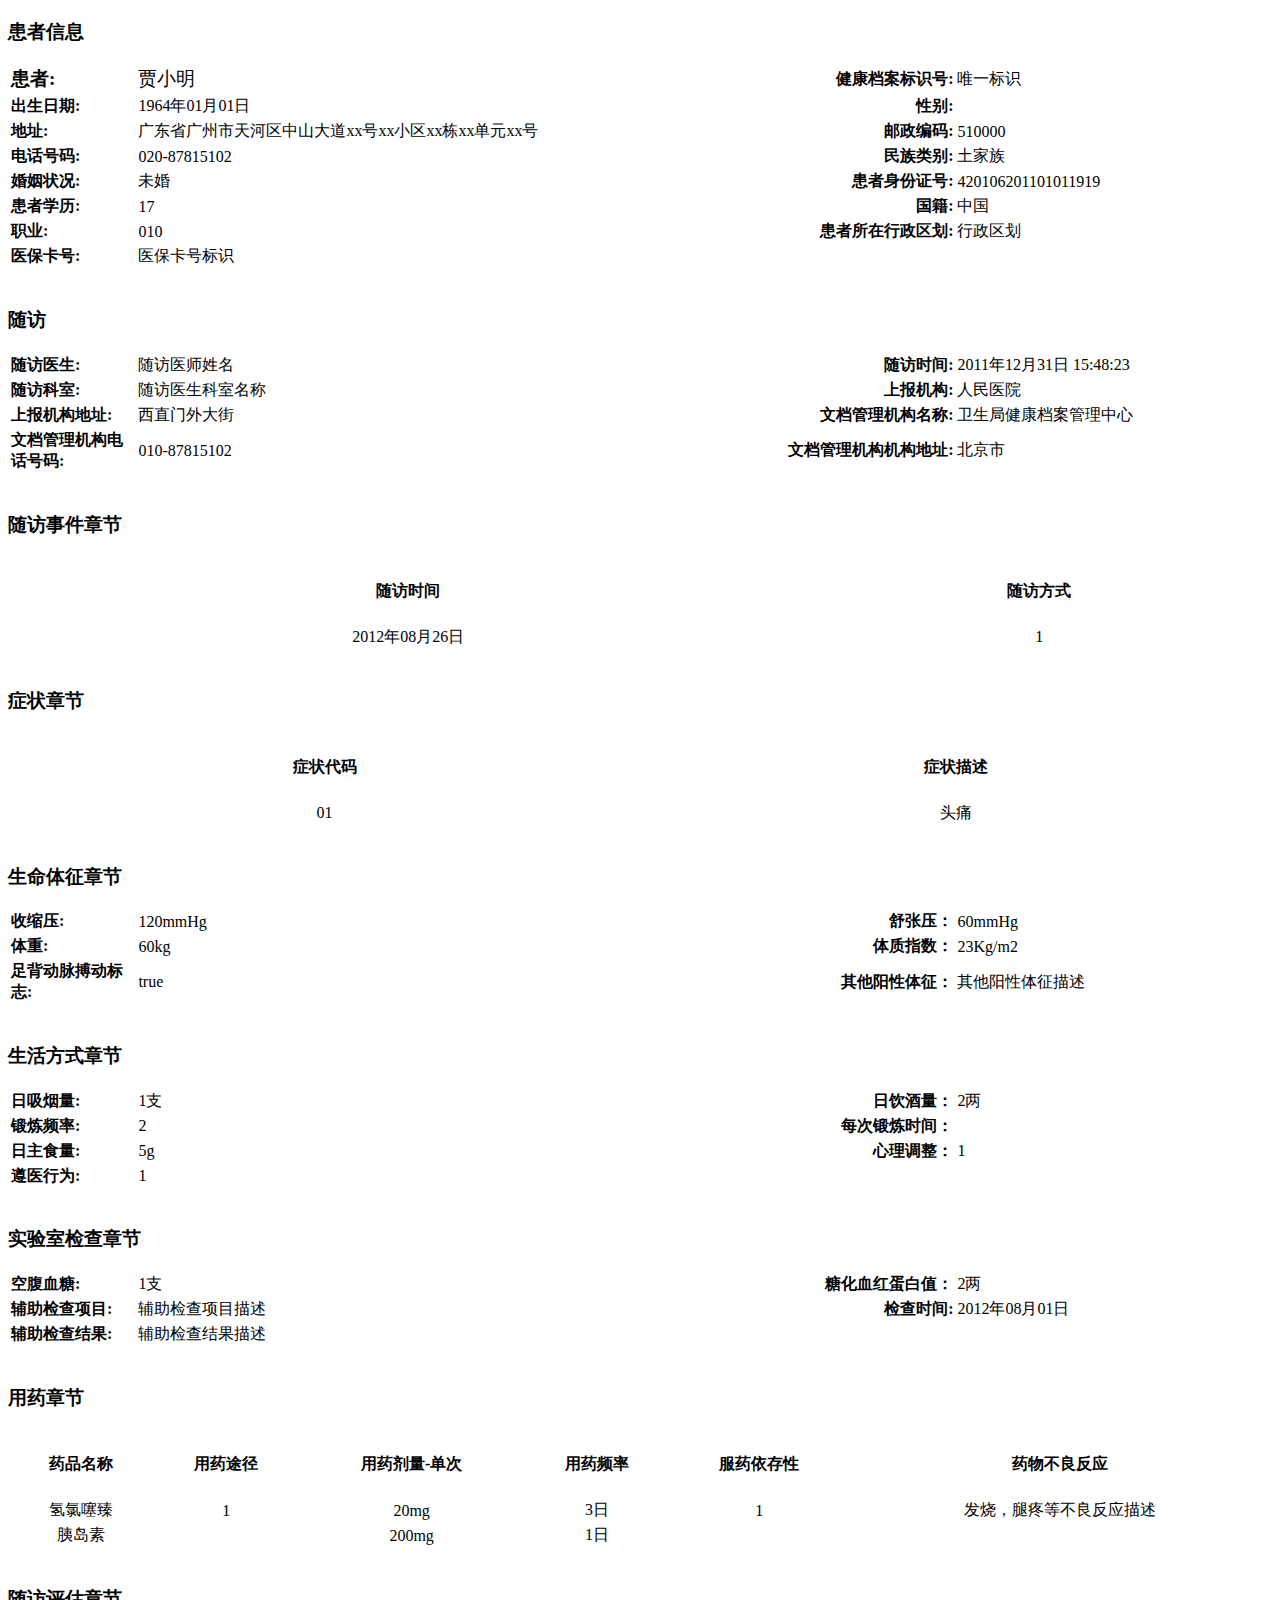
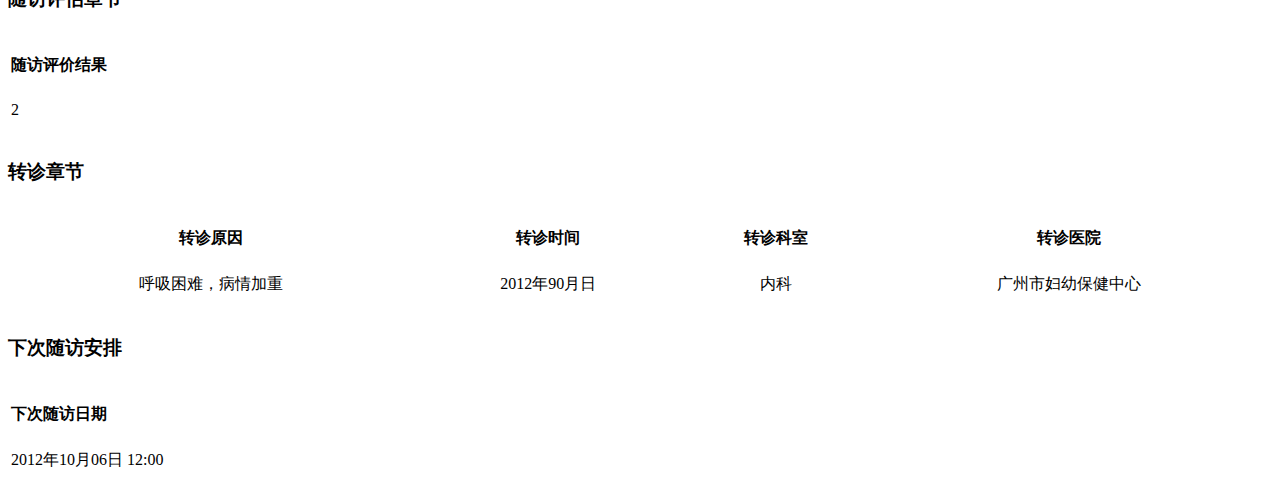
<file: src/test/resources/CDA_demo/2型糖尿病随访服务/糖尿病随访服务.html>
<!DOCTYPE HTML PUBLIC "-//W3C//DTD HTML 4.01//EN"><html>
	<title>2&#22411;&#31958;&#23615;&#30149;&#38543;&#35775;&#24739;&#32773;</title>
	<body>
		<table border="0" class="test" style="width:100%">
			<h3>&#24739;&#32773;&#20449;&#24687;</h3>
			<tr>
				<td width="10%"><big><b>&#24739;&#32773;: </b></big></td>
				<td width="40%"><big>&#36158;&#23567;&#26126;</big></td>
				<td width="25%" align="right"><b>&#20581;&#24247;&#26723;&#26696;&#26631;&#35782;&#21495;: </b></td>
				<td width="25%">&#21807;&#19968;&#26631;&#35782;</td>
			</tr>
			<tr>
				<td width="10%"><b>&#20986;&#29983;&#26085;&#26399;: </b></td>
				<td width="40%">1964&#24180;01&#26376;01&#26085;</td>
				<td width="25%" align="right"><b>&#24615;&#21035;: </b></td>
				<td codeSystem="GBT2261.1" width="25%" />
			</tr>
			<tr>
				<td width="10%"><b>&#22320;&#22336;: </b></td>
				<td width="40%">&#24191;&#19996;&#30465;&#24191;&#24030;&#24066;&#22825;&#27827;&#21306;&#20013;&#23665;&#22823;&#36947;xx&#21495;xx&#23567;&#21306;xx&#26635;xx&#21333;&#20803;xx&#21495;</td>
				<td width="25%" align="right"><b>&#37038;&#25919;&#32534;&#30721;: </b></td>
				<td width="25%">510000</td>
			</tr>
			<tr>
				<td width="10%"><b>&#30005;&#35805;&#21495;&#30721;: </b></td>
				<td width="40%">020-87815102</td>
				<td width="25%" align="right"><b>&#27665;&#26063;&#31867;&#21035;: </b></td>
				<td codeSystem="GB3304" width="25%">&#22303;&#23478;&#26063;</td>
			</tr>
			<tr>
				<td width="10%"><b>&#23130;&#23035;&#29366;&#20917;: </b></td>
				<td codeSystem="GBT2261.2" width="40%">&#26410;&#23130;</td>
				<td width="25%" align="right"><b>&#24739;&#32773;&#36523;&#20221;&#35777;&#21495;: </b></td>
				<td width="40%">420106201101011919</td>
			</tr>
			<tr>
				<td width="10%"><b>&#24739;&#32773;&#23398;&#21382;: </b></td>
				<td codeSystem="GBT4658" width="40%">17</td>
				<td width="25%" align="right"><b>&#22269;&#31821;: </b></td>
				<td width="40%">&#20013;&#22269;</td>
			</tr>
			<tr>
				<td width="10%"><b>&#32844;&#19994;: </b></td>
				<td codeSystem="GBT6565" width="40%">010</td>
				<td width="25%" align="right"><b>&#24739;&#32773;&#25152;&#22312;&#34892;&#25919;&#21306;&#21010;: </b></td>
				<td codeSystem="GBT2260" width="25%">&#34892;&#25919;&#21306;&#21010;</td>
			</tr>
			<tr>
				<td width="10%"><b>&#21307;&#20445;&#21345;&#21495;: </b></td>
				<td width="40%">&#21307;&#20445;&#21345;&#21495;&#26631;&#35782;</td>
			</tr>
		</table><br><table border="0" class="test" style="width:100%">
			<h3>&#38543;&#35775;</h3>
			<tr>
				<td width="10%"><b>&#38543;&#35775;&#21307;&#29983;: </b></td>
				<td width="40%">&#38543;&#35775;&#21307;&#24072;&#22995;&#21517;</td>
				<td width="25%" align="right"><b>&#38543;&#35775;&#26102;&#38388;: </b></td>
				<td width="25%">2011&#24180;12&#26376;31&#26085; 15:48:23</td>
			</tr>
			<tr>
				<td width="10%"><b>&#38543;&#35775;&#31185;&#23460;: </b></td>
				<td width="40%">&#38543;&#35775;&#21307;&#29983;&#31185;&#23460;&#21517;&#31216;</td>
				<td width="25%" align="right"><b>&#19978;&#25253;&#26426;&#26500;: </b></td>
				<td width="25%">&#20154;&#27665;&#21307;&#38498;</td>
			</tr>
			<tr>
				<td width="10%"><b>&#19978;&#25253;&#26426;&#26500;&#22320;&#22336;: </b></td>
				<td width="40%">&#35199;&#30452;&#38376;&#22806;&#22823;&#34903;</td>
				<td width="25%" align="right"><b>&#25991;&#26723;&#31649;&#29702;&#26426;&#26500;&#21517;&#31216;: </b></td>
				<td width="25%">&#21355;&#29983;&#23616;&#20581;&#24247;&#26723;&#26696;&#31649;&#29702;&#20013;&#24515;</td>
			</tr>
			<tr>
				<td width="10%"><b>&#25991;&#26723;&#31649;&#29702;&#26426;&#26500;&#30005;&#35805;&#21495;&#30721;: </b></td>
				<td width="40%">010-87815102</td>
				<td width="25%" align="right"><b>&#25991;&#26723;&#31649;&#29702;&#26426;&#26500;&#26426;&#26500;&#22320;&#22336;: </b></td>
				<td width="25%">&#21271;&#20140;&#24066;</td>
			</tr>
		</table><br><table border="0" class="test" style="width:100%">
			<h3>&#38543;&#35775;&#20107;&#20214;&#31456;&#33410;</h3>
			<thead>
				<tr>
					<th>
						<h4>&#38543;&#35775;&#26102;&#38388;</h4>
					</th>
					<th>
						<h4>&#38543;&#35775;&#26041;&#24335;</h4>
					</th>
				</tr>
			</thead>
			<tbody align="center">
				<tr>
					<td>2012&#24180;08&#26376;26&#26085;</td>
					<td codeSystem="CV06.00.207">1</td>
				</tr>
			</tbody>
		</table><br><table border="0" class="test" style="width:100%">
			<h3>&#30151;&#29366;&#31456;&#33410;</h3>
			<thead>
				<tr>
					<th>
						<h4>&#30151;&#29366;&#20195;&#30721;</h4>
					</th>
					<th>
						<h4>&#30151;&#29366;&#25551;&#36848;</h4>
					</th>
				</tr>
			</thead>
			<tbody align="center">
				<tr>
					<td codeSystem="ICD10R">01</td>
					<td>&#22836;&#30171;</td>
				</tr>
			</tbody>
		</table><br><table border="0" class="test" style="width:100%">
			<h3>&#29983;&#21629;&#20307;&#24449;&#31456;&#33410;</h3>
			<tr>
				<td width="10%"><b>&#25910;&#32553;&#21387;: </b></td>
				<td width="40%">120mmHg</td>
				<td width="25%" align="right"><b>&#33298;&#24352;&#21387;&#65306;</b></td>
				<td width="25%">60mmHg</td>
			</tr>
			<tr>
				<td width="10%"><b>&#20307;&#37325;: </b></td>
				<td width="40%">60kg</td>
				<td width="25%" align="right"><b>&#20307;&#36136;&#25351;&#25968;&#65306;</b></td>
				<td width="25%">23Kg/m2</td>
			</tr>
			<tr>
				<td width="10%"><b>&#36275;&#32972;&#21160;&#33033;&#25615;&#21160;&#26631;&#24535;: </b></td>
				<td width="40%">true</td>
				<td width="25%" align="right"><b>&#20854;&#20182;&#38451;&#24615;&#20307;&#24449;&#65306;</b></td>
				<td width="25%">&#20854;&#20182;&#38451;&#24615;&#20307;&#24449;&#25551;&#36848;</td>
			</tr>
		</table><br><table border="0" class="test" style="width:100%">
			<h3>&#29983;&#27963;&#26041;&#24335;&#31456;&#33410;</h3>
			<tr>
				<td width="10%"><b>&#26085;&#21560;&#28895;&#37327;: </b></td>
				<td width="40%">1&#25903;</td>
				<td width="25%" align="right"><b>&#26085;&#39278;&#37202;&#37327;&#65306;</b></td>
				<td width="25%">2&#20004;</td>
			</tr>
			<tr>
				<td width="10%"><b>&#38203;&#28860;&#39057;&#29575;: </b></td>
				<td width="40%">2</td>
				<td width="25%" align="right"><b>&#27599;&#27425;&#38203;&#28860;&#26102;&#38388;&#65306;</b></td>
				<td width="25%"></td>
			</tr>
			<tr>
				<td width="10%"><b>&#26085;&#20027;&#39135;&#37327;: </b></td>
				<td codeSystem="" width="40%">5g</td>
				<td width="25%" align="right"><b>&#24515;&#29702;&#35843;&#25972;&#65306;</b></td>
				<td codeSystem="" width="25%">1</td>
			</tr>
			<tr>
				<td width="10%"><b>&#36981;&#21307;&#34892;&#20026;: </b></td>
				<td codeSystem="" width="40%">1</td>
			</tr>
		</table><br><table border="0" class="test" style="width:100%">
			<h3>&#23454;&#39564;&#23460;&#26816;&#26597;&#31456;&#33410;</h3>
			<tr>
				<td width="10%"><b>&#31354;&#33145;&#34880;&#31958;: </b></td>
				<td codeSystem="" width="40%">1&#25903;</td>
				<td width="25%" align="right"><b>&#31958;&#21270;&#34880;&#32418;&#34507;&#30333;&#20540;&#65306;</b></td>
				<td codeSystem="" width="25%">2&#20004;</td>
			</tr>
			<tr>
				<td width="10%"><b>&#36741;&#21161;&#26816;&#26597;&#39033;&#30446;: </b></td>
				<td width="40%">&#36741;&#21161;&#26816;&#26597;&#39033;&#30446;&#25551;&#36848;</td>
				<td width="25%" align="right"><b>&#26816;&#26597;&#26102;&#38388;: </b></td>
				<td width="25%">2012&#24180;08&#26376;01&#26085;</td>
			</tr>
			<tr>
				<td width="10%"><b>&#36741;&#21161;&#26816;&#26597;&#32467;&#26524;: </b></td>
				<td width="40%">&#36741;&#21161;&#26816;&#26597;&#32467;&#26524;&#25551;&#36848;</td>
			</tr>
		</table><br><table border="0" class="test" style="width:100%">
			<h3>&#29992;&#33647;&#31456;&#33410;</h3>
			<thead>
				<tr>
					<th>
						<h4>&#33647;&#21697;&#21517;&#31216;</h4>
					</th>
					<th>
						<h4>&#29992;&#33647;&#36884;&#24452;</h4>
					</th>
					<th>
						<h4>&#29992;&#33647;&#21058;&#37327;-&#21333;&#27425;</h4>
					</th>
					<th>
						<h4>&#29992;&#33647;&#39057;&#29575;</h4>
					</th>
					<th>
						<h4>&#26381;&#33647;&#20381;&#23384;&#24615;</h4>
					</th>
					<th>
						<h4>&#33647;&#29289;&#19981;&#33391;&#21453;&#24212;</h4>
					</th>
				</tr>
			</thead>
			<tbody align="center">
				<tr>
					<td>&#27682;&#27695;&#22139;&#33275;</td>
					<td codeSystem="CV06.00.102">1</td>
					<td>20mg</td>
					<td>3&#26085;</td>
					<td>1</td>
					<td>&#21457;&#28903;&#65292;&#33151;&#30140;&#31561;&#19981;&#33391;&#21453;&#24212;&#25551;&#36848;</td>
				</tr>
				<tr>
					<td>&#33008;&#23707;&#32032;</td>
					<td codeSystem="CV06.00.102"></td>
					<td>200mg</td>
					<td>1&#26085;</td>
					<td></td>
					<td></td>
				</tr>
			</tbody>
		</table><br><table border="0" class="test" style="width:100%">
			<h3>&#38543;&#35775;&#35780;&#20272;&#31456;&#33410;</h3>
			<thead>
				<tr align="left">
					<th>
						<h4>&#38543;&#35775;&#35780;&#20215;&#32467;&#26524;</h4>
					</th>
				</tr>
			</thead>
			<tbody align="left">
				<tr>
					<td codeSystem="CVO5.10.012">2</td>
				</tr>
			</tbody>
		</table><br><table border="0" class="test" style="width:100%">
			<h3>&#36716;&#35786;&#31456;&#33410;</h3>
			<thead>
				<tr>
					<th>
						<h4>&#36716;&#35786;&#21407;&#22240;</h4>
					</th>
					<th>
						<h4>&#36716;&#35786;&#26102;&#38388;</h4>
					</th>
					<th>
						<h4>&#36716;&#35786;&#31185;&#23460;</h4>
					</th>
					<th>
						<h4>&#36716;&#35786;&#21307;&#38498;</h4>
					</th>
				</tr>
			</thead>
			<tbody align="center">
				<tr>
					<td>&#21628;&#21560;&#22256;&#38590;&#65292;&#30149;&#24773;&#21152;&#37325;</td>
					<td>2012&#24180;90&#26376;&#26085;</td>
					<td>&#20869;&#31185;</td>
					<td>&#24191;&#24030;&#24066;&#22919;&#24188;&#20445;&#20581;&#20013;&#24515;</td>
				</tr>
			</tbody>
		</table><br><table border="0" class="test" style="width:100%">
			<h3>&#19979;&#27425;&#38543;&#35775;&#23433;&#25490;</h3>
			<thead>
				<tr align="left">
					<th>
						<h4>&#19979;&#27425;&#38543;&#35775;&#26085;&#26399;</h4>
					</th>
				</tr>
			</thead>
			<tbody align="left">
				<tr>
					<td>2012&#24180;10&#26376;06&#26085; 12:00</td>
				</tr>
			</tbody>
		</table>
	</body>
</html>
</file>
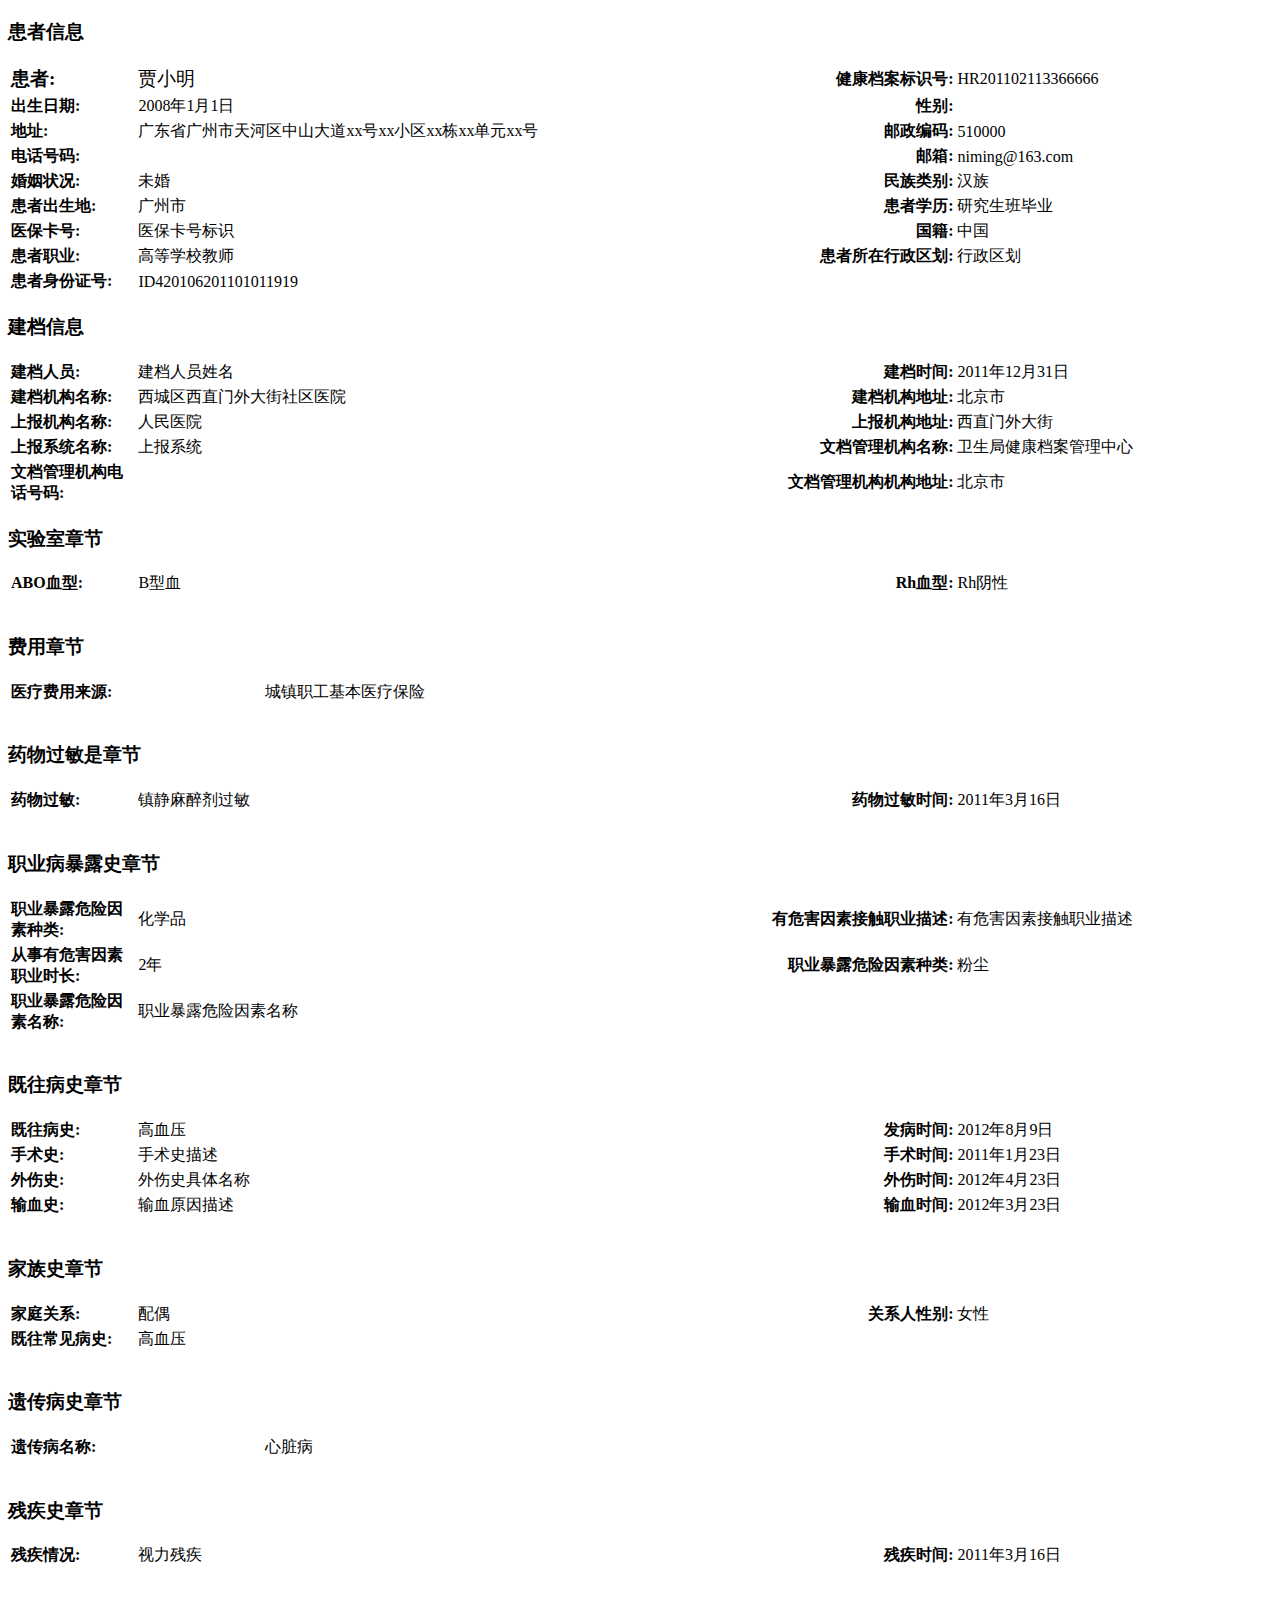
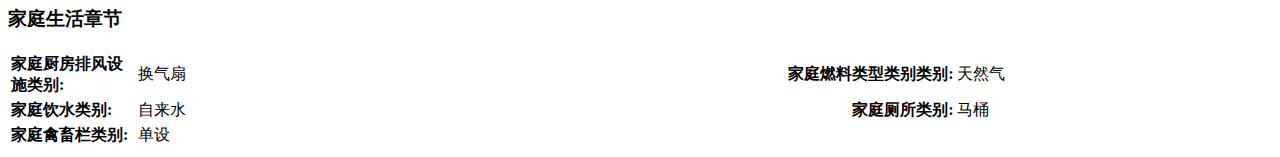
<file: src/test/resources/CDA_demo/个人信息登记/个人信息登记.html>
<!DOCTYPE HTML PUBLIC "-//W3C//DTD HTML 4.01//EN"><html>
	<title>&#20010;&#20154;&#20449;&#24687;&#30331;&#35760;</title>
	<body>
		<table border="0" class="test" style="width:100%">
			<h3>&#24739;&#32773;&#20449;&#24687;</h3>
			<tr>
				<td width="10%"><big><b>&#24739;&#32773;: </b></big></td>
				<td width="40%"><big>&#36158;&#23567;&#26126;</big></td>
				<td width="25%" align="right"><b>&#20581;&#24247;&#26723;&#26696;&#26631;&#35782;&#21495;: </b></td>
				<td width="25%">HR201102113366666</td>
			</tr>
			<tr>
				<td width="10%"><b>&#20986;&#29983;&#26085;&#26399;: </b></td>
				<td width="40%">2008&#24180;1&#26376;1&#26085;</td>
				<td codeSystem="GBT2261.1" width="25%" align="right"><b>&#24615;&#21035;: </b></td>
				<td width="25%" />
			</tr>
			<tr>
				<td width="10%"><b>&#22320;&#22336;: </b></td>
				<td width="40%">&#24191;&#19996;&#30465;&#24191;&#24030;&#24066;&#22825;&#27827;&#21306;&#20013;&#23665;&#22823;&#36947;xx&#21495;xx&#23567;&#21306;xx&#26635;xx&#21333;&#20803;xx&#21495;</td>
				<td width="25%" align="right"><b>&#37038;&#25919;&#32534;&#30721;: </b></td>
				<td width="25%">510000</td>
			</tr>
			<tr>
				<td width="10%"><b>&#30005;&#35805;&#21495;&#30721;: </b></td>
				<td width="40%"></td>
				<td width="25%" align="right"><b>&#37038;&#31665;: </b></td>
				<td width="25%">niming@163.com</td>
			</tr>
			<tr>
				<td codeSystem="GBT2261.2" width="10%"><b>&#23130;&#23035;&#29366;&#20917;: </b></td>
				<td width="40%">&#26410;&#23130;</td>
				<td codeSystem="GB3304" width="25%" align="right"><b>&#27665;&#26063;&#31867;&#21035;: </b></td>
				<td width="25%">&#27721;&#26063;</td>
			</tr>
			<tr>
				<td width="10%"><b>&#24739;&#32773;&#20986;&#29983;&#22320;: </b></td>
				<td width="40%">&#24191;&#24030;&#24066;</td>
				<td codeSystem="GBT4658" width="25%" align="right"><b>&#24739;&#32773;&#23398;&#21382;: </b></td>
				<td width="25%">&#30740;&#31350;&#29983;&#29677;&#27605;&#19994;</td>
			</tr>
			<tr>
				<td width="10%"><b>&#21307;&#20445;&#21345;&#21495;: </b></td>
				<td width="40%">&#21307;&#20445;&#21345;&#21495;&#26631;&#35782;</td>
				<td width="25%" align="right"><b>&#22269;&#31821;: </b></td>
				<td width="25%">&#20013;&#22269;</td>
			</tr>
			<tr>
				<td width="10%"><b>&#24739;&#32773;&#32844;&#19994;: </b></td>
				<td width="40%">&#39640;&#31561;&#23398;&#26657;&#25945;&#24072;</td>
				<td codeSystem="GBT2260" width="25%" align="right"><b>&#24739;&#32773;&#25152;&#22312;&#34892;&#25919;&#21306;&#21010;: </b></td>
				<td width="25%">&#34892;&#25919;&#21306;&#21010;</td>
			</tr>
			<tr>
				<td width="10%"><b>&#24739;&#32773;&#36523;&#20221;&#35777;&#21495;: </b></td>
				<td width="40%">ID420106201101011919</td>
			</tr>
		</table>
		<table border="0" class="test" style="width:100%">
			<h3>&#24314;&#26723;&#20449;&#24687;</h3>
			<tr>
				<td width="10%"><b>&#24314;&#26723;&#20154;&#21592;: </b></td>
				<td width="40%">&#24314;&#26723;&#20154;&#21592;&#22995;&#21517;</td>
				<td width="25%" align="right"><b>&#24314;&#26723;&#26102;&#38388;: </b></td>
				<td width="25%">2011&#24180;12&#26376;31&#26085;</td>
			</tr>
			<tr>
				<td width="10%"><b>&#24314;&#26723;&#26426;&#26500;&#21517;&#31216;: </b></td>
				<td width="40%">&#35199;&#22478;&#21306;&#35199;&#30452;&#38376;&#22806;&#22823;&#34903;&#31038;&#21306;&#21307;&#38498;</td>
				<td width="25%" align="right"><b>&#24314;&#26723;&#26426;&#26500;&#22320;&#22336;: </b></td>
				<td width="25%">&#21271;&#20140;&#24066;</td>
			</tr>
			<tr>
				<td width="10%"><b>&#19978;&#25253;&#26426;&#26500;&#21517;&#31216;: </b></td>
				<td width="40%">&#20154;&#27665;&#21307;&#38498;</td>
				<td width="25%" align="right"><b>&#19978;&#25253;&#26426;&#26500;&#22320;&#22336;: </b></td>
				<td width="25%">&#35199;&#30452;&#38376;&#22806;&#22823;&#34903;</td>
			</tr>
			<tr>
				<td width="10%"><b>&#19978;&#25253;&#31995;&#32479;&#21517;&#31216;: </b></td>
				<td width="40%">&#19978;&#25253;&#31995;&#32479;</td>
				<td width="25%" align="right"><b>&#25991;&#26723;&#31649;&#29702;&#26426;&#26500;&#21517;&#31216;: </b></td>
				<td width="25%">&#21355;&#29983;&#23616;&#20581;&#24247;&#26723;&#26696;&#31649;&#29702;&#20013;&#24515;</td>
			</tr>
			<tr>
				<td width="10%"><b>&#25991;&#26723;&#31649;&#29702;&#26426;&#26500;&#30005;&#35805;&#21495;&#30721;: </b></td>
				<td width="40%"></td>
				<td width="25%" align="right"><b>&#25991;&#26723;&#31649;&#29702;&#26426;&#26500;&#26426;&#26500;&#22320;&#22336;: </b></td>
				<td width="25%">&#21271;&#20140;&#24066;</td>
			</tr>
		</table>
		<table border="0" class="test" style="width:100%">
			<h3>&#23454;&#39564;&#23460;&#31456;&#33410;</h3>
			<tr>
				<td codeSystem="CVO4.50.005" width="10%"><b>ABO&#34880;&#22411;: </b></td>
				<td width="40%">B&#22411;&#34880;</td>
				<td codeSystem="" width="25%" align="right"><b>Rh&#34880;&#22411;: </b></td>
				<td width="25%">Rh&#38452;&#24615;</td>
			</tr>
		</table><br><table border="0" class="test" style="width:100%">
			<h3>&#36153;&#29992;&#31456;&#33410;</h3>
			<tr>
				<td width="10%"><b>&#21307;&#30103;&#36153;&#29992;&#26469;&#28304;: </b></td>
				<td width="40%">&#22478;&#38215;&#32844;&#24037;&#22522;&#26412;&#21307;&#30103;&#20445;&#38505;</td>
			</tr>
		</table><br><table border="0" class="test" style="width:100%">
			<h3>&#33647;&#29289;&#36807;&#25935;&#26159;&#31456;&#33410;</h3>
			<tr>
				<td width="10%"><b>&#33647;&#29289;&#36807;&#25935;: </b></td>
				<td width="40%">&#38215;&#38745;&#40635;&#37257;&#21058;&#36807;&#25935;</td>
				<td width="25%" align="right"><b>&#33647;&#29289;&#36807;&#25935;&#26102;&#38388;: </b></td>
				<td width="25%">2011&#24180;3&#26376;16&#26085;</td>
			</tr>
		</table><br><table border="0" class="test" style="width:100%">
			<h3>&#32844;&#19994;&#30149;&#26292;&#38706;&#21490;&#31456;&#33410;</h3>
			<tr>
				<td width="10%"><b>&#32844;&#19994;&#26292;&#38706;&#21361;&#38505;&#22240;&#32032;&#31181;&#31867;: </b></td>
				<td width="40%">&#21270;&#23398;&#21697;</td>
				<td width="25%" align="right"><b>&#26377;&#21361;&#23475;&#22240;&#32032;&#25509;&#35302;&#32844;&#19994;&#25551;&#36848;: </b></td>
				<td width="25%">&#26377;&#21361;&#23475;&#22240;&#32032;&#25509;&#35302;&#32844;&#19994;&#25551;&#36848;</td>
			</tr>
			<tr>
				<td width="10%"><b>&#20174;&#20107;&#26377;&#21361;&#23475;&#22240;&#32032;&#32844;&#19994;&#26102;&#38271;: </b></td>
				<td width="40%">2&#24180;</td>
				<td width="25%" align="right"><b>&#32844;&#19994;&#26292;&#38706;&#21361;&#38505;&#22240;&#32032;&#31181;&#31867;: </b></td>
				<td width="25%">&#31881;&#23576;</td>
			</tr>
			<tr>
				<td width="10%"><b>&#32844;&#19994;&#26292;&#38706;&#21361;&#38505;&#22240;&#32032;&#21517;&#31216;: </b></td>
				<td width="40%">&#32844;&#19994;&#26292;&#38706;&#21361;&#38505;&#22240;&#32032;&#21517;&#31216;</td>
			</tr>
		</table><br><table border="0" class="test" style="width:100%">
			<h3>&#26082;&#24448;&#30149;&#21490;&#31456;&#33410;</h3>
			<tr>
				<td width="10%"><b>&#26082;&#24448;&#30149;&#21490;: </b></td>
				<td width="40%">&#39640;&#34880;&#21387;</td>
				<td width="25%" align="right"><b>&#21457;&#30149;&#26102;&#38388;: </b></td>
				<td width="25%">2012&#24180;8&#26376;9&#26085;</td>
			</tr>
			<tr>
				<td width="10%"><b>&#25163;&#26415;&#21490;: </b></td>
				<td width="40%">&#25163;&#26415;&#21490;&#25551;&#36848;</td>
				<td width="25%" align="right"><b>&#25163;&#26415;&#26102;&#38388;: </b></td>
				<td width="25%">2011&#24180;1&#26376;23&#26085;</td>
			</tr>
			<tr>
				<td width="10%"><b>&#22806;&#20260;&#21490;: </b></td>
				<td width="40%">&#22806;&#20260;&#21490;&#20855;&#20307;&#21517;&#31216;</td>
				<td width="25%" align="right"><b>&#22806;&#20260;&#26102;&#38388;: </b></td>
				<td width="25%">2012&#24180;4&#26376;23&#26085;</td>
			</tr>
			<tr>
				<td width="10%"><b>&#36755;&#34880;&#21490;: </b></td>
				<td width="40%">&#36755;&#34880;&#21407;&#22240;&#25551;&#36848;</td>
				<td width="25%" align="right"><b>&#36755;&#34880;&#26102;&#38388;: </b></td>
				<td width="25%">2012&#24180;3&#26376;23&#26085;</td>
			</tr>
		</table><br><table border="0" class="test" style="width:100%">
			<h3>&#23478;&#26063;&#21490;&#31456;&#33410;</h3>
			<tr>
				<td width="10%"><b>&#23478;&#24237;&#20851;&#31995;: </b></td>
				<td width="40%">&#37197;&#20598;</td>
				<td codeSystem="GB3304" width="25%" align="right"><b>&#20851;&#31995;&#20154;&#24615;&#21035;: </b></td>
				<td width="25%">&#22899;&#24615;</td>
			</tr>
			<tr>
				<td width="10%"><b>&#26082;&#24448;&#24120;&#35265;&#30149;&#21490;: </b></td>
				<td width="40%">&#39640;&#34880;&#21387;</td>
			</tr>
		</table><br><table border="0" class="test" style="width:100%">
			<h3>&#36951;&#20256;&#30149;&#21490;&#31456;&#33410;</h3>
			<tr>
				<td width="10%"><b>&#36951;&#20256;&#30149;&#21517;&#31216;: </b></td>
				<td width="40%">&#24515;&#33039;&#30149;</td>
			</tr>
		</table><br><table border="0" class="test" style="width:100%">
			<h3>&#27531;&#30142;&#21490;&#31456;&#33410;</h3>
			<tr>
				<td width="10%"><b>&#27531;&#30142;&#24773;&#20917;: </b></td>
				<td width="40%">&#35270;&#21147;&#27531;&#30142;</td>
				<td width="25%" align="right"><b>&#27531;&#30142;&#26102;&#38388;: </b></td>
				<td width="25%">2011&#24180;3&#26376;16&#26085;</td>
			</tr>
		</table><br><table border="0" class="test" style="width:100%">
			<h3>&#23478;&#24237;&#29983;&#27963;&#31456;&#33410;</h3>
			<tr>
				<td width="10%"><b>&#23478;&#24237;&#21416;&#25151;&#25490;&#39118;&#35774;&#26045;&#31867;&#21035;: </b></td>
				<td width="40%">&#25442;&#27668;&#25159;</td>
				<td width="25%" align="right"><b>&#23478;&#24237;&#29123;&#26009;&#31867;&#22411;&#31867;&#21035;&#31867;&#21035;: </b></td>
				<td width="25%">&#22825;&#28982;&#27668;</td>
			</tr>
			<tr>
				<td width="10%"><b>&#23478;&#24237;&#39278;&#27700;&#31867;&#21035;: </b></td>
				<td width="40%">&#33258;&#26469;&#27700;</td>
				<td width="25%" align="right"><b>&#23478;&#24237;&#21397;&#25152;&#31867;&#21035;: </b></td>
				<td width="25%">&#39532;&#26742;</td>
			</tr>
			<tr>
				<td width="10%"><b>&#23478;&#24237;&#31165;&#30044;&#26639;&#31867;&#21035;: </b></td>
				<td width="40%">&#21333;&#35774;</td>
			</tr>
		</table>
	</body>
</html>
</file>
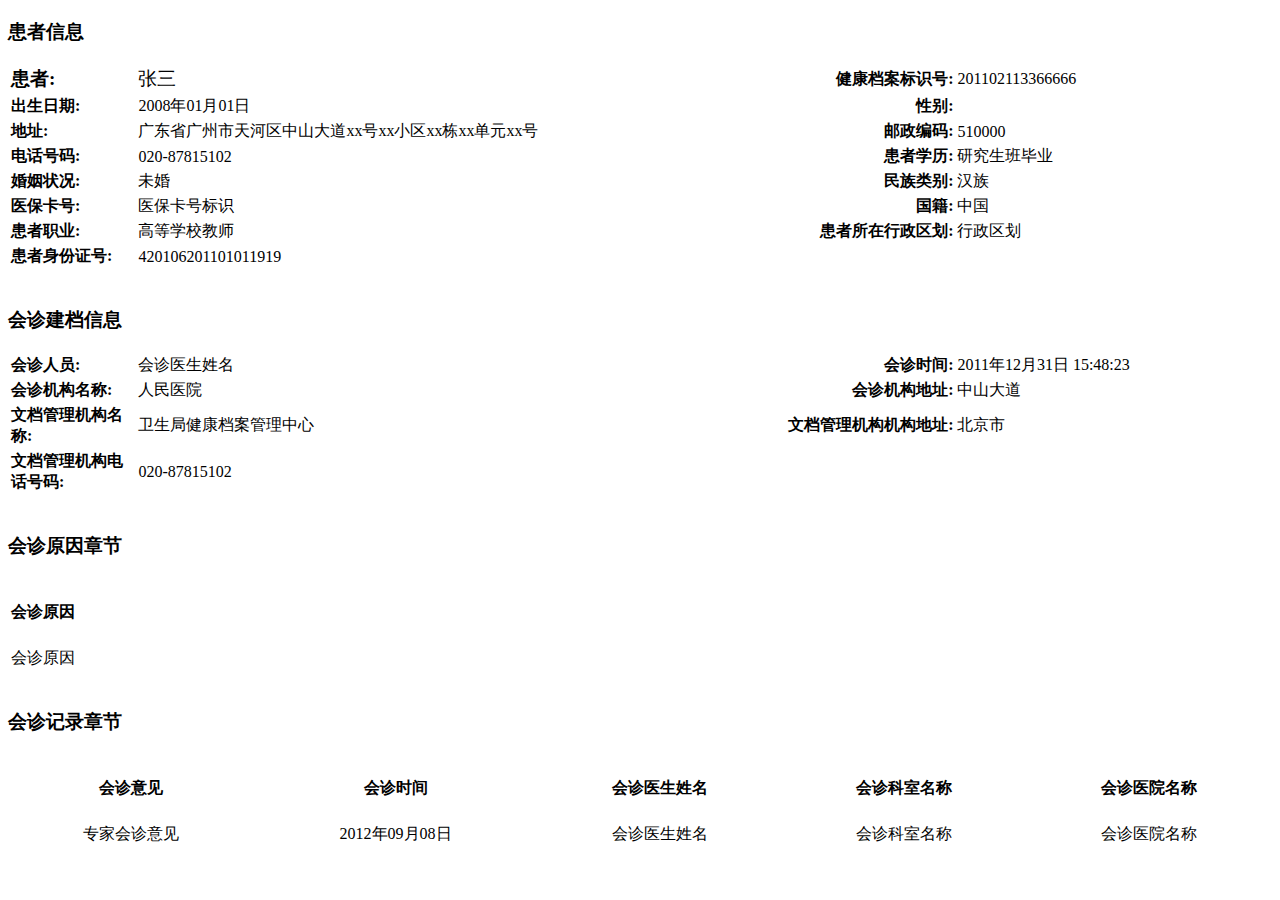
<file: src/test/resources/CDA_demo/会诊记录/会诊记录.html>
<!DOCTYPE HTML PUBLIC "-//W3C//DTD HTML 4.01//EN"><html>
	<title>&#20250;&#35786;&#35760;&#24405;</title>
	<body>
		<table border="0" class="test" style="width:100%">
			<h3>&#24739;&#32773;&#20449;&#24687;</h3>
			<tr>
				<td width="10%"><big><b>&#24739;&#32773;: </b></big></td>
				<td width="40%"><big>&#24352;&#19977;</big></td>
				<td width="25%" align="right"><b>&#20581;&#24247;&#26723;&#26696;&#26631;&#35782;&#21495;: </b></td>
				<td width="25%">201102113366666</td>
			</tr>
			<tr>
				<td width="10%"><b>&#20986;&#29983;&#26085;&#26399;: </b></td>
				<td width="40%">2008&#24180;01&#26376;01&#26085;</td>
				<td width="25%" align="right"><b>&#24615;&#21035;: </b></td>
				<td codeSystem="GBT2261.1" width="25%" />
			</tr>
			<tr>
				<td width="10%"><b>&#22320;&#22336;: </b></td>
				<td width="40%">&#24191;&#19996;&#30465;&#24191;&#24030;&#24066;&#22825;&#27827;&#21306;&#20013;&#23665;&#22823;&#36947;xx&#21495;xx&#23567;&#21306;xx&#26635;xx&#21333;&#20803;xx&#21495;</td>
				<td width="25%" align="right"><b>&#37038;&#25919;&#32534;&#30721;: </b></td>
				<td width="25%">510000</td>
			</tr>
			<tr>
				<td width="10%"><b>&#30005;&#35805;&#21495;&#30721;: </b></td>
				<td width="40%">020-87815102</td>
				<td width="25%" align="right"><b>&#24739;&#32773;&#23398;&#21382;: </b></td>
				<td codeSystem="GBT4658" width="25%">&#30740;&#31350;&#29983;&#29677;&#27605;&#19994;</td>
			</tr>
			<tr>
				<td width="10%"><b>&#23130;&#23035;&#29366;&#20917;: </b></td>
				<td codeSystem="GBT2261.2" width="40%">&#26410;&#23130;</td>
				<td width="25%" align="right"><b>&#27665;&#26063;&#31867;&#21035;: </b></td>
				<td codeSystem="GB3304" width="25%">&#27721;&#26063;</td>
			</tr>
			<tr>
				<td width="10%"><b>&#21307;&#20445;&#21345;&#21495;: </b></td>
				<td width="40%">&#21307;&#20445;&#21345;&#21495;&#26631;&#35782;</td>
				<td width="25%" align="right"><b>&#22269;&#31821;: </b></td>
				<td width="25%">&#20013;&#22269;</td>
			</tr>
			<tr>
				<td width="10%"><b>&#24739;&#32773;&#32844;&#19994;: </b></td>
				<td codeSystem="GBT6565" width="40%">&#39640;&#31561;&#23398;&#26657;&#25945;&#24072;</td>
				<td width="25%" align="right"><b>&#24739;&#32773;&#25152;&#22312;&#34892;&#25919;&#21306;&#21010;: </b></td>
				<td codeSystem="GBT2260" width="25%">&#34892;&#25919;&#21306;&#21010;</td>
			</tr>
			<tr>
				<td width="10%"><b>&#24739;&#32773;&#36523;&#20221;&#35777;&#21495;: </b></td>
				<td width="40%">420106201101011919</td>
			</tr>
		</table><br><table border="0" class="test" style="width:100%">
			<h3>&#20250;&#35786;&#24314;&#26723;&#20449;&#24687;</h3>
			<tr>
				<td width="10%"><b>&#20250;&#35786;&#20154;&#21592;: </b></td>
				<td width="40%">&#20250;&#35786;&#21307;&#29983;&#22995;&#21517;</td>
				<td width="25%" align="right"><b>&#20250;&#35786;&#26102;&#38388;: </b></td>
				<td width="25%">2011&#24180;12&#26376;31&#26085; 15:48:23</td>
			</tr>
			<tr>
				<td width="10%"><b>&#20250;&#35786;&#26426;&#26500;&#21517;&#31216;: </b></td>
				<td width="40%">&#20154;&#27665;&#21307;&#38498;</td>
				<td width="25%" align="right"><b>&#20250;&#35786;&#26426;&#26500;&#22320;&#22336;: </b></td>
				<td width="25%">&#20013;&#23665;&#22823;&#36947;</td>
			</tr>
			<tr>
				<td width="10%"><b>&#25991;&#26723;&#31649;&#29702;&#26426;&#26500;&#21517;&#31216;: </b></td>
				<td width="40%">&#21355;&#29983;&#23616;&#20581;&#24247;&#26723;&#26696;&#31649;&#29702;&#20013;&#24515;</td>
				<td width="25%" align="right"><b>&#25991;&#26723;&#31649;&#29702;&#26426;&#26500;&#26426;&#26500;&#22320;&#22336;: </b></td>
				<td width="25%">&#21271;&#20140;&#24066;</td>
			</tr>
			<tr>
				<td width="10%"><b>&#25991;&#26723;&#31649;&#29702;&#26426;&#26500;&#30005;&#35805;&#21495;&#30721;: </b></td>
				<td width="40%">020-87815102</td>
			</tr>
		</table><br><table border="0" class="test" style="width:100%">
			<h3>&#20250;&#35786;&#21407;&#22240;&#31456;&#33410;</h3>
			<thead>
				<tr align="left">
					<th>
						<h4>&#20250;&#35786;&#21407;&#22240;</h4>
					</th>
				</tr>
			</thead>
			<tbody align="left">
				<tr>
					<td>&#20250;&#35786;&#21407;&#22240;</td>
				</tr>
			</tbody>
		</table><br><table border="0" class="test" style="width:100%">
			<h3>&#20250;&#35786;&#35760;&#24405;&#31456;&#33410;</h3>
			<thead>
				<tr>
					<th>
						<h4>&#20250;&#35786;&#24847;&#35265;</h4>
					</th>
					<th>
						<h4>&#20250;&#35786;&#26102;&#38388;</h4>
					</th>
					<th>
						<h4>&#20250;&#35786;&#21307;&#29983;&#22995;&#21517;</h4>
					</th>
					<th>
						<h4>&#20250;&#35786;&#31185;&#23460;&#21517;&#31216;</h4>
					</th>
					<th>
						<h4>&#20250;&#35786;&#21307;&#38498;&#21517;&#31216;</h4>
					</th>
				</tr>
			</thead>
			<tbody align="center">
				<tr>
					<td>&#19987;&#23478;&#20250;&#35786;&#24847;&#35265;</td>
					<td>2012&#24180;09&#26376;08&#26085;</td>
					<td>&#20250;&#35786;&#21307;&#29983;&#22995;&#21517;</td>
					<td>&#20250;&#35786;&#31185;&#23460;&#21517;&#31216;</td>
					<td>&#20250;&#35786;&#21307;&#38498;&#21517;&#31216;</td>
				</tr>
			</tbody>
		</table>
	</body>
</html>
</file>
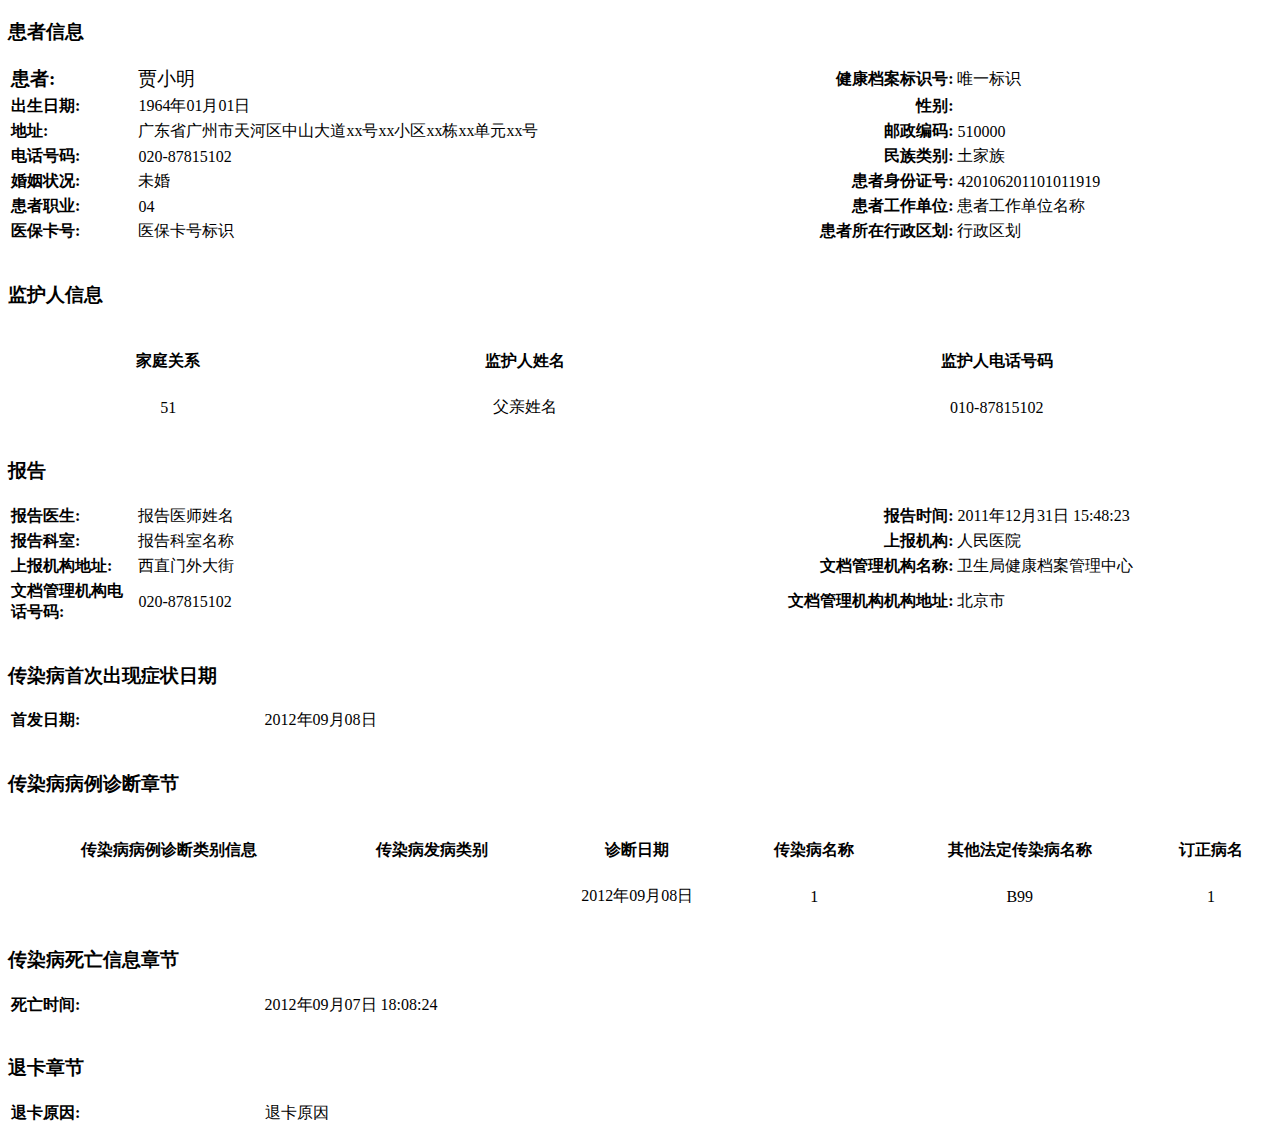
<file: src/test/resources/CDA_demo/传染病报告/传染病报告.html>
<!DOCTYPE HTML PUBLIC "-//W3C//DTD HTML 4.01//EN"><html>
	<title>&#20256;&#26579;&#30149;&#25253;&#21578;</title>
	<body>
		<table border="0" class="test" style="width:100%">
			<h3>&#24739;&#32773;&#20449;&#24687;</h3>
			<tr>
				<td width="10%"><big><b>&#24739;&#32773;: </b></big></td>
				<td width="40%"><big>&#36158;&#23567;&#26126;</big></td>
				<td width="25%" align="right"><b>&#20581;&#24247;&#26723;&#26696;&#26631;&#35782;&#21495;: </b></td>
				<td width="25%">&#21807;&#19968;&#26631;&#35782;</td>
			</tr>
			<tr>
				<td width="10%"><b>&#20986;&#29983;&#26085;&#26399;: </b></td>
				<td width="40%">1964&#24180;01&#26376;01&#26085;</td>
				<td width="25%" align="right"><b>&#24615;&#21035;: </b></td>
				<td codeSystem="GBT2261.1" width="25%" />
			</tr>
			<tr>
				<td width="10%"><b>&#22320;&#22336;: </b></td>
				<td width="40%">&#24191;&#19996;&#30465;&#24191;&#24030;&#24066;&#22825;&#27827;&#21306;&#20013;&#23665;&#22823;&#36947;xx&#21495;xx&#23567;&#21306;xx&#26635;xx&#21333;&#20803;xx&#21495;</td>
				<td width="25%" align="right"><b>&#37038;&#25919;&#32534;&#30721;: </b></td>
				<td width="25%">510000</td>
			</tr>
			<tr>
				<td width="10%"><b>&#30005;&#35805;&#21495;&#30721;: </b></td>
				<td width="40%">020-87815102</td>
				<td width="25%" align="right"><b>&#27665;&#26063;&#31867;&#21035;: </b></td>
				<td codeSystem="GB3304" width="25%">&#22303;&#23478;&#26063;</td>
			</tr>
			<tr>
				<td width="10%"><b>&#23130;&#23035;&#29366;&#20917;: </b></td>
				<td codeSystem="GBT2261.2" width="40%">&#26410;&#23130;</td>
				<td width="25%" align="right"><b>&#24739;&#32773;&#36523;&#20221;&#35777;&#21495;: </b></td>
				<td width="40%">420106201101011919</td>
			</tr>
			<tr>
				<td width="10%"><b>&#24739;&#32773;&#32844;&#19994;: </b></td>
				<td codeSystem="GBT6565" width="40%">04</td>
				<td width="25%" align="right"><b>&#24739;&#32773;&#24037;&#20316;&#21333;&#20301;: </b></td>
				<td width="25%">&#24739;&#32773;&#24037;&#20316;&#21333;&#20301;&#21517;&#31216;</td>
			</tr>
			<tr>
				<td width="10%"><b>&#21307;&#20445;&#21345;&#21495;: </b></td>
				<td width="40%">&#21307;&#20445;&#21345;&#21495;&#26631;&#35782;</td>
				<td width="25%" align="right"><b>&#24739;&#32773;&#25152;&#22312;&#34892;&#25919;&#21306;&#21010;: </b></td>
				<td codeSystem="GBT2260" width="25%">&#34892;&#25919;&#21306;&#21010;</td>
			</tr>
		</table><br><table border="0" class="test" style="width:100%">
			<h3>&#30417;&#25252;&#20154;&#20449;&#24687;</h3>
			<thead>
				<tr>
					<th>
						<h4>&#23478;&#24237;&#20851;&#31995;</h4>
					</th>
					<th>
						<h4>&#30417;&#25252;&#20154;&#22995;&#21517;</h4>
					</th>
					<th>
						<h4>&#30417;&#25252;&#20154;&#30005;&#35805;&#21495;&#30721;</h4>
					</th>
				</tr>
			</thead>
			<tbody align="center">
				<tr>
					<td>51</td>
					<td>&#29238;&#20146;&#22995;&#21517;</td>
					<td>010-87815102</td>
				</tr>
			</tbody>
		</table><br><table border="0" class="test" style="width:100%">
			<h3>&#25253;&#21578;</h3>
			<tr>
				<td width="10%"><b>&#25253;&#21578;&#21307;&#29983;: </b></td>
				<td width="40%">&#25253;&#21578;&#21307;&#24072;&#22995;&#21517;</td>
				<td width="25%" align="right"><b>&#25253;&#21578;&#26102;&#38388;: </b></td>
				<td width="25%">2011&#24180;12&#26376;31&#26085; 15:48:23</td>
			</tr>
			<tr>
				<td width="10%"><b>&#25253;&#21578;&#31185;&#23460;: </b></td>
				<td width="40%">&#25253;&#21578;&#31185;&#23460;&#21517;&#31216;</td>
				<td width="25%" align="right"><b>&#19978;&#25253;&#26426;&#26500;: </b></td>
				<td width="25%">&#20154;&#27665;&#21307;&#38498;</td>
			</tr>
			<tr>
				<td width="10%"><b>&#19978;&#25253;&#26426;&#26500;&#22320;&#22336;: </b></td>
				<td width="40%">&#35199;&#30452;&#38376;&#22806;&#22823;&#34903;</td>
				<td width="25%" align="right"><b>&#25991;&#26723;&#31649;&#29702;&#26426;&#26500;&#21517;&#31216;: </b></td>
				<td width="25%">&#21355;&#29983;&#23616;&#20581;&#24247;&#26723;&#26696;&#31649;&#29702;&#20013;&#24515;</td>
			</tr>
			<tr>
				<td width="10%"><b>&#25991;&#26723;&#31649;&#29702;&#26426;&#26500;&#30005;&#35805;&#21495;&#30721;: </b></td>
				<td width="40%">020-87815102</td>
				<td width="25%" align="right"><b>&#25991;&#26723;&#31649;&#29702;&#26426;&#26500;&#26426;&#26500;&#22320;&#22336;: </b></td>
				<td width="25%">&#21271;&#20140;&#24066;</td>
			</tr>
		</table><br><table border="0" class="test" style="width:100%">
			<h3>&#20256;&#26579;&#30149;&#39318;&#27425;&#20986;&#29616;&#30151;&#29366;&#26085;&#26399;</h3>
			<tr>
				<td width="10%"><b>&#39318;&#21457;&#26085;&#26399;: </b></td>
				<td width="40%">2012&#24180;09&#26376;08&#26085;</td>
			</tr>
		</table><br><table border="0" class="test" style="width:100%">
			<h3>&#20256;&#26579;&#30149;&#30149;&#20363;&#35786;&#26029;&#31456;&#33410;</h3>
			<thead>
				<tr>
					<th>
						<h4>&#20256;&#26579;&#30149;&#30149;&#20363;&#35786;&#26029;&#31867;&#21035;&#20449;&#24687;</h4>
					</th>
					<th>
						<h4>&#20256;&#26579;&#30149;&#21457;&#30149;&#31867;&#21035;</h4>
					</th>
					<th>
						<h4>&#35786;&#26029;&#26085;&#26399;</h4>
					</th>
					<th>
						<h4>&#20256;&#26579;&#30149;&#21517;&#31216;</h4>
					</th>
					<th>
						<h4>&#20854;&#20182;&#27861;&#23450;&#20256;&#26579;&#30149;&#21517;&#31216;</h4>
					</th>
					<th>
						<h4>&#35746;&#27491;&#30149;&#21517;</h4>
					</th>
				</tr>
			</thead>
			<tbody align="center">
				<tr>
					<td></td>
					<td></td>
					<td>2012&#24180;09&#26376;08&#26085;</td>
					<td>1</td>
					<td>B99</td>
					<td>1</td>
				</tr>
			</tbody>
		</table><br><table border="0" class="test" style="width:100%">
			<h3>&#20256;&#26579;&#30149;&#27515;&#20129;&#20449;&#24687;&#31456;&#33410;</h3>
			<tr>
				<td width="10%"><b>&#27515;&#20129;&#26102;&#38388;: </b></td>
				<td width="40%">2012&#24180;09&#26376;07&#26085; 18:08:24</td>
			</tr>
		</table><br><table border="0" class="test" style="width:100%">
			<h3>&#36864;&#21345;&#31456;&#33410;</h3>
			<tr>
				<td width="10%"><b>&#36864;&#21345;&#21407;&#22240;: </b></td>
				<td width="40%">&#36864;&#21345;&#21407;&#22240;</td>
			</tr>
		</table>
	</body>
</html>
</file>
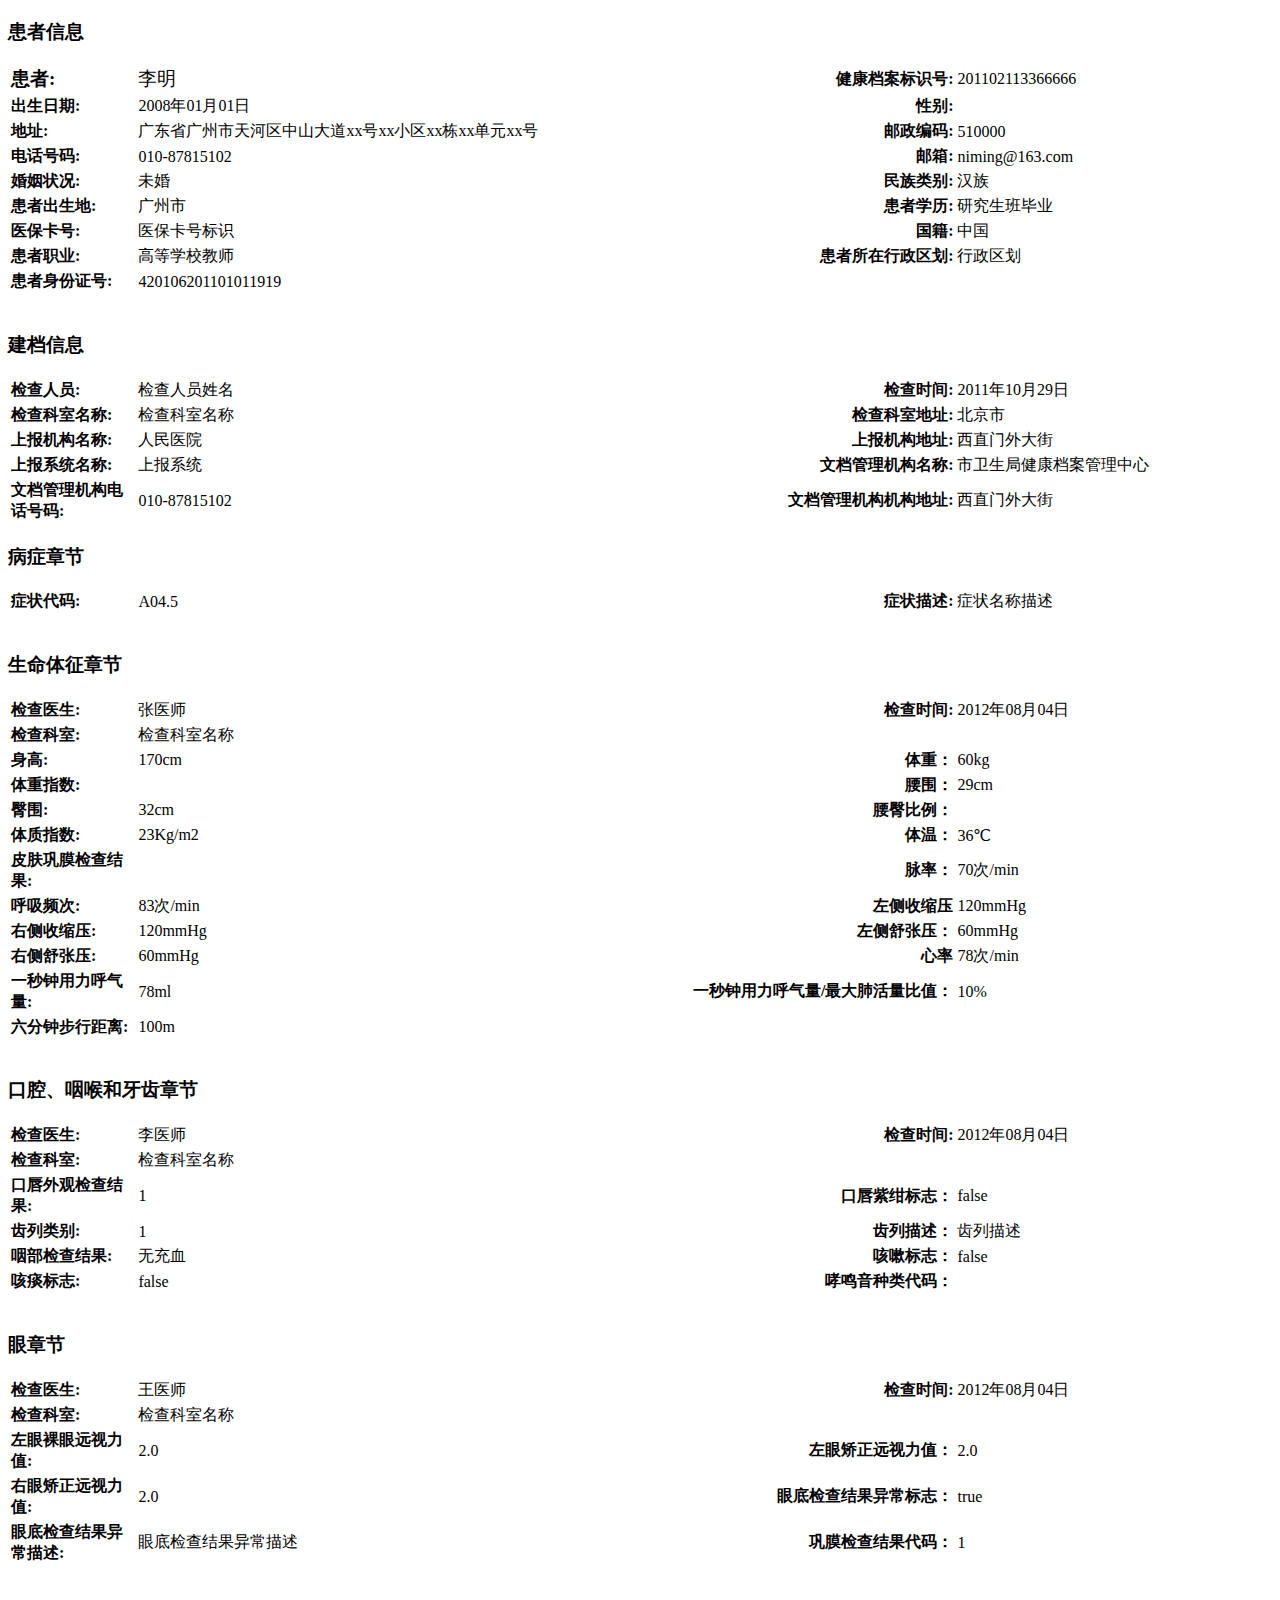
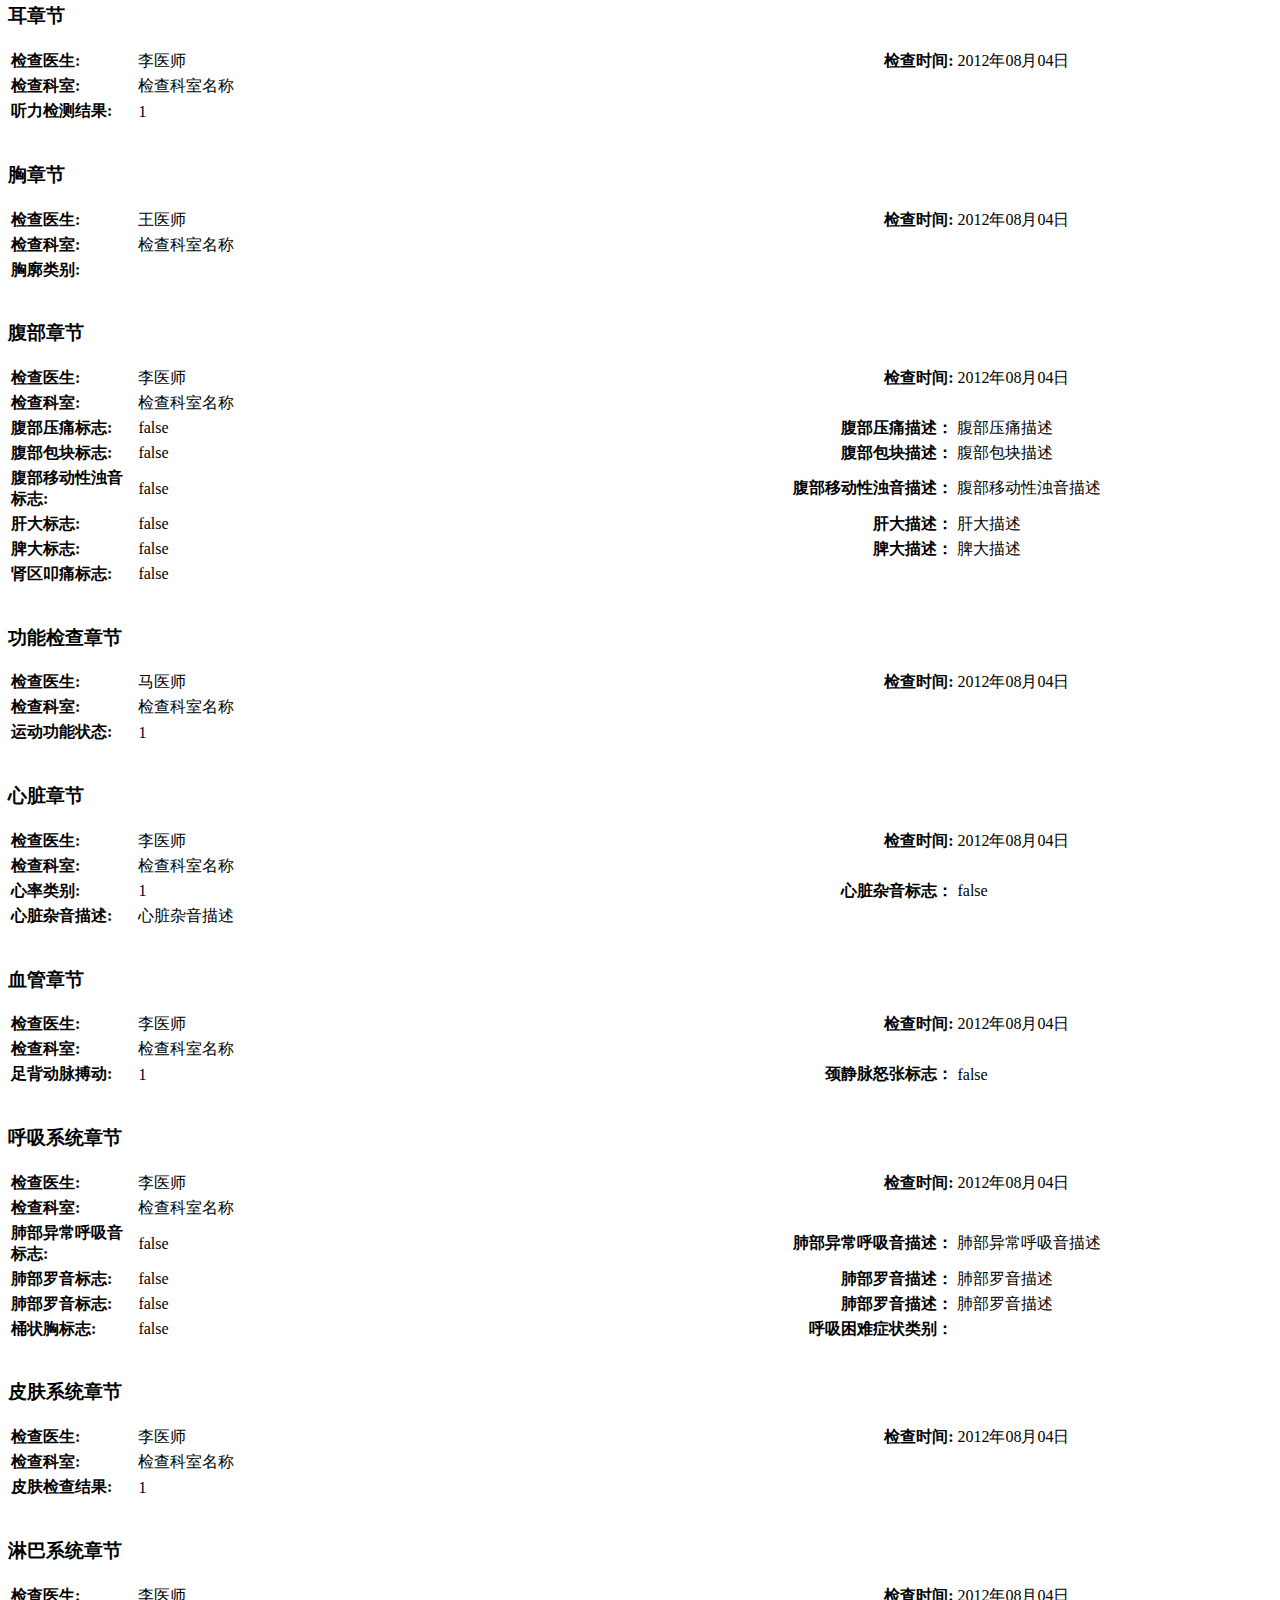
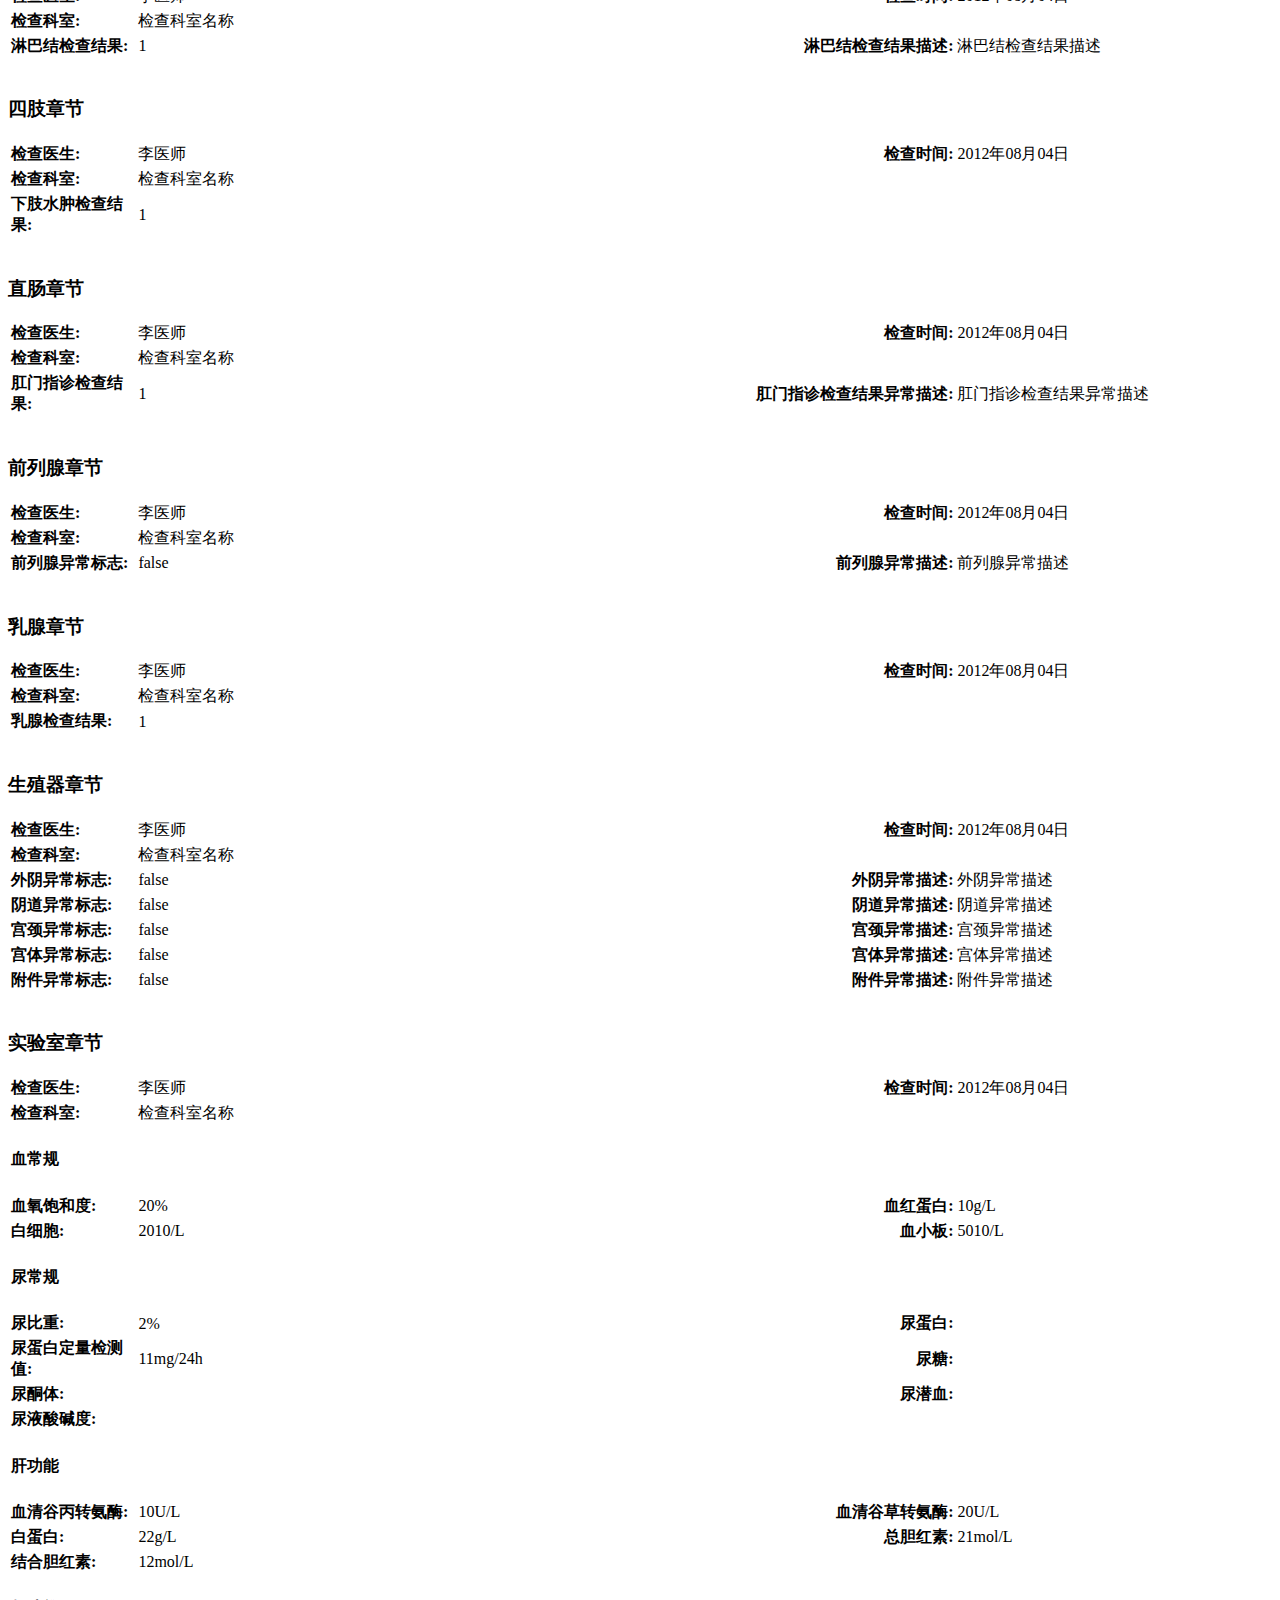
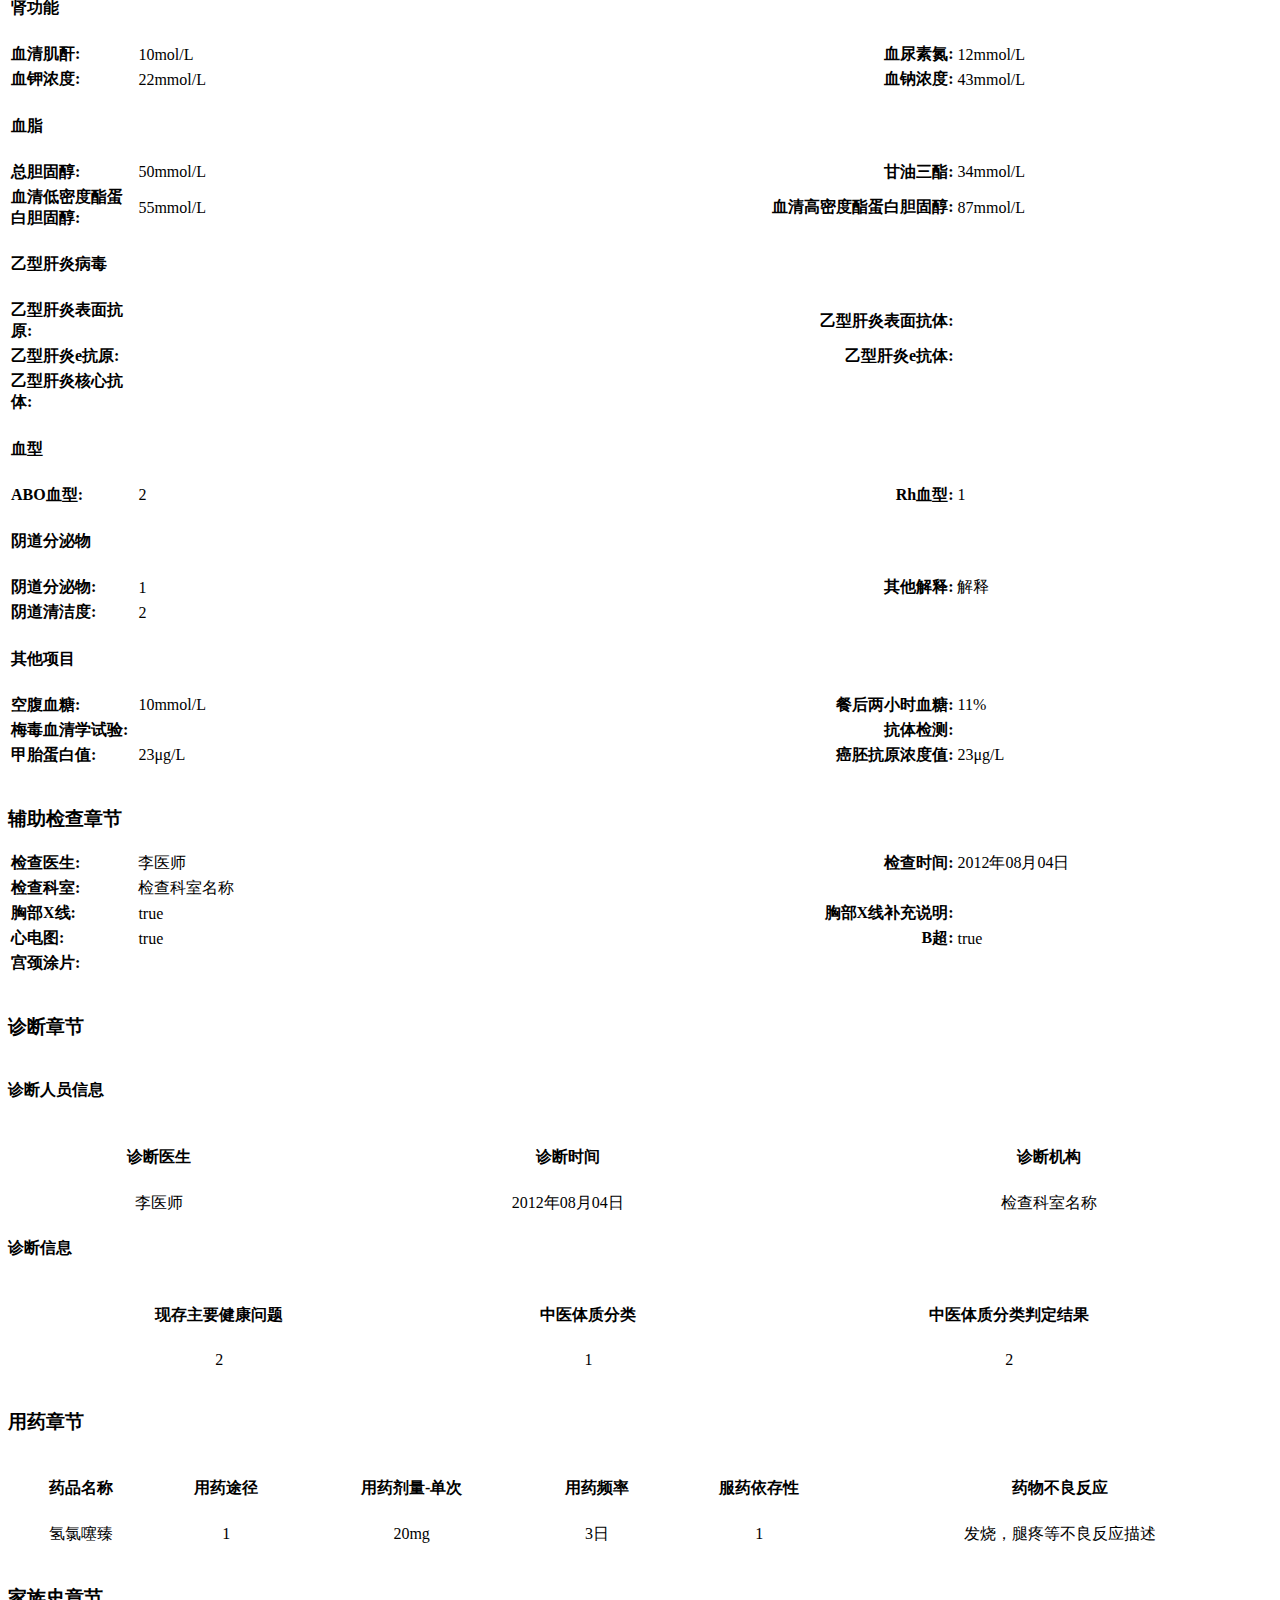
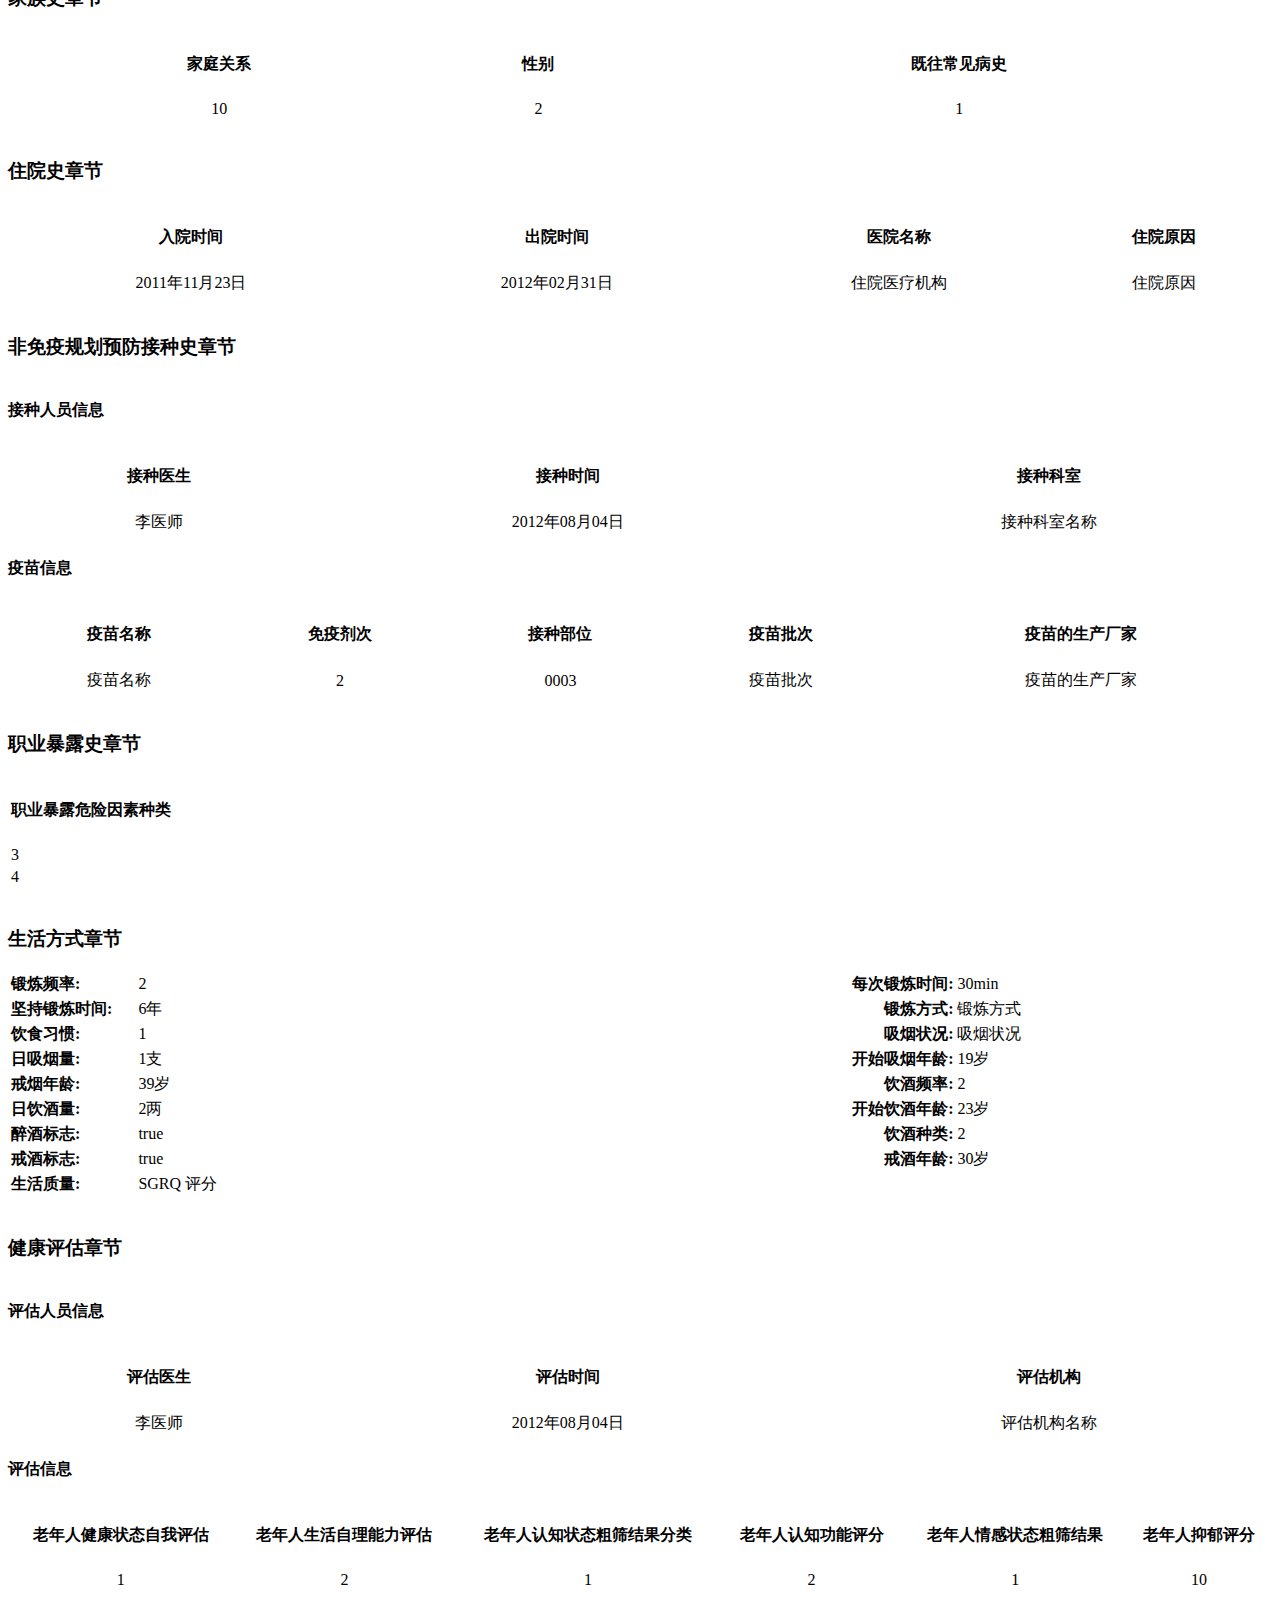
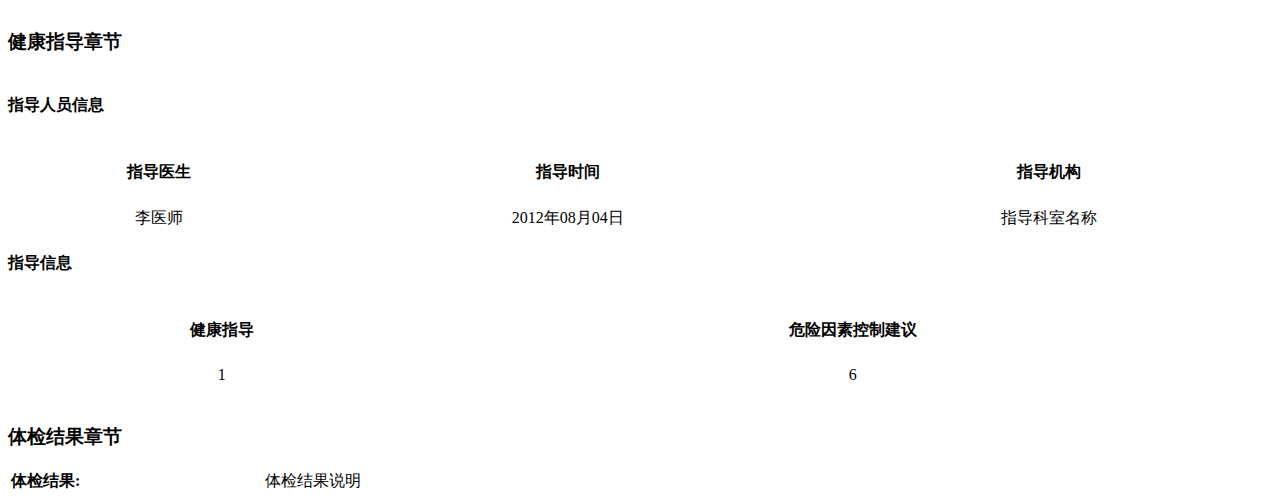
<file: src/test/resources/CDA_demo/成人健康体检/成人健康体检.html>
<!DOCTYPE HTML PUBLIC "-//W3C//DTD HTML 4.01//EN"><html>
	<title>&#25104;&#20154;&#20581;&#24247;&#20307;&#26816;</title>
	<body>
		<table border="0" class="test" style="width:100%">
			<h3>&#24739;&#32773;&#20449;&#24687;</h3>
			<tr>
				<td width="10%"><big><b>&#24739;&#32773;: </b></big></td>
				<td width="40%"><big>&#26446;&#26126;</big></td>
				<td width="25%" align="right"><b>&#20581;&#24247;&#26723;&#26696;&#26631;&#35782;&#21495;: </b></td>
				<td width="25%">201102113366666</td>
			</tr>
			<tr>
				<td width="10%"><b>&#20986;&#29983;&#26085;&#26399;: </b></td>
				<td width="40%">2008&#24180;01&#26376;01&#26085;</td>
				<td width="25%" align="right"><b>&#24615;&#21035;: </b></td>
				<td codeSystem="GBT2261.1" width="25%" />
			</tr>
			<tr>
				<td width="10%"><b>&#22320;&#22336;: </b></td>
				<td width="40%">&#24191;&#19996;&#30465;&#24191;&#24030;&#24066;&#22825;&#27827;&#21306;&#20013;&#23665;&#22823;&#36947;xx&#21495;xx&#23567;&#21306;xx&#26635;xx&#21333;&#20803;xx&#21495;</td>
				<td width="25%" align="right"><b>&#37038;&#25919;&#32534;&#30721;: </b></td>
				<td width="25%">510000</td>
			</tr>
			<tr>
				<td width="10%"><b>&#30005;&#35805;&#21495;&#30721;: </b></td>
				<td width="40%">010-87815102</td>
				<td width="25%" align="right"><b>&#37038;&#31665;: </b></td>
				<td width="25%">niming@163.com</td>
			</tr>
			<tr>
				<td width="10%"><b>&#23130;&#23035;&#29366;&#20917;: </b></td>
				<td codeSystem="GBT2261.2" width="40%">&#26410;&#23130;</td>
				<td width="25%" align="right"><b>&#27665;&#26063;&#31867;&#21035;: </b></td>
				<td codeSystem="GB3304" width="25%">&#27721;&#26063;</td>
			</tr>
			<tr>
				<td width="10%"><b>&#24739;&#32773;&#20986;&#29983;&#22320;: </b></td>
				<td width="40%">&#24191;&#24030;&#24066;</td>
				<td width="25%" align="right"><b>&#24739;&#32773;&#23398;&#21382;: </b></td>
				<td codeSystem="GBT4658" width="25%">&#30740;&#31350;&#29983;&#29677;&#27605;&#19994;</td>
			</tr>
			<tr>
				<td width="10%"><b>&#21307;&#20445;&#21345;&#21495;: </b></td>
				<td width="40%">&#21307;&#20445;&#21345;&#21495;&#26631;&#35782;</td>
				<td width="25%" align="right"><b>&#22269;&#31821;: </b></td>
				<td width="25%">&#20013;&#22269;</td>
			</tr>
			<tr>
				<td width="10%"><b>&#24739;&#32773;&#32844;&#19994;: </b></td>
				<td codeSystem="GBT6565" width="40%">&#39640;&#31561;&#23398;&#26657;&#25945;&#24072;</td>
				<td width="25%" align="right"><b>&#24739;&#32773;&#25152;&#22312;&#34892;&#25919;&#21306;&#21010;: </b></td>
				<td codeSystem="GBT2260" width="25%">&#34892;&#25919;&#21306;&#21010;</td>
			</tr>
			<tr>
				<td width="10%"><b>&#24739;&#32773;&#36523;&#20221;&#35777;&#21495;: </b></td>
				<td width="40%">420106201101011919</td>
			</tr>
		</table><br><table border="0" class="test" style="width:100%">
			<h3>&#24314;&#26723;&#20449;&#24687;</h3>
			<tr>
				<td width="10%"><b>&#26816;&#26597;&#20154;&#21592;: </b></td>
				<td width="40%">&#26816;&#26597;&#20154;&#21592;&#22995;&#21517;</td>
				<td width="25%" align="right"><b>&#26816;&#26597;&#26102;&#38388;: </b></td>
				<td width="25%">2011&#24180;10&#26376;29&#26085;</td>
			</tr>
			<tr>
				<td width="10%"><b>&#26816;&#26597;&#31185;&#23460;&#21517;&#31216;: </b></td>
				<td width="40%">&#26816;&#26597;&#31185;&#23460;&#21517;&#31216;</td>
				<td width="25%" align="right"><b>&#26816;&#26597;&#31185;&#23460;&#22320;&#22336;: </b></td>
				<td width="25%">&#21271;&#20140;&#24066;</td>
			</tr>
			<tr>
				<td width="10%"><b>&#19978;&#25253;&#26426;&#26500;&#21517;&#31216;: </b></td>
				<td width="40%">&#20154;&#27665;&#21307;&#38498;</td>
				<td width="25%" align="right"><b>&#19978;&#25253;&#26426;&#26500;&#22320;&#22336;: </b></td>
				<td width="25%">&#35199;&#30452;&#38376;&#22806;&#22823;&#34903;</td>
			</tr>
			<tr>
				<td width="10%"><b>&#19978;&#25253;&#31995;&#32479;&#21517;&#31216;: </b></td>
				<td width="40%">&#19978;&#25253;&#31995;&#32479;</td>
				<td width="25%" align="right"><b>&#25991;&#26723;&#31649;&#29702;&#26426;&#26500;&#21517;&#31216;: </b></td>
				<td width="25%">&#24066;&#21355;&#29983;&#23616;&#20581;&#24247;&#26723;&#26696;&#31649;&#29702;&#20013;&#24515;</td>
			</tr>
			<tr>
				<td width="10%"><b>&#25991;&#26723;&#31649;&#29702;&#26426;&#26500;&#30005;&#35805;&#21495;&#30721;: </b></td>
				<td width="40%">010-87815102</td>
				<td width="25%" align="right"><b>&#25991;&#26723;&#31649;&#29702;&#26426;&#26500;&#26426;&#26500;&#22320;&#22336;: </b></td>
				<td width="25%">&#35199;&#30452;&#38376;&#22806;&#22823;&#34903;</td>
			</tr>
		</table>
		<table border="0" class="test" style="width:100%">
			<h3>&#30149;&#30151;&#31456;&#33410;</h3>
			<tr>
				<td width="10%"><b>&#30151;&#29366;&#20195;&#30721;: </b></td>
				<td codeSystem="ICD10R" width="40%">A04.5</td>
				<td codeSystem="" width="25%" align="right"><b>&#30151;&#29366;&#25551;&#36848;: </b></td>
				<td width="25%">&#30151;&#29366;&#21517;&#31216;&#25551;&#36848;</td>
			</tr>
		</table><br><table border="0" class="test" style="width:100%">
			<h3>&#29983;&#21629;&#20307;&#24449;&#31456;&#33410;</h3>
			<tr>
				<td width="10%"><b>&#26816;&#26597;&#21307;&#29983;: </b></td>
				<td width="40%">&#24352;&#21307;&#24072;</td>
				<td width="25%" align="right"><b>&#26816;&#26597;&#26102;&#38388;: </b></td>
				<td width="25%">2012&#24180;08&#26376;04&#26085;</td>
			</tr>
			<tr>
				<td width="10%"><b>&#26816;&#26597;&#31185;&#23460;: </b></td>
				<td width="40%">&#26816;&#26597;&#31185;&#23460;&#21517;&#31216;</td>
			</tr>
			<tr>
				<td width="10%"><b>&#36523;&#39640;: </b></td>
				<td width="40%">170cm</td>
				<td width="25%" align="right"><b>&#20307;&#37325;&#65306;</b></td>
				<td width="25%">60kg</td>
			</tr>
			<tr>
				<td width="10%"><b>&#20307;&#37325;&#25351;&#25968;: </b></td>
				<td width="40%"></td>
				<td width="25%" align="right"><b>&#33136;&#22260;&#65306;</b></td>
				<td width="25%">29cm</td>
			</tr>
			<tr>
				<td width="10%"><b>&#33216;&#22260;: </b></td>
				<td width="40%">32cm</td>
				<td width="25%" align="right"><b>&#33136;&#33216;&#27604;&#20363;&#65306;</b></td>
				<td width="25%"></td>
			</tr>
			<tr>
				<td width="10%"><b>&#20307;&#36136;&#25351;&#25968;: </b></td>
				<td width="40%">23Kg/m2</td>
				<td width="25%" align="right"><b>&#20307;&#28201;&#65306;</b></td>
				<td width="25%">36&#8451;</td>
			</tr>
			<tr>
				<td width="10%"><b>&#30382;&#32932;&#24041;&#33180;&#26816;&#26597;&#32467;&#26524;: </b></td>
				<td width="40%"></td>
				<td width="25%" align="right"><b>&#33033;&#29575;&#65306;</b></td>
				<td width="25%">70&#27425;/min</td>
			</tr>
			<tr>
				<td width="10%"><b>&#21628;&#21560;&#39057;&#27425;: </b></td>
				<td width="40%">83&#27425;/min</td>
				<td width="25%" align="right"><b>&#24038;&#20391;&#25910;&#32553;&#21387;</b></td>
				<td width="25%">120mmHg</td>
			</tr>
			<tr>
				<td width="10%"><b>&#21491;&#20391;&#25910;&#32553;&#21387;: </b></td>
				<td width="40%">120mmHg</td>
				<td width="25%" align="right"><b>&#24038;&#20391;&#33298;&#24352;&#21387;&#65306;</b></td>
				<td width="25%">60mmHg</td>
			</tr>
			<tr>
				<td width="10%"><b>&#21491;&#20391;&#33298;&#24352;&#21387;: </b></td>
				<td width="40%">60mmHg</td>
				<td width="25%" align="right"><b>&#24515;&#29575;</b></td>
				<td width="25%">78&#27425;/min</td>
			</tr>
			<tr>
				<td width="10%"><b>&#19968;&#31186;&#38047;&#29992;&#21147;&#21628;&#27668;&#37327;: </b></td>
				<td width="40%">78ml</td>
				<td width="25%" align="right"><b>&#19968;&#31186;&#38047;&#29992;&#21147;&#21628;&#27668;&#37327;/&#26368;&#22823;&#32954;&#27963;&#37327;&#27604;&#20540;&#65306;</b></td>
				<td width="25%">10%</td>
			</tr>
			<tr>
				<td width="10%"><b>&#20845;&#20998;&#38047;&#27493;&#34892;&#36317;&#31163;: </b></td>
				<td width="40%">100m</td>
			</tr>
		</table><br><table border="0" class="test" style="width:100%">
			<h3>&#21475;&#33108;&#12289;&#21693;&#21897;&#21644;&#29273;&#40831;&#31456;&#33410;</h3>
			<tr>
				<td width="10%"><b>&#26816;&#26597;&#21307;&#29983;: </b></td>
				<td width="40%">&#26446;&#21307;&#24072;</td>
				<td width="25%" align="right"><b>&#26816;&#26597;&#26102;&#38388;: </b></td>
				<td width="25%">2012&#24180;08&#26376;04&#26085;</td>
			</tr>
			<tr>
				<td width="10%"><b>&#26816;&#26597;&#31185;&#23460;: </b></td>
				<td width="40%">&#26816;&#26597;&#31185;&#23460;&#21517;&#31216;</td>
			</tr>
			<tr>
				<td width="10%"><b>&#21475;&#21767;&#22806;&#35266;&#26816;&#26597;&#32467;&#26524;: </b></td>
				<td width="40%" codeSystem="CV04.10.007">1</td>
				<td width="25%" align="right"><b>&#21475;&#21767;&#32043;&#32448;&#26631;&#24535;&#65306;</b></td>
				<td width="25%">false</td>
			</tr>
			<tr>
				<td width="10%"><b>&#40831;&#21015;&#31867;&#21035;: </b></td>
				<td width="40%" codeSystem="CV04.10.010">1</td>
				<td width="25%" align="right"><b>&#40831;&#21015;&#25551;&#36848;&#65306;</b></td>
				<td width="25%">&#40831;&#21015;&#25551;&#36848;</td>
			</tr>
			<tr>
				<td width="10%"><b>&#21693;&#37096;&#26816;&#26597;&#32467;&#26524;: </b></td>
				<td width="40%" codeSystem="">&#26080;&#20805;&#34880;</td>
				<td width="25%" align="right"><b>&#21683;&#22013;&#26631;&#24535;&#65306;</b></td>
				<td width="25%">false</td>
			</tr>
			<tr>
				<td width="10%"><b>&#21683;&#30192;&#26631;&#24535;: </b></td>
				<td width="40%">false</td>
				<td width="25%" align="right"><b>&#21742;&#40483;&#38899;&#31181;&#31867;&#20195;&#30721;&#65306;</b></td>
				<td width="25%"></td>
			</tr>
		</table><br><table border="0" class="test" style="width:100%">
			<h3>&#30524;&#31456;&#33410;</h3>
			<tr>
				<td width="10%"><b>&#26816;&#26597;&#21307;&#29983;: </b></td>
				<td width="40%">&#29579;&#21307;&#24072;</td>
				<td width="25%" align="right"><b>&#26816;&#26597;&#26102;&#38388;: </b></td>
				<td width="25%">2012&#24180;08&#26376;04&#26085;</td>
			</tr>
			<tr>
				<td width="10%"><b>&#26816;&#26597;&#31185;&#23460;: </b></td>
				<td width="40%">&#26816;&#26597;&#31185;&#23460;&#21517;&#31216;</td>
			</tr>
			<tr>
				<td width="10%"><b>&#24038;&#30524;&#35064;&#30524;&#36828;&#35270;&#21147;&#20540;: </b></td>
				<td width="40%">2.0</td>
				<td width="25%" align="right"><b>&#24038;&#30524;&#30699;&#27491;&#36828;&#35270;&#21147;&#20540;&#65306;</b></td>
				<td width="25%">2.0</td>
			</tr>
			<tr>
				<td width="10%"><b>&#21491;&#30524;&#30699;&#27491;&#36828;&#35270;&#21147;&#20540;: </b></td>
				<td width="40%">2.0</td>
				<td width="25%" align="right"><b>&#30524;&#24213;&#26816;&#26597;&#32467;&#26524;&#24322;&#24120;&#26631;&#24535;&#65306;</b></td>
				<td width="25%">true</td>
			</tr>
			<tr>
				<td width="10%"><b>&#30524;&#24213;&#26816;&#26597;&#32467;&#26524;&#24322;&#24120;&#25551;&#36848;: </b></td>
				<td width="40%">&#30524;&#24213;&#26816;&#26597;&#32467;&#26524;&#24322;&#24120;&#25551;&#36848;</td>
				<td width="25%" align="right"><b>&#24041;&#33180;&#26816;&#26597;&#32467;&#26524;&#20195;&#30721;&#65306;</b></td>
				<td codeSystem="CV04.10.006" width="25%">1</td>
			</tr>
		</table><br><table border="0" class="test" style="width:100%">
			<h3>&#32819;&#31456;&#33410;</h3>
			<tr>
				<td width="10%"><b>&#26816;&#26597;&#21307;&#29983;: </b></td>
				<td width="40%">&#26446;&#21307;&#24072;</td>
				<td width="25%" align="right"><b>&#26816;&#26597;&#26102;&#38388;: </b></td>
				<td width="25%">2012&#24180;08&#26376;04&#26085;</td>
			</tr>
			<tr>
				<td width="10%"><b>&#26816;&#26597;&#31185;&#23460;: </b></td>
				<td width="40%">&#26816;&#26597;&#31185;&#23460;&#21517;&#31216;</td>
			</tr>
			<tr>
				<td width="10%"><b>&#21548;&#21147;&#26816;&#27979;&#32467;&#26524;: </b></td>
				<td codeSystem="" width="40%">1</td>
			</tr>
		</table><br><table border="0" class="test" style="width:100%">
			<h3>&#33016;&#31456;&#33410;</h3>
			<tr>
				<td width="10%"><b>&#26816;&#26597;&#21307;&#29983;: </b></td>
				<td width="40%">&#29579;&#21307;&#24072;</td>
				<td width="25%" align="right"><b>&#26816;&#26597;&#26102;&#38388;: </b></td>
				<td width="25%">2012&#24180;08&#26376;04&#26085;</td>
			</tr>
			<tr>
				<td width="10%"><b>&#26816;&#26597;&#31185;&#23460;: </b></td>
				<td width="40%">&#26816;&#26597;&#31185;&#23460;&#21517;&#31216;</td>
			</tr>
			<tr>
				<td width="10%"><b>&#33016;&#24275;&#31867;&#21035;: </b></td>
				<td codeSystem="" width="40%"></td>
			</tr>
		</table><br><table border="0" class="test" style="width:100%">
			<h3>&#33145;&#37096;&#31456;&#33410;</h3>
			<tr>
				<td width="10%"><b>&#26816;&#26597;&#21307;&#29983;: </b></td>
				<td width="40%">&#26446;&#21307;&#24072;</td>
				<td width="25%" align="right"><b>&#26816;&#26597;&#26102;&#38388;: </b></td>
				<td width="25%">2012&#24180;08&#26376;04&#26085;</td>
			</tr>
			<tr>
				<td width="10%"><b>&#26816;&#26597;&#31185;&#23460;: </b></td>
				<td width="40%">&#26816;&#26597;&#31185;&#23460;&#21517;&#31216;</td>
			</tr>
			<tr>
				<td width="10%"><b>&#33145;&#37096;&#21387;&#30171;&#26631;&#24535;: </b></td>
				<td width="40%">false</td>
				<td width="25%" align="right"><b>&#33145;&#37096;&#21387;&#30171;&#25551;&#36848;&#65306;</b></td>
				<td width="25%">&#33145;&#37096;&#21387;&#30171;&#25551;&#36848;</td>
			</tr>
			<tr>
				<td width="10%"><b>&#33145;&#37096;&#21253;&#22359;&#26631;&#24535;: </b></td>
				<td width="40%">false</td>
				<td width="25%" align="right"><b>&#33145;&#37096;&#21253;&#22359;&#25551;&#36848;&#65306;</b></td>
				<td width="25%">&#33145;&#37096;&#21253;&#22359;&#25551;&#36848;</td>
			</tr>
			<tr>
				<td width="10%"><b>&#33145;&#37096;&#31227;&#21160;&#24615;&#27978;&#38899;&#26631;&#24535;: </b></td>
				<td width="40%">false</td>
				<td width="25%" align="right"><b>&#33145;&#37096;&#31227;&#21160;&#24615;&#27978;&#38899;&#25551;&#36848;&#65306;</b></td>
				<td width="25%">&#33145;&#37096;&#31227;&#21160;&#24615;&#27978;&#38899;&#25551;&#36848;</td>
			</tr>
			<tr>
				<td width="10%"><b>&#32925;&#22823;&#26631;&#24535;: </b></td>
				<td width="40%">false</td>
				<td width="25%" align="right"><b>&#32925;&#22823;&#25551;&#36848;&#65306;</b></td>
				<td width="25%">&#32925;&#22823;&#25551;&#36848;</td>
			</tr>
			<tr>
				<td width="10%"><b>&#33086;&#22823;&#26631;&#24535;: </b></td>
				<td width="40%">false</td>
				<td width="25%" align="right"><b>&#33086;&#22823;&#25551;&#36848;&#65306;</b></td>
				<td width="25%">&#33086;&#22823;&#25551;&#36848;</td>
			</tr>
			<tr>
				<td width="10%"><b>&#32958;&#21306;&#21481;&#30171;&#26631;&#24535;: </b></td>
				<td width="40%">false</td>
			</tr>
		</table><br><table border="0" class="test" style="width:100%">
			<h3>&#21151;&#33021;&#26816;&#26597;&#31456;&#33410;</h3>
			<tr>
				<td width="10%"><b>&#26816;&#26597;&#21307;&#29983;: </b></td>
				<td width="40%">&#39532;&#21307;&#24072;</td>
				<td width="25%" align="right"><b>&#26816;&#26597;&#26102;&#38388;: </b></td>
				<td width="25%">2012&#24180;08&#26376;04&#26085;</td>
			</tr>
			<tr>
				<td width="10%"><b>&#26816;&#26597;&#31185;&#23460;: </b></td>
				<td width="40%">&#26816;&#26597;&#31185;&#23460;&#21517;&#31216;</td>
			</tr>
			<tr>
				<td width="10%"><b>&#36816;&#21160;&#21151;&#33021;&#29366;&#24577;: </b></td>
				<td codeSystem="" width="40%">1</td>
			</tr>
		</table><br><table border="0" class="test" style="width:100%">
			<h3>&#24515;&#33039;&#31456;&#33410;</h3>
			<tr>
				<td width="10%"><b>&#26816;&#26597;&#21307;&#29983;: </b></td>
				<td width="40%">&#26446;&#21307;&#24072;</td>
				<td width="25%" align="right"><b>&#26816;&#26597;&#26102;&#38388;: </b></td>
				<td width="25%">2012&#24180;08&#26376;04&#26085;</td>
			</tr>
			<tr>
				<td width="10%"><b>&#26816;&#26597;&#31185;&#23460;: </b></td>
				<td width="40%">&#26816;&#26597;&#31185;&#23460;&#21517;&#31216;</td>
			</tr>
			<tr>
				<td width="10%"><b>&#24515;&#29575;&#31867;&#21035;: </b></td>
				<td codeSystem="" width="40%">1</td>
				<td width="25%" align="right"><b>&#24515;&#33039;&#26434;&#38899;&#26631;&#24535;&#65306;</b></td>
				<td width="25%">false</td>
			</tr>
			<tr>
				<td width="10%"><b>&#24515;&#33039;&#26434;&#38899;&#25551;&#36848;: </b></td>
				<td codeSystem="" width="40%">&#24515;&#33039;&#26434;&#38899;&#25551;&#36848;</td>
			</tr>
		</table><br><table border="0" class="test" style="width:100%">
			<h3>&#34880;&#31649;&#31456;&#33410;</h3>
			<tr>
				<td width="10%"><b>&#26816;&#26597;&#21307;&#29983;: </b></td>
				<td width="40%">&#26446;&#21307;&#24072;</td>
				<td width="25%" align="right"><b>&#26816;&#26597;&#26102;&#38388;: </b></td>
				<td width="25%">2012&#24180;08&#26376;04&#26085;</td>
			</tr>
			<tr>
				<td width="10%"><b>&#26816;&#26597;&#31185;&#23460;: </b></td>
				<td width="40%">&#26816;&#26597;&#31185;&#23460;&#21517;&#31216;</td>
			</tr>
			<tr>
				<td width="10%"><b>&#36275;&#32972;&#21160;&#33033;&#25615;&#21160;: </b></td>
				<td codeSystem="CV04.10.015" width="40%">1</td>
				<td width="25%" align="right"><b>&#39048;&#38745;&#33033;&#24594;&#24352;&#26631;&#24535;&#65306;</b></td>
				<td width="25%">false</td>
			</tr>
		</table><br><table border="0" class="test" style="width:100%">
			<h3>&#21628;&#21560;&#31995;&#32479;&#31456;&#33410;</h3>
			<tr>
				<td width="10%"><b>&#26816;&#26597;&#21307;&#29983;: </b></td>
				<td width="40%">&#26446;&#21307;&#24072;</td>
				<td width="25%" align="right"><b>&#26816;&#26597;&#26102;&#38388;: </b></td>
				<td width="25%">2012&#24180;08&#26376;04&#26085;</td>
			</tr>
			<tr>
				<td width="10%"><b>&#26816;&#26597;&#31185;&#23460;: </b></td>
				<td width="40%">&#26816;&#26597;&#31185;&#23460;&#21517;&#31216;</td>
			</tr>
			<tr>
				<td width="10%"><b>&#32954;&#37096;&#24322;&#24120;&#21628;&#21560;&#38899;&#26631;&#24535;: </b></td>
				<td codeSystem="CV04.10.015" width="40%">false</td>
				<td width="25%" align="right"><b>&#32954;&#37096;&#24322;&#24120;&#21628;&#21560;&#38899;&#25551;&#36848;&#65306;</b></td>
				<td width="25%">&#32954;&#37096;&#24322;&#24120;&#21628;&#21560;&#38899;&#25551;&#36848;</td>
			</tr>
			<tr>
				<td width="10%"><b>&#32954;&#37096;&#32599;&#38899;&#26631;&#24535;: </b></td>
				<td codeSystem="CV04.10.015" width="40%">false</td>
				<td width="25%" align="right"><b>&#32954;&#37096;&#32599;&#38899;&#25551;&#36848;&#65306;</b></td>
				<td width="25%">&#32954;&#37096;&#32599;&#38899;&#25551;&#36848;</td>
			</tr>
			<tr>
				<td width="10%"><b>&#32954;&#37096;&#32599;&#38899;&#26631;&#24535;: </b></td>
				<td codeSystem="CV04.10.015" width="40%">false</td>
				<td width="25%" align="right"><b>&#32954;&#37096;&#32599;&#38899;&#25551;&#36848;&#65306;</b></td>
				<td width="25%">&#32954;&#37096;&#32599;&#38899;&#25551;&#36848;</td>
			</tr>
			<tr>
				<td width="10%"><b>&#26742;&#29366;&#33016;&#26631;&#24535;: </b></td>
				<td codeSystem="CV04.10.015" width="40%">false</td>
				<td width="25%" align="right"><b>&#21628;&#21560;&#22256;&#38590;&#30151;&#29366;&#31867;&#21035;&#65306;</b></td>
				<td width="25%"></td>
			</tr>
		</table><br><table border="0" class="test" style="width:100%">
			<h3>&#30382;&#32932;&#31995;&#32479;&#31456;&#33410;</h3>
			<tr>
				<td width="10%"><b>&#26816;&#26597;&#21307;&#29983;: </b></td>
				<td width="40%">&#26446;&#21307;&#24072;</td>
				<td width="25%" align="right"><b>&#26816;&#26597;&#26102;&#38388;: </b></td>
				<td width="25%">2012&#24180;08&#26376;04&#26085;</td>
			</tr>
			<tr>
				<td width="10%"><b>&#26816;&#26597;&#31185;&#23460;: </b></td>
				<td width="40%">&#26816;&#26597;&#31185;&#23460;&#21517;&#31216;</td>
			</tr>
			<tr>
				<td width="10%"><b>&#30382;&#32932;&#26816;&#26597;&#32467;&#26524;: </b></td>
				<td codeSystem="CV04.10.004" width="40%">1</td>
			</tr>
		</table><br><table border="0" class="test" style="width:100%">
			<h3>&#28107;&#24052;&#31995;&#32479;&#31456;&#33410;</h3>
			<tr>
				<td width="10%"><b>&#26816;&#26597;&#21307;&#29983;: </b></td>
				<td width="40%">&#26446;&#21307;&#24072;</td>
				<td width="25%" align="right"><b>&#26816;&#26597;&#26102;&#38388;: </b></td>
				<td width="25%">2012&#24180;08&#26376;04&#26085;</td>
			</tr>
			<tr>
				<td width="10%"><b>&#26816;&#26597;&#31185;&#23460;: </b></td>
				<td width="40%">&#26816;&#26597;&#31185;&#23460;&#21517;&#31216;</td>
			</tr>
			<tr>
				<td width="10%"><b>&#28107;&#24052;&#32467;&#26816;&#26597;&#32467;&#26524;: </b></td>
				<td codeSystem="CV04.10.011" width="40%">1</td>
				<td width="25%" align="right"><b>&#28107;&#24052;&#32467;&#26816;&#26597;&#32467;&#26524;&#25551;&#36848;: </b></td>
				<td width="25%">&#28107;&#24052;&#32467;&#26816;&#26597;&#32467;&#26524;&#25551;&#36848;</td>
			</tr>
		</table><br><table border="0" class="test" style="width:100%">
			<h3>&#22235;&#32930;&#31456;&#33410;</h3>
			<tr>
				<td width="10%"><b>&#26816;&#26597;&#21307;&#29983;: </b></td>
				<td width="40%">&#26446;&#21307;&#24072;</td>
				<td width="25%" align="right"><b>&#26816;&#26597;&#26102;&#38388;: </b></td>
				<td width="25%">2012&#24180;08&#26376;04&#26085;</td>
			</tr>
			<tr>
				<td width="10%"><b>&#26816;&#26597;&#31185;&#23460;: </b></td>
				<td width="40%">&#26816;&#26597;&#31185;&#23460;&#21517;&#31216;</td>
			</tr>
			<tr>
				<td width="10%"><b>&#19979;&#32930;&#27700;&#32959;&#26816;&#26597;&#32467;&#26524;: </b></td>
				<td codeSystem="CV04.10.014" width="40%">1</td>
			</tr>
		</table><br><table border="0" class="test" style="width:100%">
			<h3>&#30452;&#32928;&#31456;&#33410;</h3>
			<tr>
				<td width="10%"><b>&#26816;&#26597;&#21307;&#29983;: </b></td>
				<td width="40%">&#26446;&#21307;&#24072;</td>
				<td width="25%" align="right"><b>&#26816;&#26597;&#26102;&#38388;: </b></td>
				<td width="25%">2012&#24180;08&#26376;04&#26085;</td>
			</tr>
			<tr>
				<td width="10%"><b>&#26816;&#26597;&#31185;&#23460;: </b></td>
				<td width="40%">&#26816;&#26597;&#31185;&#23460;&#21517;&#31216;</td>
			</tr>
			<tr>
				<td width="10%"><b>&#32923;&#38376;&#25351;&#35786;&#26816;&#26597;&#32467;&#26524;: </b></td>
				<td codeSystem="CV04.10.013" width="40%">1</td>
				<td width="25%" align="right"><b>&#32923;&#38376;&#25351;&#35786;&#26816;&#26597;&#32467;&#26524;&#24322;&#24120;&#25551;&#36848;: </b></td>
				<td width="25%">&#32923;&#38376;&#25351;&#35786;&#26816;&#26597;&#32467;&#26524;&#24322;&#24120;&#25551;&#36848;</td>
			</tr>
		</table><br><table border="0" class="test" style="width:100%">
			<h3>&#21069;&#21015;&#33146;&#31456;&#33410;</h3>
			<tr>
				<td width="10%"><b>&#26816;&#26597;&#21307;&#29983;: </b></td>
				<td width="40%">&#26446;&#21307;&#24072;</td>
				<td width="25%" align="right"><b>&#26816;&#26597;&#26102;&#38388;: </b></td>
				<td width="25%">2012&#24180;08&#26376;04&#26085;</td>
			</tr>
			<tr>
				<td width="10%"><b>&#26816;&#26597;&#31185;&#23460;: </b></td>
				<td width="40%">&#26816;&#26597;&#31185;&#23460;&#21517;&#31216;</td>
			</tr>
			<tr>
				<td width="10%"><b>&#21069;&#21015;&#33146;&#24322;&#24120;&#26631;&#24535;: </b></td>
				<td width="40%">false</td>
				<td width="25%" align="right"><b>&#21069;&#21015;&#33146;&#24322;&#24120;&#25551;&#36848;: </b></td>
				<td width="25%">&#21069;&#21015;&#33146;&#24322;&#24120;&#25551;&#36848;</td>
			</tr>
		</table><br><table border="0" class="test" style="width:100%">
			<h3>&#20083;&#33146;&#31456;&#33410;</h3>
			<tr>
				<td width="10%"><b>&#26816;&#26597;&#21307;&#29983;: </b></td>
				<td width="40%">&#26446;&#21307;&#24072;</td>
				<td width="25%" align="right"><b>&#26816;&#26597;&#26102;&#38388;: </b></td>
				<td width="25%">2012&#24180;08&#26376;04&#26085;</td>
			</tr>
			<tr>
				<td width="10%"><b>&#26816;&#26597;&#31185;&#23460;: </b></td>
				<td width="40%">&#26816;&#26597;&#31185;&#23460;&#21517;&#31216;</td>
			</tr>
			<tr>
				<td width="10%"><b>&#20083;&#33146;&#26816;&#26597;&#32467;&#26524;: </b></td>
				<td codeSystem="CV04.10.012" width="40%">1</td>
			</tr>
		</table><br><table border="0" class="test" style="width:100%">
			<h3>&#29983;&#27542;&#22120;&#31456;&#33410;</h3>
			<tr>
				<td width="10%"><b>&#26816;&#26597;&#21307;&#29983;: </b></td>
				<td width="40%">&#26446;&#21307;&#24072;</td>
				<td width="25%" align="right"><b>&#26816;&#26597;&#26102;&#38388;: </b></td>
				<td width="25%">2012&#24180;08&#26376;04&#26085;</td>
			</tr>
			<tr>
				<td width="10%"><b>&#26816;&#26597;&#31185;&#23460;: </b></td>
				<td width="40%">&#26816;&#26597;&#31185;&#23460;&#21517;&#31216;</td>
			</tr>
			<tr>
				<td width="10%"><b>&#22806;&#38452;&#24322;&#24120;&#26631;&#24535;: </b></td>
				<td width="40%">false</td>
				<td width="25%" align="right"><b>&#22806;&#38452;&#24322;&#24120;&#25551;&#36848;: </b></td>
				<td width="25%">&#22806;&#38452;&#24322;&#24120;&#25551;&#36848;</td>
			</tr>
			<tr>
				<td width="10%"><b>&#38452;&#36947;&#24322;&#24120;&#26631;&#24535;: </b></td>
				<td width="40%">false</td>
				<td width="25%" align="right"><b>&#38452;&#36947;&#24322;&#24120;&#25551;&#36848;: </b></td>
				<td width="25%">&#38452;&#36947;&#24322;&#24120;&#25551;&#36848;</td>
			</tr>
			<tr>
				<td width="10%"><b>&#23467;&#39048;&#24322;&#24120;&#26631;&#24535;: </b></td>
				<td width="40%">false</td>
				<td width="25%" align="right"><b>&#23467;&#39048;&#24322;&#24120;&#25551;&#36848;: </b></td>
				<td width="25%">&#23467;&#39048;&#24322;&#24120;&#25551;&#36848;</td>
			</tr>
			<tr>
				<td width="10%"><b>&#23467;&#20307;&#24322;&#24120;&#26631;&#24535;: </b></td>
				<td width="40%">false</td>
				<td width="25%" align="right"><b>&#23467;&#20307;&#24322;&#24120;&#25551;&#36848;: </b></td>
				<td width="25%">&#23467;&#20307;&#24322;&#24120;&#25551;&#36848;</td>
			</tr>
			<tr>
				<td width="10%"><b>&#38468;&#20214;&#24322;&#24120;&#26631;&#24535;: </b></td>
				<td width="40%">false</td>
				<td width="25%" align="right"><b>&#38468;&#20214;&#24322;&#24120;&#25551;&#36848;: </b></td>
				<td width="25%">&#38468;&#20214;&#24322;&#24120;&#25551;&#36848;</td>
			</tr>
		</table><br><table border="0" class="test" style="width:100%">
			<h3>&#23454;&#39564;&#23460;&#31456;&#33410;</h3>
			<tr>
				<td width="10%"><b>&#26816;&#26597;&#21307;&#29983;: </b></td>
				<td width="40%">&#26446;&#21307;&#24072;</td>
				<td width="25%" align="right"><b>&#26816;&#26597;&#26102;&#38388;: </b></td>
				<td width="25%">2012&#24180;08&#26376;04&#26085;</td>
			</tr>
			<tr>
				<td width="10%"><b>&#26816;&#26597;&#31185;&#23460;: </b></td>
				<td width="40%">&#26816;&#26597;&#31185;&#23460;&#21517;&#31216;</td>
			</tr>
			<tr align="left">
				<th>
					<h4>&#34880;&#24120;&#35268;</h4>
				</th>
			</tr>
			<tr>
				<td width="10%"><b>&#34880;&#27687;&#39281;&#21644;&#24230;: </b></td>
				<td width="40%">20%</td>
				<td width="25%" align="right"><b>&#34880;&#32418;&#34507;&#30333;: </b></td>
				<td width="25%">10g/L</td>
			</tr>
			<tr>
				<td width="10%"><b>&#30333;&#32454;&#32990;: </b></td>
				<td width="40%">2010/L</td>
				<td width="25%" align="right"><b>&#34880;&#23567;&#26495;: </b></td>
				<td width="25%">5010/L</td>
			</tr>
			<tr align="left">
				<th>
					<h4>&#23615;&#24120;&#35268;</h4>
				</th>
			</tr>
			<tr>
				<td width="10%"><b>&#23615;&#27604;&#37325;: </b></td>
				<td width="40%">2%</td>
				<td width="25%" align="right"><b>&#23615;&#34507;&#30333;: </b></td>
				<td codeSystem="CV04.50.015" width="25%"></td>
			</tr>
			<tr>
				<td width="10%"><b>&#23615;&#34507;&#30333;&#23450;&#37327;&#26816;&#27979;&#20540;: </b></td>
				<td width="40%">11mg/24h</td>
				<td width="25%" align="right"><b>&#23615;&#31958;: </b></td>
				<td width="25%"></td>
			</tr>
			<tr>
				<td width="10%"><b>&#23615;&#37230;&#20307;: </b></td>
				<td width="40%"></td>
				<td width="25%" align="right"><b>&#23615;&#28508;&#34880;: </b></td>
				<td width="25%"></td>
			</tr>
			<tr>
				<td width="10%"><b>&#23615;&#28082;&#37240;&#30897;&#24230;: </b></td>
				<td width="40%"></td>
			</tr>
			<tr align="left">
				<th>
					<h4>&#32925;&#21151;&#33021;</h4>
				</th>
			</tr>
			<tr>
				<td width="10%"><b>&#34880;&#28165;&#35895;&#19993;&#36716;&#27688;&#37238;: </b></td>
				<td width="40%">10U/L</td>
				<td width="25%" align="right"><b>&#34880;&#28165;&#35895;&#33609;&#36716;&#27688;&#37238;: </b></td>
				<td width="25%">20U/L</td>
			</tr>
			<tr>
				<td width="10%"><b>&#30333;&#34507;&#30333;: </b></td>
				<td width="40%">22g/L</td>
				<td width="25%" align="right"><b>&#24635;&#32966;&#32418;&#32032;: </b></td>
				<td width="25%">21mol/L</td>
			</tr>
			<tr>
				<td width="10%"><b>&#32467;&#21512;&#32966;&#32418;&#32032;: </b></td>
				<td width="40%">12mol/L</td>
			</tr>
			<tr align="left">
				<th>
					<h4>&#32958;&#21151;&#33021;</h4>
				</th>
			</tr>
			<tr>
				<td width="10%"><b>&#34880;&#28165;&#32908;&#37200;: </b></td>
				<td width="40%">10mol/L</td>
				<td width="25%" align="right"><b>&#34880;&#23615;&#32032;&#27694;: </b></td>
				<td width="25%">12mmol/L</td>
			</tr>
			<tr>
				<td width="10%"><b>&#34880;&#38078;&#27987;&#24230;: </b></td>
				<td width="40%">22mmol/L</td>
				<td width="25%" align="right"><b>&#34880;&#38048;&#27987;&#24230;: </b></td>
				<td width="25%">43mmol/L</td>
			</tr>
			<tr align="left">
				<th>
					<h4>&#34880;&#33026;</h4>
				</th>
			</tr>
			<tr>
				<td width="10%"><b>&#24635;&#32966;&#22266;&#37255;: </b></td>
				<td width="40%">50mmol/L</td>
				<td width="25%" align="right"><b>&#29976;&#27833;&#19977;&#37231;: </b></td>
				<td width="25%">34mmol/L</td>
			</tr>
			<tr>
				<td width="10%"><b>&#34880;&#28165;&#20302;&#23494;&#24230;&#37231;&#34507;&#30333;&#32966;&#22266;&#37255;: </b></td>
				<td width="40%">55mmol/L</td>
				<td width="25%" align="right"><b>&#34880;&#28165;&#39640;&#23494;&#24230;&#37231;&#34507;&#30333;&#32966;&#22266;&#37255;: </b></td>
				<td width="25%">87mmol/L</td>
			</tr>
			<tr align="left">
				<th>
					<h4>&#20057;&#22411;&#32925;&#28814;&#30149;&#27602;</h4>
				</th>
			</tr>
			<tr>
				<td width="10%"><b>&#20057;&#22411;&#32925;&#28814;&#34920;&#38754;&#25239;&#21407;: </b></td>
				<td width="40%"></td>
				<td width="25%" align="right"><b>&#20057;&#22411;&#32925;&#28814;&#34920;&#38754;&#25239;&#20307;: </b></td>
				<td width="25%"></td>
			</tr>
			<tr>
				<td width="10%"><b>&#20057;&#22411;&#32925;&#28814;e&#25239;&#21407;: </b></td>
				<td width="40%"></td>
				<td width="25%" align="right"><b>&#20057;&#22411;&#32925;&#28814;e&#25239;&#20307;: </b></td>
				<td width="25%"></td>
			</tr>
			<tr>
				<td width="10%"><b>&#20057;&#22411;&#32925;&#28814;&#26680;&#24515;&#25239;&#20307;: </b></td>
				<td width="40%"></td>
			</tr>
			<tr align="left">
				<th>
					<h4>&#34880;&#22411;</h4>
				</th>
			</tr>
			<tr>
				<td width="10%"><b>ABO&#34880;&#22411;: </b></td>
				<td codeSystem="CV04.50.005" width="40%">2</td>
				<td width="25%" align="right"><b>Rh&#34880;&#22411;: </b></td>
				<td codeSystem="" width="25%">1</td>
			</tr>
			<tr align="left">
				<th>
					<h4>&#38452;&#36947;&#20998;&#27852;&#29289;</h4>
				</th>
			</tr>
			<tr>
				<td width="10%"><b>&#38452;&#36947;&#20998;&#27852;&#29289;: </b></td>
				<td codeSystem="CV04.50.019" width="40%">1</td>
				<td width="25%" align="right"><b>&#20854;&#20182;&#35299;&#37322;: </b></td>
				<td width="25%">&#35299;&#37322;</td>
			</tr>
			<tr>
				<td width="10%"><b>&#38452;&#36947;&#28165;&#27905;&#24230;: </b></td>
				<td codeSystem="CV04.50.010" width="40%">2</td>
			</tr>
			<tr align="left">
				<th>
					<h4>&#20854;&#20182;&#39033;&#30446;</h4>
				</th>
			</tr>
			<tr>
				<td width="10%"><b>&#31354;&#33145;&#34880;&#31958;: </b></td>
				<td width="40%">10mmol/L</td>
				<td width="25%" align="right"><b>&#39184;&#21518;&#20004;&#23567;&#26102;&#34880;&#31958;: </b></td>
				<td width="25%">11%</td>
			</tr>
			<tr>
				<td codeSystem="" width="10%"><b>&#26757;&#27602;&#34880;&#28165;&#23398;&#35797;&#39564;: </b></td>
				<td width="40%"></td>
				<td width="25%" align="right"><b>&#25239;&#20307;&#26816;&#27979;: </b></td>
				<td codeSystem="" width="25%"></td>
			</tr>
			<tr>
				<td width="10%"><b>&#30002;&#32974;&#34507;&#30333;&#20540;: </b></td>
				<td width="40%">23&#956;g/L</td>
				<td width="25%" align="right"><b>&#30284;&#32986;&#25239;&#21407;&#27987;&#24230;&#20540;: </b></td>
				<td width="25%">23&#956;g/L</td>
			</tr>
		</table><br><table border="0" class="test" style="width:100%">
			<h3>&#36741;&#21161;&#26816;&#26597;&#31456;&#33410;</h3>
			<tr>
				<td width="10%"><b>&#26816;&#26597;&#21307;&#29983;: </b></td>
				<td width="40%">&#26446;&#21307;&#24072;</td>
				<td width="25%" align="right"><b>&#26816;&#26597;&#26102;&#38388;: </b></td>
				<td width="25%">2012&#24180;08&#26376;04&#26085;</td>
			</tr>
			<tr>
				<td width="10%"><b>&#26816;&#26597;&#31185;&#23460;: </b></td>
				<td width="40%">&#26816;&#26597;&#31185;&#23460;&#21517;&#31216;</td>
			</tr>
			<tr>
				<td width="10%"><b>&#33016;&#37096;X&#32447;: </b></td>
				<td width="40%">true</td>
				<td width="25%" align="right"><b>&#33016;&#37096;X&#32447;&#34917;&#20805;&#35828;&#26126;: </b></td>
				<td width="25%"></td>
			</tr>
			<tr>
				<td width="10%"><b>&#24515;&#30005;&#22270;: </b></td>
				<td width="40%">true</td>
				<td width="25%" align="right"><b>B&#36229;: </b></td>
				<td width="25%">true</td>
			</tr>
			<tr>
				<td width="10%"><b>&#23467;&#39048;&#28034;&#29255;: </b></td>
				<td width="40%"></td>
			</tr>
		</table><br><table>
			<h3>&#35786;&#26029;&#31456;&#33410;</h3>
			<table border="0" class="test" style="width:100%">
				<h4>&#35786;&#26029;&#20154;&#21592;&#20449;&#24687;</h4>
				<thead>
					<tr>
						<th>
							<h4>&#35786;&#26029;&#21307;&#29983;</h4>
						</th>
						<th>
							<h4>&#35786;&#26029;&#26102;&#38388;</h4>
						</th>
						<th>
							<h4>&#35786;&#26029;&#26426;&#26500;</h4>
						</th>
					</tr>
				</thead>
				<tbody align="center">
					<tr>
						<td>&#26446;&#21307;&#24072;</td>
						<td>2012&#24180;08&#26376;04&#26085;</td>
						<td>&#26816;&#26597;&#31185;&#23460;&#21517;&#31216;</td>
					</tr>
				</tbody>
			</table>
			<table border="0" class="test" style="width:100%">
				<h4>&#35786;&#26029;&#20449;&#24687;</h4>
				<thead>
					<tr>
						<th>
							<h4>&#29616;&#23384;&#20027;&#35201;&#20581;&#24247;&#38382;&#39064;</h4>
						</th>
						<th>
							<h4>&#20013;&#21307;&#20307;&#36136;&#20998;&#31867;</h4>
						</th>
						<th>
							<h4>&#20013;&#21307;&#20307;&#36136;&#20998;&#31867;&#21028;&#23450;&#32467;&#26524;</h4>
						</th>
					</tr>
				</thead>
				<tbody align="center">
					<tr>
						<td codeSystem="ICD10R">2</td>
						<td codeSystem="CV05.01.005">1</td>
						<td codeSystem="">2</td>
					</tr>
				</tbody>
			</table>
		</table><br><table border="0" class="test" style="width:100%">
			<h3>&#29992;&#33647;&#31456;&#33410;</h3>
			<thead>
				<tr>
					<th>
						<h4>&#33647;&#21697;&#21517;&#31216;</h4>
					</th>
					<th>
						<h4>&#29992;&#33647;&#36884;&#24452;</h4>
					</th>
					<th>
						<h4>&#29992;&#33647;&#21058;&#37327;-&#21333;&#27425;</h4>
					</th>
					<th>
						<h4>&#29992;&#33647;&#39057;&#29575;</h4>
					</th>
					<th>
						<h4>&#26381;&#33647;&#20381;&#23384;&#24615;</h4>
					</th>
					<th>
						<h4>&#33647;&#29289;&#19981;&#33391;&#21453;&#24212;</h4>
					</th>
				</tr>
			</thead>
			<tbody align="center">
				<tr>
					<td>&#27682;&#27695;&#22139;&#33275;</td>
					<td codeSystem="CV06.00.102">1</td>
					<td>20mg</td>
					<td>3&#26085;</td>
					<td>1</td>
					<td>&#21457;&#28903;&#65292;&#33151;&#30140;&#31561;&#19981;&#33391;&#21453;&#24212;&#25551;&#36848;</td>
				</tr>
			</tbody>
		</table><br><table border="0" class="test" style="width:100%">
			<h3>&#23478;&#26063;&#21490;&#31456;&#33410;</h3>
			<thead>
				<tr>
					<th>
						<h4>&#23478;&#24237;&#20851;&#31995;</h4>
					</th>
					<th>
						<h4>&#24615;&#21035;</h4>
					</th>
					<th>
						<h4>&#26082;&#24448;&#24120;&#35265;&#30149;&#21490;</h4>
					</th>
				</tr>
			</thead>
			<tbody align="center">
				<tr>
					<td codeSystem="GBT4761">10</td>
					<td codeSystem="GBT2261.1">2</td>
					<td codeSystem="CV02.10.005">1</td>
				</tr>
			</tbody>
		</table><br><table border="0" class="test" style="width:100%">
			<h3>&#20303;&#38498;&#21490;&#31456;&#33410;</h3>
			<thead>
				<tr>
					<th>
						<h4>&#20837;&#38498;&#26102;&#38388;</h4>
					</th>
					<th>
						<h4>&#20986;&#38498;&#26102;&#38388;</h4>
					</th>
					<th>
						<h4>&#21307;&#38498;&#21517;&#31216;</h4>
					</th>
					<th>
						<h4>&#20303;&#38498;&#21407;&#22240;</h4>
					</th>
				</tr>
			</thead>
			<tbody align="center">
				<tr>
					<td>2011&#24180;11&#26376;23&#26085;</td>
					<td>2012&#24180;02&#26376;31&#26085;</td>
					<td>&#20303;&#38498;&#21307;&#30103;&#26426;&#26500;</td>
					<td>&#20303;&#38498;&#21407;&#22240;</td>
				</tr>
			</tbody>
		</table><br><table>
			<h3>&#38750;&#20813;&#30123;&#35268;&#21010;&#39044;&#38450;&#25509;&#31181;&#21490;&#31456;&#33410;</h3>
			<table border="0" class="test" style="width:100%">
				<h4>&#25509;&#31181;&#20154;&#21592;&#20449;&#24687;</h4>
				<thead>
					<tr>
						<th>
							<h4>&#25509;&#31181;&#21307;&#29983;</h4>
						</th>
						<th>
							<h4>&#25509;&#31181;&#26102;&#38388;</h4>
						</th>
						<th>
							<h4>&#25509;&#31181;&#31185;&#23460;</h4>
						</th>
					</tr>
				</thead>
				<tbody align="center">
					<tr>
						<td>&#26446;&#21307;&#24072;</td>
						<td>2012&#24180;08&#26376;04&#26085;</td>
						<td>&#25509;&#31181;&#31185;&#23460;&#21517;&#31216;</td>
					</tr>
				</tbody>
			</table>
			<table border="0" class="test" style="width:100%">
				<h4>&#30123;&#33495;&#20449;&#24687;</h4>
				<thead>
					<tr>
						<th>
							<h4>&#30123;&#33495;&#21517;&#31216;</h4>
						</th>
						<th>
							<h4>&#20813;&#30123;&#21058;&#27425;</h4>
						</th>
						<th>
							<h4>&#25509;&#31181;&#37096;&#20301;</h4>
						</th>
						<th>
							<h4>&#30123;&#33495;&#25209;&#27425;</h4>
						</th>
						<th>
							<h4>&#30123;&#33495;&#30340;&#29983;&#20135;&#21378;&#23478;</h4>
						</th>
					</tr>
				</thead>
				<tbody align="center">
					<tr>
						<td codeSystem="CV08.50.001">&#30123;&#33495;&#21517;&#31216;</td>
						<td>2</td>
						<td codeSystem="ICD9CM">0003</td>
						<td>&#30123;&#33495;&#25209;&#27425;</td>
						<td>&#30123;&#33495;&#30340;&#29983;&#20135;&#21378;&#23478;</td>
					</tr>
				</tbody>
			</table>
		</table><br><table border="0" class="test" style="width:100%">
			<h3>&#32844;&#19994;&#26292;&#38706;&#21490;&#31456;&#33410;</h3>
			<thead>
				<tr align="left">
					<th>
						<h4>&#32844;&#19994;&#26292;&#38706;&#21361;&#38505;&#22240;&#32032;&#31181;&#31867;</h4>
					</th>
				</tr>
			</thead>
			<tbody align="left">
				<tr>
					<td codeSystem="CV03.00.203">3</td>
				</tr>
				<tr>
					<td codeSystem="CV03.00.203">4</td>
				</tr>
			</tbody>
		</table><br><table border="0" class="test" style="width:100%">
			<h3>&#29983;&#27963;&#26041;&#24335;&#31456;&#33410;</h3>
			<tr>
				<td width="10%"><b>&#38203;&#28860;&#39057;&#29575;: </b></td>
				<td codeSystem="CV03.00.111" width="40%">2</td>
				<td width="25%" align="right"><b>&#27599;&#27425;&#38203;&#28860;&#26102;&#38388;: </b></td>
				<td width="25%">30min</td>
			</tr>
			<tr>
				<td width="10%"><b>&#22362;&#25345;&#38203;&#28860;&#26102;&#38388;: </b></td>
				<td width="40%">6&#24180;</td>
				<td width="25%" align="right"><b>&#38203;&#28860;&#26041;&#24335;: </b></td>
				<td width="25%">&#38203;&#28860;&#26041;&#24335;</td>
			</tr>
			<tr>
				<td width="10%"><b>&#39278;&#39135;&#20064;&#24815;: </b></td>
				<td codeSystem="CV03.00.107" width="40%">1</td>
				<td width="25%" align="right"><b>&#21560;&#28895;&#29366;&#20917;: </b></td>
				<td width="25%">&#21560;&#28895;&#29366;&#20917;</td>
			</tr>
			<tr>
				<td width="10%"><b>&#26085;&#21560;&#28895;&#37327;: </b></td>
				<td width="40%">1&#25903;</td>
				<td width="25%" align="right"><b>&#24320;&#22987;&#21560;&#28895;&#24180;&#40836;: </b></td>
				<td width="25%">19&#23681;</td>
			</tr>
			<tr>
				<td width="10%"><b>&#25106;&#28895;&#24180;&#40836;: </b></td>
				<td width="40%">39&#23681;</td>
				<td width="25%" align="right"><b>&#39278;&#37202;&#39057;&#29575;: </b></td>
				<td codesystem="CV03.00.104" width="25%">2</td>
			</tr>
			<tr>
				<td width="10%"><b>&#26085;&#39278;&#37202;&#37327;: </b></td>
				<td width="40%">2&#20004;</td>
				<td width="25%" align="right"><b>&#24320;&#22987;&#39278;&#37202;&#24180;&#40836;: </b></td>
				<td width="25%">23&#23681;</td>
			</tr>
			<tr>
				<td width="10%"><b>&#37257;&#37202;&#26631;&#24535;: </b></td>
				<td width="40%">true</td>
				<td width="25%" align="right"><b>&#39278;&#37202;&#31181;&#31867;: </b></td>
				<td codeSystem="CV03.00.105" width="25%">2</td>
			</tr>
			<tr>
				<td width="10%"><b>&#25106;&#37202;&#26631;&#24535;: </b></td>
				<td width="40%">true</td>
				<td width="25%" align="right"><b>&#25106;&#37202;&#24180;&#40836;: </b></td>
				<td width="25%">30&#23681;</td>
			</tr>
			<tr>
				<td width="10%"><b>&#29983;&#27963;&#36136;&#37327;: </b></td>
				<td width="40%">SGRQ &#35780;&#20998;</td>
			</tr>
		</table><br><table>
			<h3>&#20581;&#24247;&#35780;&#20272;&#31456;&#33410;</h3>
			<table border="0" class="test" style="width:100%">
				<h4>&#35780;&#20272;&#20154;&#21592;&#20449;&#24687;</h4>
				<thead>
					<tr>
						<th>
							<h4>&#35780;&#20272;&#21307;&#29983;</h4>
						</th>
						<th>
							<h4>&#35780;&#20272;&#26102;&#38388;</h4>
						</th>
						<th>
							<h4>&#35780;&#20272;&#26426;&#26500;</h4>
						</th>
					</tr>
				</thead>
				<tbody align="center">
					<tr>
						<td>&#26446;&#21307;&#24072;</td>
						<td>2012&#24180;08&#26376;04&#26085;</td>
						<td>&#35780;&#20272;&#26426;&#26500;&#21517;&#31216;</td>
					</tr>
				</tbody>
			</table>
			<table border="0" class="test" style="width:100%">
				<h4>&#35780;&#20272;&#20449;&#24687;</h4>
				<thead>
					<tr>
						<th>
							<h4>&#32769;&#24180;&#20154;&#20581;&#24247;&#29366;&#24577;&#33258;&#25105;&#35780;&#20272;</h4>
						</th>
						<th>
							<h4>&#32769;&#24180;&#20154;&#29983;&#27963;&#33258;&#29702;&#33021;&#21147;&#35780;&#20272;</h4>
						</th>
						<th>
							<h4>&#32769;&#24180;&#20154;&#35748;&#30693;&#29366;&#24577;&#31895;&#31579;&#32467;&#26524;&#20998;&#31867;</h4>
						</th>
						<th>
							<h4>&#32769;&#24180;&#20154;&#35748;&#30693;&#21151;&#33021;&#35780;&#20998;</h4>
						</th>
						<th>
							<h4>&#32769;&#24180;&#20154;&#24773;&#24863;&#29366;&#24577;&#31895;&#31579;&#32467;&#26524;</h4>
						</th>
						<th>
							<h4>&#32769;&#24180;&#20154;&#25233;&#37057;&#35780;&#20998;</h4>
						</th>
					</tr>
				</thead>
				<tbody align="center">
					<tr>
						<td codeSystem="CV04.01.013">1</td>
						<td codeSystem="CV04.01.014">2</td>
						<td codeSystem="">1</td>
						<td>2</td>
						<td codeSystem="">1</td>
						<td>10</td>
					</tr>
				</tbody>
			</table>
		</table><br><table>
			<h3>&#20581;&#24247;&#25351;&#23548;&#31456;&#33410;</h3>
			<table border="0" class="test" style="width:100%">
				<h4>&#25351;&#23548;&#20154;&#21592;&#20449;&#24687;</h4>
				<thead>
					<tr>
						<th>
							<h4>&#25351;&#23548;&#21307;&#29983;</h4>
						</th>
						<th>
							<h4>&#25351;&#23548;&#26102;&#38388;</h4>
						</th>
						<th>
							<h4>&#25351;&#23548;&#26426;&#26500;</h4>
						</th>
					</tr>
				</thead>
				<tbody align="center">
					<tr>
						<td>&#26446;&#21307;&#24072;</td>
						<td>2012&#24180;08&#26376;04&#26085;</td>
						<td>&#25351;&#23548;&#31185;&#23460;&#21517;&#31216;</td>
					</tr>
				</tbody>
			</table>
			<table border="0" class="test" style="width:100%">
				<h4>&#25351;&#23548;&#20449;&#24687;</h4>
				<thead>
					<tr>
						<th>
							<h4>&#20581;&#24247;&#25351;&#23548;</h4>
						</th>
						<th>
							<h4>&#21361;&#38505;&#22240;&#32032;&#25511;&#21046;&#24314;&#35758;</h4>
						</th>
					</tr>
				</thead>
				<tbody align="center">
					<tr>
						<td codeSystem="">1</td>
						<td codeSystem="CV06.00.218">6</td>
					</tr>
				</tbody>
			</table>
		</table><br><table border="0" class="test" style="width:100%">
			<h3>&#20307;&#26816;&#32467;&#26524;&#31456;&#33410;</h3>
			<tr>
				<td width="10%"><b>&#20307;&#26816;&#32467;&#26524;: </b></td>
				<td width="40%">&#20307;&#26816;&#32467;&#26524;&#35828;&#26126;</td>
			</tr>
		</table>
	</body>
</html>
</file>
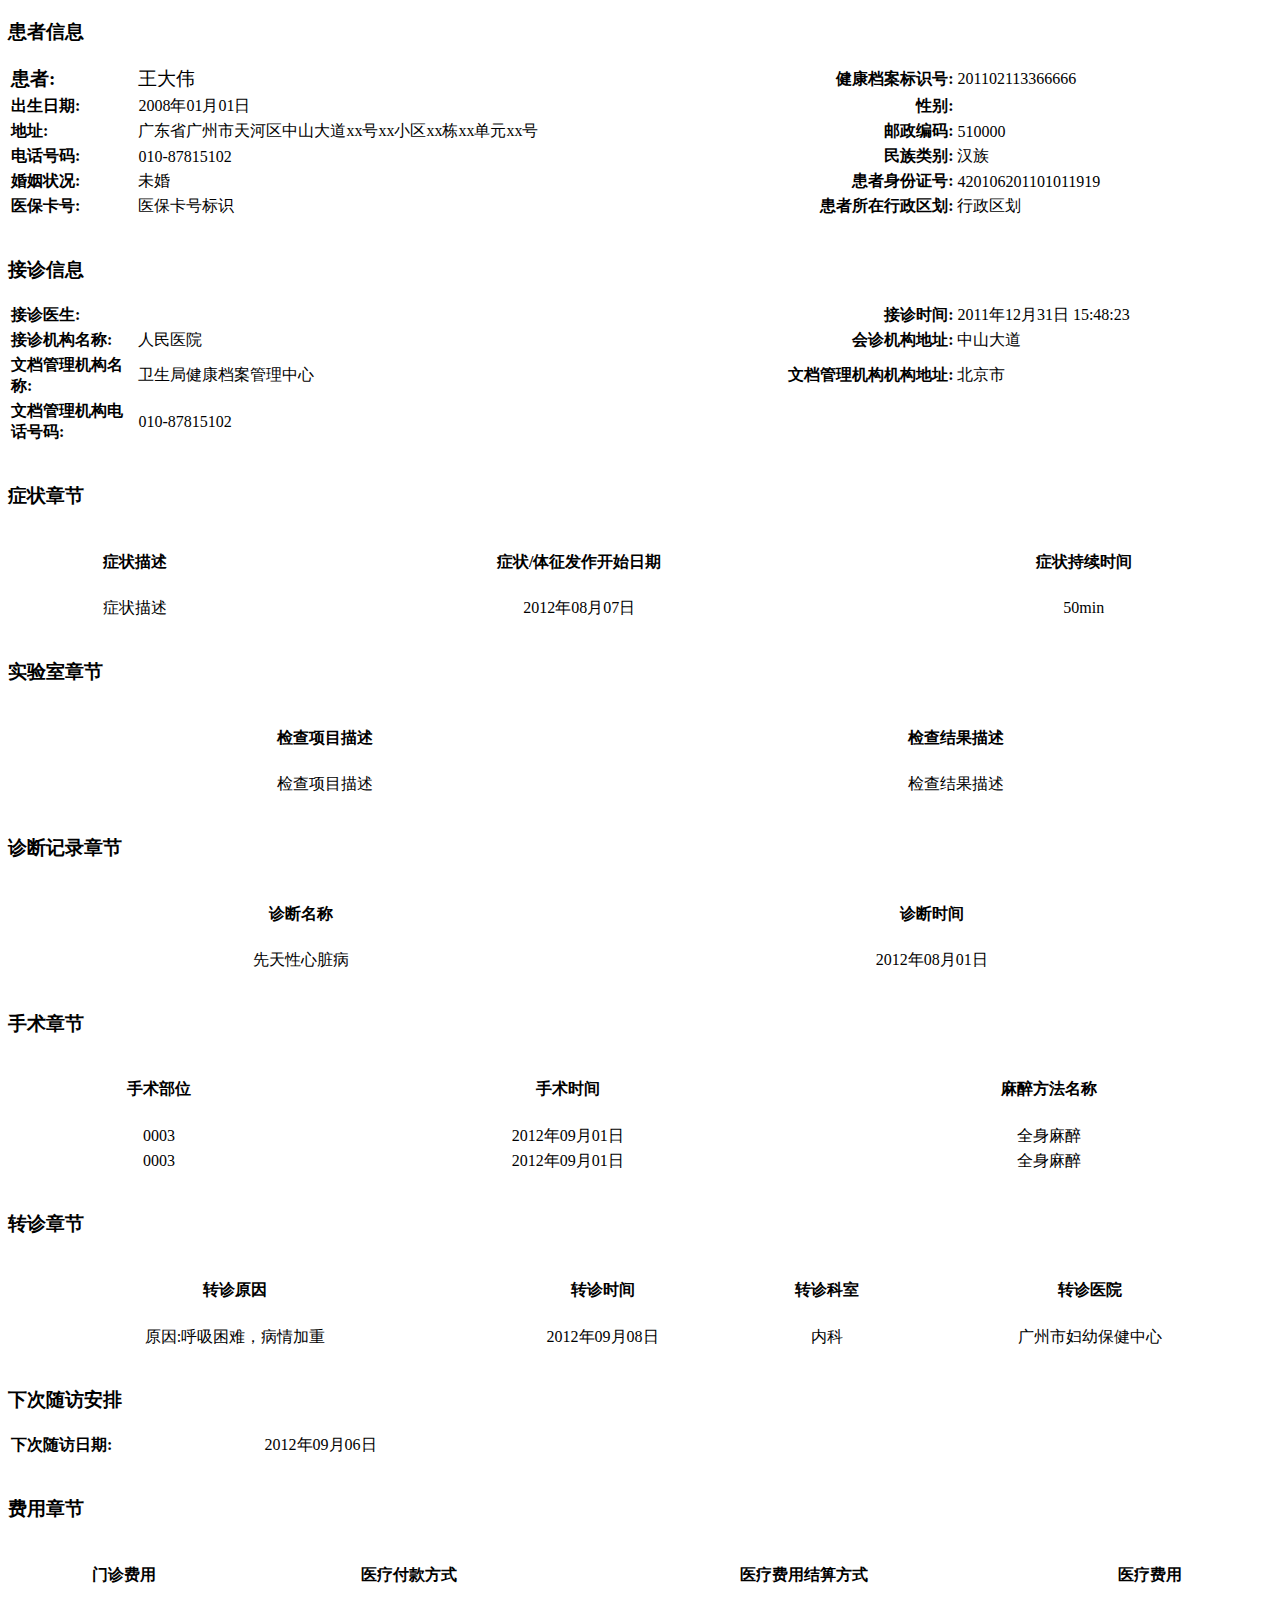
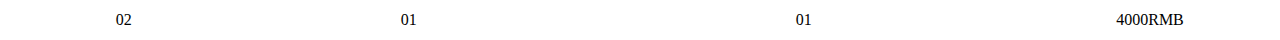
<file: src/test/resources/CDA_demo/病例摘要/病例摘要.html>
<!DOCTYPE HTML PUBLIC "-//W3C//DTD HTML 4.01//EN"><html>
	<title>&#30149;&#20363;&#25688;&#35201;</title>
	<body>
		<table border="0" class="test" style="width:100%">
			<h3>&#24739;&#32773;&#20449;&#24687;</h3>
			<tr>
				<td width="10%"><big><b>&#24739;&#32773;: </b></big></td>
				<td width="40%"><big>&#29579;&#22823;&#20255;</big></td>
				<td width="25%" align="right"><b>&#20581;&#24247;&#26723;&#26696;&#26631;&#35782;&#21495;: </b></td>
				<td width="25%">201102113366666</td>
			</tr>
			<tr>
				<td width="10%"><b>&#20986;&#29983;&#26085;&#26399;: </b></td>
				<td width="40%">2008&#24180;01&#26376;01&#26085;</td>
				<td width="25%" align="right"><b>&#24615;&#21035;: </b></td>
				<td codeSystem="GBT2261.1" width="25%" />
			</tr>
			<tr>
				<td width="10%"><b>&#22320;&#22336;: </b></td>
				<td width="40%">&#24191;&#19996;&#30465;&#24191;&#24030;&#24066;&#22825;&#27827;&#21306;&#20013;&#23665;&#22823;&#36947;xx&#21495;xx&#23567;&#21306;xx&#26635;xx&#21333;&#20803;xx&#21495;</td>
				<td width="25%" align="right"><b>&#37038;&#25919;&#32534;&#30721;: </b></td>
				<td width="25%">510000</td>
			</tr>
			<tr>
				<td width="10%"><b>&#30005;&#35805;&#21495;&#30721;: </b></td>
				<td width="40%">010-87815102</td>
				<td width="25%" align="right"><b>&#27665;&#26063;&#31867;&#21035;: </b></td>
				<td codeSystem="GB3304" width="25%">&#27721;&#26063;</td>
			</tr>
			<tr>
				<td width="10%"><b>&#23130;&#23035;&#29366;&#20917;: </b></td>
				<td codeSystem="GBT2261.2" width="40%">&#26410;&#23130;</td>
				<td width="25%" align="right"><b>&#24739;&#32773;&#36523;&#20221;&#35777;&#21495;: </b></td>
				<td width="25%">420106201101011919</td>
			</tr>
			<tr>
				<td width="10%"><b>&#21307;&#20445;&#21345;&#21495;: </b></td>
				<td width="40%">&#21307;&#20445;&#21345;&#21495;&#26631;&#35782;</td>
				<td width="25%" align="right"><b>&#24739;&#32773;&#25152;&#22312;&#34892;&#25919;&#21306;&#21010;: </b></td>
				<td codeSystem="GBT2260" width="25%">&#34892;&#25919;&#21306;&#21010;</td>
			</tr>
		</table><br><table border="0" class="test" style="width:100%">
			<h3>&#25509;&#35786;&#20449;&#24687;</h3>
			<tr>
				<td width="10%"><b>&#25509;&#35786;&#21307;&#29983;: </b></td>
				<td width="40%"></td>
				<td width="25%" align="right"><b>&#25509;&#35786;&#26102;&#38388;: </b></td>
				<td width="25%">2011&#24180;12&#26376;31&#26085; 15:48:23</td>
			</tr>
			<tr>
				<td width="10%"><b>&#25509;&#35786;&#26426;&#26500;&#21517;&#31216;: </b></td>
				<td width="40%">&#20154;&#27665;&#21307;&#38498;</td>
				<td width="25%" align="right"><b>&#20250;&#35786;&#26426;&#26500;&#22320;&#22336;: </b></td>
				<td width="25%">&#20013;&#23665;&#22823;&#36947;</td>
			</tr>
			<tr>
				<td width="10%"><b>&#25991;&#26723;&#31649;&#29702;&#26426;&#26500;&#21517;&#31216;: </b></td>
				<td width="40%">&#21355;&#29983;&#23616;&#20581;&#24247;&#26723;&#26696;&#31649;&#29702;&#20013;&#24515;</td>
				<td width="25%" align="right"><b>&#25991;&#26723;&#31649;&#29702;&#26426;&#26500;&#26426;&#26500;&#22320;&#22336;: </b></td>
				<td width="25%">&#21271;&#20140;&#24066;</td>
			</tr>
			<tr>
				<td width="10%"><b>&#25991;&#26723;&#31649;&#29702;&#26426;&#26500;&#30005;&#35805;&#21495;&#30721;: </b></td>
				<td width="40%">010-87815102</td>
			</tr>
		</table><br><table border="0" class="test" style="width:100%">
			<h3>&#30151;&#29366;&#31456;&#33410;</h3>
			<thead>
				<tr>
					<th>
						<h4>&#30151;&#29366;&#25551;&#36848;</h4>
					</th>
					<th>
						<h4>&#30151;&#29366;/&#20307;&#24449;&#21457;&#20316;&#24320;&#22987;&#26085;&#26399;</h4>
					</th>
					<th>
						<h4>&#30151;&#29366;&#25345;&#32493;&#26102;&#38388;</h4>
					</th>
				</tr>
			</thead>
			<tbody align="center">
				<tr>
					<td>&#30151;&#29366;&#25551;&#36848;</td>
					<td>2012&#24180;08&#26376;07&#26085;</td>
					<td>50min</td>
				</tr>
			</tbody>
		</table><br><table border="0" class="test" style="width:100%">
			<h3>&#23454;&#39564;&#23460;&#31456;&#33410;</h3>
			<thead>
				<tr>
					<th>
						<h4>&#26816;&#26597;&#39033;&#30446;&#25551;&#36848;</h4>
					</th>
					<th>
						<h4>&#26816;&#26597;&#32467;&#26524;&#25551;&#36848;</h4>
					</th>
				</tr>
			</thead>
			<tbody align="center">
				<tr>
					<td>&#26816;&#26597;&#39033;&#30446;&#25551;&#36848;</td>
					<td>&#26816;&#26597;&#32467;&#26524;&#25551;&#36848;</td>
				</tr>
			</tbody>
		</table><br><table border="0" class="test" style="width:100%">
			<h3>&#35786;&#26029;&#35760;&#24405;&#31456;&#33410;</h3>
			<thead>
				<tr>
					<th>
						<h4>&#35786;&#26029;&#21517;&#31216;</h4>
					</th>
					<th>
						<h4>&#35786;&#26029;&#26102;&#38388;</h4>
					</th>
				</tr>
			</thead>
			<tbody align="center">
				<tr>
					<td>&#20808;&#22825;&#24615;&#24515;&#33039;&#30149;</td>
					<td>2012&#24180;08&#26376;01&#26085;</td>
				</tr>
			</tbody>
		</table><br><table border="0" class="test" style="width:100%">
			<h3>&#25163;&#26415;&#31456;&#33410;</h3>
			<thead>
				<tr>
					<th>
						<h4>&#25163;&#26415;&#37096;&#20301;</h4>
					</th>
					<th>
						<h4>&#25163;&#26415;&#26102;&#38388;</h4>
					</th>
					<th>
						<h4>&#40635;&#37257;&#26041;&#27861;&#21517;&#31216;</h4>
					</th>
				</tr>
			</thead>
			<tbody align="center">
				<tr>
					<td>0003</td>
					<td>2012&#24180;09&#26376;01&#26085;</td>
					<td>&#20840;&#36523;&#40635;&#37257;</td>
				</tr>
				<tr>
					<td>0003</td>
					<td>2012&#24180;09&#26376;01&#26085;</td>
					<td>&#20840;&#36523;&#40635;&#37257;</td>
				</tr>
			</tbody>
		</table><br><table border="0" class="test" style="width:100%">
			<h3>&#36716;&#35786;&#31456;&#33410;</h3>
			<thead>
				<tr>
					<th>
						<h4>&#36716;&#35786;&#21407;&#22240;</h4>
					</th>
					<th>
						<h4>&#36716;&#35786;&#26102;&#38388;</h4>
					</th>
					<th>
						<h4>&#36716;&#35786;&#31185;&#23460;</h4>
					</th>
					<th>
						<h4>&#36716;&#35786;&#21307;&#38498;</h4>
					</th>
				</tr>
			</thead>
			<tbody align="center">
				<tr>
					<td>&#21407;&#22240;:&#21628;&#21560;&#22256;&#38590;&#65292;&#30149;&#24773;&#21152;&#37325;</td>
					<td>2012&#24180;09&#26376;08&#26085;</td>
					<td>&#20869;&#31185;</td>
					<td>&#24191;&#24030;&#24066;&#22919;&#24188;&#20445;&#20581;&#20013;&#24515;</td>
				</tr>
			</tbody>
		</table><br><table border="0" class="test" style="width:100%">
			<h3>&#19979;&#27425;&#38543;&#35775;&#23433;&#25490;</h3>
			<tr>
				<td width="10%"><b>&#19979;&#27425;&#38543;&#35775;&#26085;&#26399;: </b></td>
				<td width="40%">2012&#24180;09&#26376;06&#26085;</td>
			</tr>
		</table><br><table border="0" class="test" style="width:100%">
			<h3>&#36153;&#29992;&#31456;&#33410;</h3>
			<thead>
				<tr>
					<th>
						<h4>&#38376;&#35786;&#36153;&#29992;</h4>
					</th>
					<th>
						<h4>&#21307;&#30103;&#20184;&#27454;&#26041;&#24335;</h4>
					</th>
					<th>
						<h4>&#21307;&#30103;&#36153;&#29992;&#32467;&#31621;&#26041;&#24335;</h4>
					</th>
					<th>
						<h4>&#21307;&#30103;&#36153;&#29992;</h4>
					</th>
				</tr>
			</thead>
			<tbody align="center">
				<tr>
					<td codeSystem="CV07.10.001">02</td>
					<td codeSystem="CV07.10.003">01</td>
					<td codeSystem="CV07.10.004">01</td>
					<td>4000RMB</td>
				</tr>
			</tbody>
		</table>
	</body>
</html>
</file>
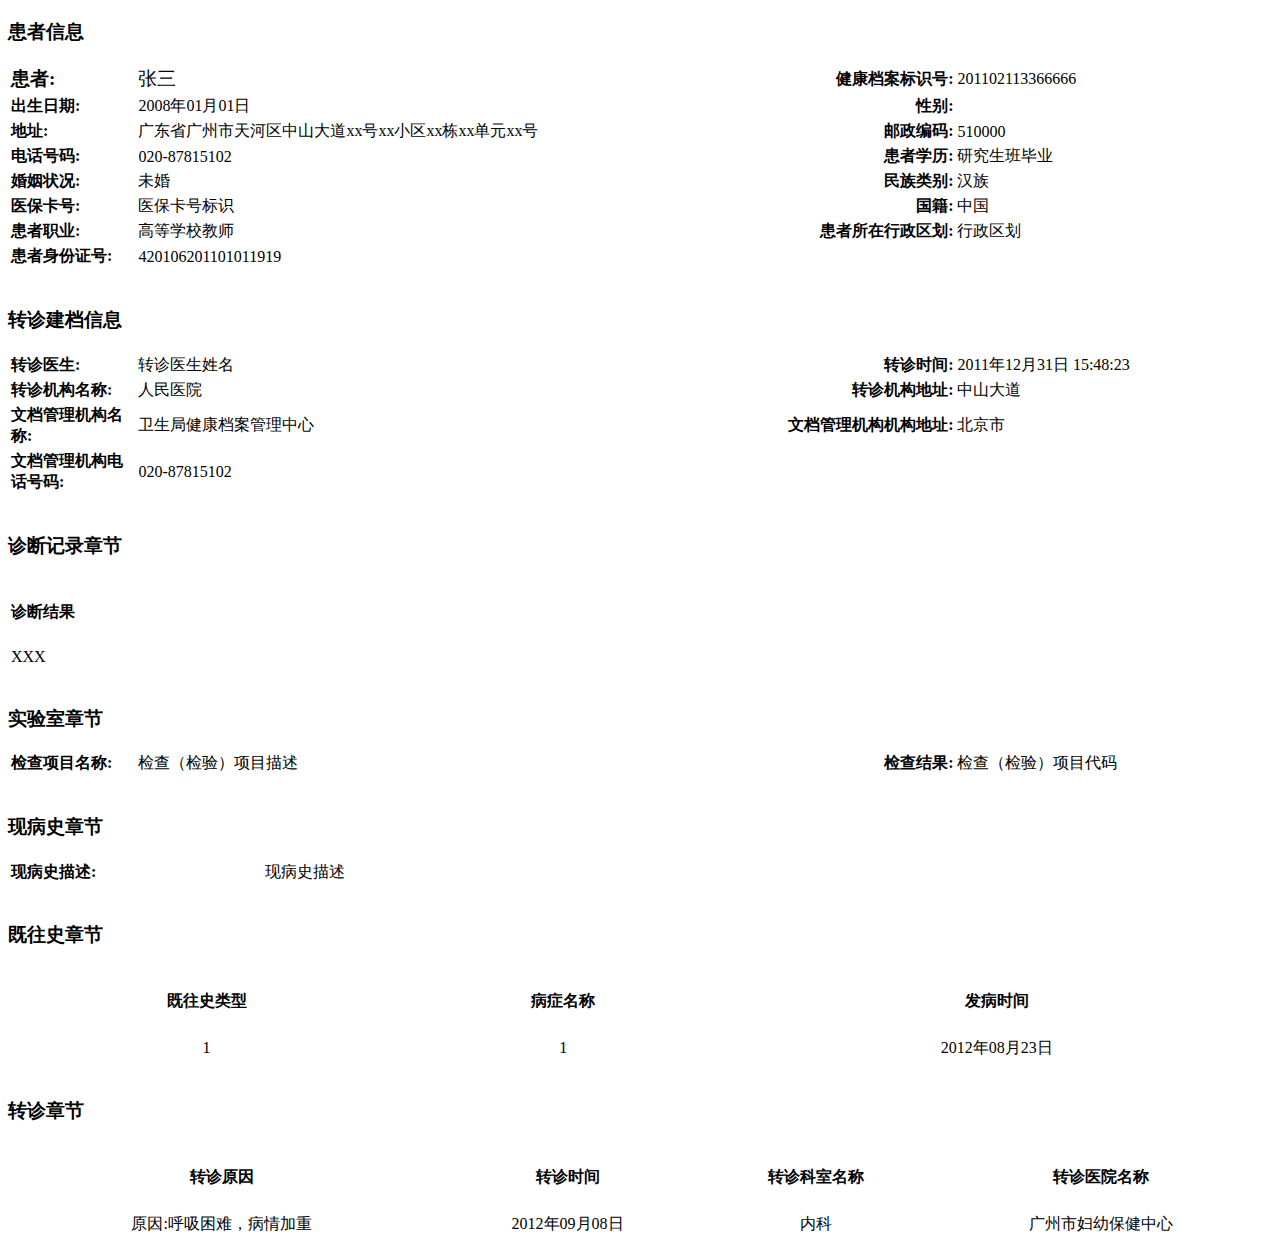
<file: src/test/resources/CDA_demo/转诊将记录/转诊记录.html>
<!DOCTYPE HTML PUBLIC "-//W3C//DTD HTML 4.01//EN"><html>
	<title>&#36716;&#35786;&#35760;&#24405;</title>
	<body>
		<table border="0" class="test" style="width:100%">
			<h3>&#24739;&#32773;&#20449;&#24687;</h3>
			<tr>
				<td width="10%"><big><b>&#24739;&#32773;: </b></big></td>
				<td width="40%"><big>&#24352;&#19977;</big></td>
				<td width="25%" align="right"><b>&#20581;&#24247;&#26723;&#26696;&#26631;&#35782;&#21495;: </b></td>
				<td width="25%">201102113366666</td>
			</tr>
			<tr>
				<td width="10%"><b>&#20986;&#29983;&#26085;&#26399;: </b></td>
				<td width="40%">2008&#24180;01&#26376;01&#26085;</td>
				<td width="25%" align="right"><b>&#24615;&#21035;: </b></td>
				<td codeSystem="GBT2261.1" width="25%" />
			</tr>
			<tr>
				<td width="10%"><b>&#22320;&#22336;: </b></td>
				<td width="40%">&#24191;&#19996;&#30465;&#24191;&#24030;&#24066;&#22825;&#27827;&#21306;&#20013;&#23665;&#22823;&#36947;xx&#21495;xx&#23567;&#21306;xx&#26635;xx&#21333;&#20803;xx&#21495;</td>
				<td width="25%" align="right"><b>&#37038;&#25919;&#32534;&#30721;: </b></td>
				<td width="25%">510000</td>
			</tr>
			<tr>
				<td width="10%"><b>&#30005;&#35805;&#21495;&#30721;: </b></td>
				<td width="40%">020-87815102</td>
				<td width="25%" align="right"><b>&#24739;&#32773;&#23398;&#21382;: </b></td>
				<td codeSystem="GBT4658" width="25%">&#30740;&#31350;&#29983;&#29677;&#27605;&#19994;</td>
			</tr>
			<tr>
				<td width="10%"><b>&#23130;&#23035;&#29366;&#20917;: </b></td>
				<td codeSystem="GBT2261.2" width="40%">&#26410;&#23130;</td>
				<td width="25%" align="right"><b>&#27665;&#26063;&#31867;&#21035;: </b></td>
				<td codeSystem="GB3304" width="25%">&#27721;&#26063;</td>
			</tr>
			<tr>
				<td width="10%"><b>&#21307;&#20445;&#21345;&#21495;: </b></td>
				<td width="40%">&#21307;&#20445;&#21345;&#21495;&#26631;&#35782;</td>
				<td width="25%" align="right"><b>&#22269;&#31821;: </b></td>
				<td width="25%">&#20013;&#22269;</td>
			</tr>
			<tr>
				<td width="10%"><b>&#24739;&#32773;&#32844;&#19994;: </b></td>
				<td codeSystem="GBT6565" width="40%">&#39640;&#31561;&#23398;&#26657;&#25945;&#24072;</td>
				<td width="25%" align="right"><b>&#24739;&#32773;&#25152;&#22312;&#34892;&#25919;&#21306;&#21010;: </b></td>
				<td codeSystem="GBT2260" width="25%">&#34892;&#25919;&#21306;&#21010;</td>
			</tr>
			<tr>
				<td width="10%"><b>&#24739;&#32773;&#36523;&#20221;&#35777;&#21495;: </b></td>
				<td width="40%">420106201101011919</td>
			</tr>
		</table><br><table border="0" class="test" style="width:100%">
			<h3>&#36716;&#35786;&#24314;&#26723;&#20449;&#24687;</h3>
			<tr>
				<td width="10%"><b>&#36716;&#35786;&#21307;&#29983;: </b></td>
				<td width="40%">&#36716;&#35786;&#21307;&#29983;&#22995;&#21517;</td>
				<td width="25%" align="right"><b>&#36716;&#35786;&#26102;&#38388;: </b></td>
				<td width="25%">2011&#24180;12&#26376;31&#26085; 15:48:23</td>
			</tr>
			<tr>
				<td width="10%"><b>&#36716;&#35786;&#26426;&#26500;&#21517;&#31216;: </b></td>
				<td width="40%">&#20154;&#27665;&#21307;&#38498;</td>
				<td width="25%" align="right"><b>&#36716;&#35786;&#26426;&#26500;&#22320;&#22336;: </b></td>
				<td width="25%">&#20013;&#23665;&#22823;&#36947;</td>
			</tr>
			<tr>
				<td width="10%"><b>&#25991;&#26723;&#31649;&#29702;&#26426;&#26500;&#21517;&#31216;: </b></td>
				<td width="40%">&#21355;&#29983;&#23616;&#20581;&#24247;&#26723;&#26696;&#31649;&#29702;&#20013;&#24515;</td>
				<td width="25%" align="right"><b>&#25991;&#26723;&#31649;&#29702;&#26426;&#26500;&#26426;&#26500;&#22320;&#22336;: </b></td>
				<td width="25%">&#21271;&#20140;&#24066;</td>
			</tr>
			<tr>
				<td width="10%"><b>&#25991;&#26723;&#31649;&#29702;&#26426;&#26500;&#30005;&#35805;&#21495;&#30721;: </b></td>
				<td width="40%">020-87815102</td>
			</tr>
		</table><br><table border="0" class="test" style="width:100%">
			<h3>&#35786;&#26029;&#35760;&#24405;&#31456;&#33410;</h3>
			<thead>
				<tr align="left">
					<th>
						<h4>&#35786;&#26029;&#32467;&#26524;</h4>
					</th>
				</tr>
			</thead>
			<tbody align="left">
				<tr>
					<td codeSystem="ICD10R">XXX</td>
				</tr>
			</tbody>
		</table><br><table border="0" class="test" style="width:100%">
			<h3>&#23454;&#39564;&#23460;&#31456;&#33410;</h3>
			<tr>
				<td width="10%"><b>&#26816;&#26597;&#39033;&#30446;&#21517;&#31216;: </b></td>
				<td width="40%">&#26816;&#26597;&#65288;&#26816;&#39564;&#65289;&#39033;&#30446;&#25551;&#36848;</td>
				<td width="25%" align="right"><b>&#26816;&#26597;&#32467;&#26524;: </b></td>
				<td width="25%">&#26816;&#26597;&#65288;&#26816;&#39564;&#65289;&#39033;&#30446;&#20195;&#30721;</td>
			</tr>
		</table><br><table border="0" class="test" style="width:100%">
			<h3>&#29616;&#30149;&#21490;&#31456;&#33410;</h3>
			<tr>
				<td width="10%"><b>&#29616;&#30149;&#21490;&#25551;&#36848;: </b></td>
				<td width="40%">&#29616;&#30149;&#21490;&#25551;&#36848;</td>
			</tr>
		</table><br><table border="0" class="test" style="width:100%">
			<h3>&#26082;&#24448;&#21490;&#31456;&#33410;</h3>
			<thead>
				<tr>
					<th>
						<h4>&#26082;&#24448;&#21490;&#31867;&#22411;</h4>
					</th>
					<th>
						<h4>&#30149;&#30151;&#21517;&#31216;</h4>
					</th>
					<th>
						<h4>&#21457;&#30149;&#26102;&#38388;</h4>
					</th>
				</tr>
			</thead>
			<tbody align="center">
				<tr>
					<td codeSystem="CV02.10.006">1</td>
					<td codeSystem="CVO2.10.005">1</td>
					<td>2012&#24180;08&#26376;23&#26085;</td>
				</tr>
			</tbody>
		</table><br><table border="0" class="test" style="width:100%">
			<h3>&#36716;&#35786;&#31456;&#33410;</h3>
			<thead>
				<tr>
					<th>
						<h4>&#36716;&#35786;&#21407;&#22240;</h4>
					</th>
					<th>
						<h4>&#36716;&#35786;&#26102;&#38388;</h4>
					</th>
					<th>
						<h4>&#36716;&#35786;&#31185;&#23460;&#21517;&#31216;</h4>
					</th>
					<th>
						<h4>&#36716;&#35786;&#21307;&#38498;&#21517;&#31216;</h4>
					</th>
				</tr>
			</thead>
			<tbody align="center">
				<tr>
					<td>&#21407;&#22240;:&#21628;&#21560;&#22256;&#38590;&#65292;&#30149;&#24773;&#21152;&#37325;</td>
					<td>2012&#24180;09&#26376;08&#26085;</td>
					<td>&#20869;&#31185;</td>
					<td>&#24191;&#24030;&#24066;&#22919;&#24188;&#20445;&#20581;&#20013;&#24515;</td>
				</tr>
			</tbody>
		</table>
	</body>
</html>
</file>
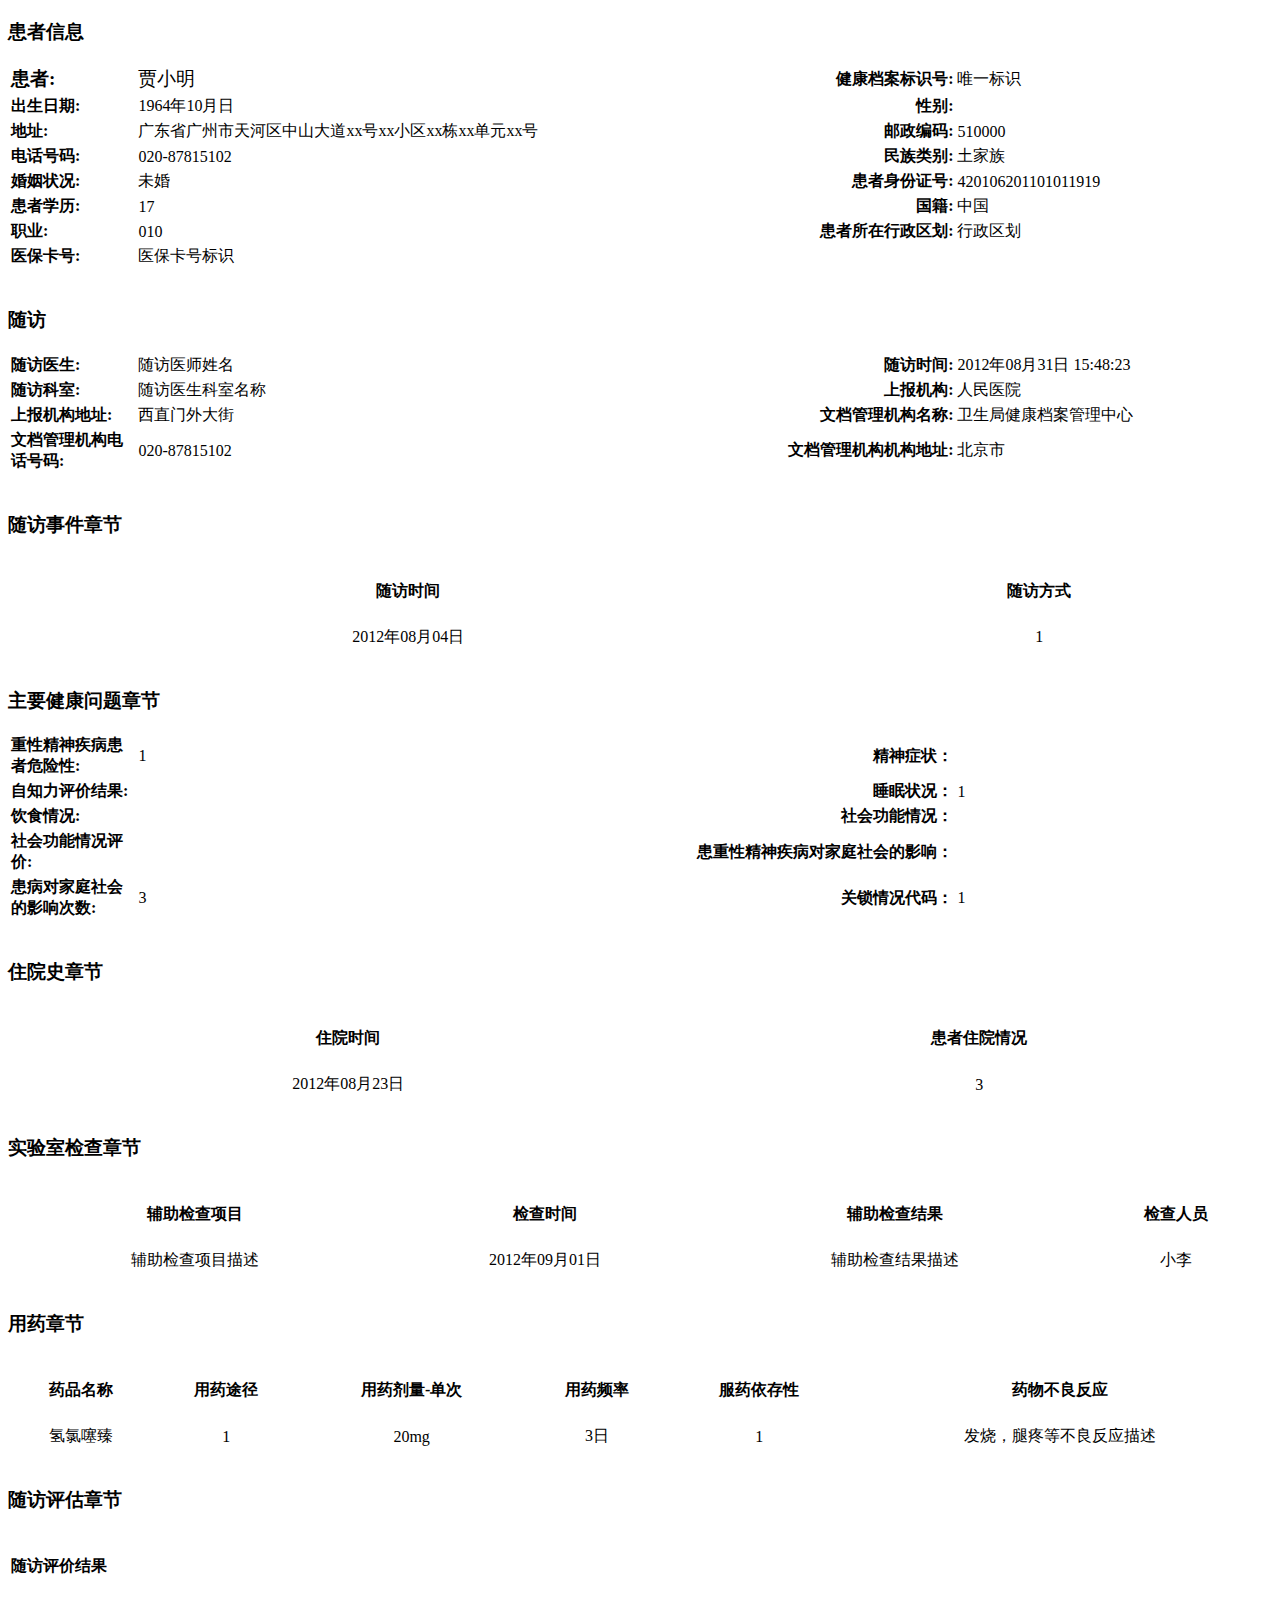
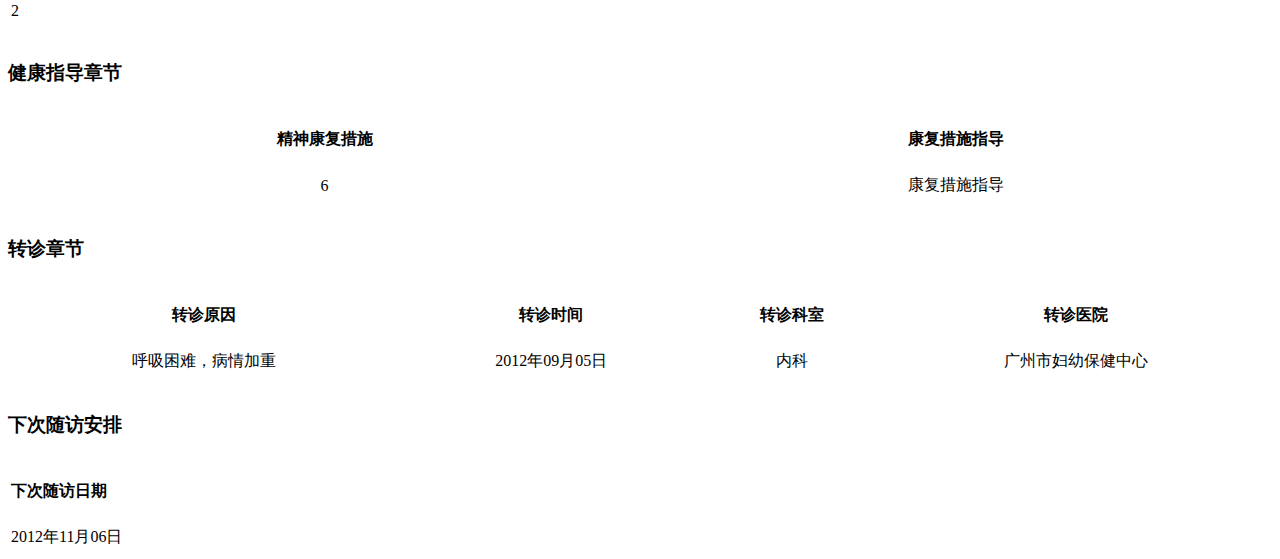
<file: src/test/resources/CDA_demo/重型精神病患者随访服务/重型精神病患者随访服务.html>
<!DOCTYPE HTML PUBLIC "-//W3C//DTD HTML 4.01//EN"><html>
	<title>&#37325;&#22411;&#31934;&#31070;&#30149;&#24739;&#32773;&#38543;&#35775;&#26381;&#21153;</title>
	<body>
		<table border="0" class="test" style="width:100%">
			<h3>&#24739;&#32773;&#20449;&#24687;</h3>
			<tr>
				<td width="10%"><big><b>&#24739;&#32773;: </b></big></td>
				<td width="40%"><big>&#36158;&#23567;&#26126;</big></td>
				<td width="25%" align="right"><b>&#20581;&#24247;&#26723;&#26696;&#26631;&#35782;&#21495;: </b></td>
				<td width="25%">&#21807;&#19968;&#26631;&#35782;</td>
			</tr>
			<tr>
				<td width="10%"><b>&#20986;&#29983;&#26085;&#26399;: </b></td>
				<td width="40%">1964&#24180;10&#26376;&#26085;</td>
				<td width="25%" align="right"><b>&#24615;&#21035;: </b></td>
				<td codeSystem="GBT2261.1" width="25%" />
			</tr>
			<tr>
				<td width="10%"><b>&#22320;&#22336;: </b></td>
				<td width="40%">&#24191;&#19996;&#30465;&#24191;&#24030;&#24066;&#22825;&#27827;&#21306;&#20013;&#23665;&#22823;&#36947;xx&#21495;xx&#23567;&#21306;xx&#26635;xx&#21333;&#20803;xx&#21495;</td>
				<td width="25%" align="right"><b>&#37038;&#25919;&#32534;&#30721;: </b></td>
				<td width="25%">510000</td>
			</tr>
			<tr>
				<td width="10%"><b>&#30005;&#35805;&#21495;&#30721;: </b></td>
				<td width="40%">020-87815102</td>
				<td width="25%" align="right"><b>&#27665;&#26063;&#31867;&#21035;: </b></td>
				<td codeSystem="GB3304" width="25%">&#22303;&#23478;&#26063;</td>
			</tr>
			<tr>
				<td width="10%"><b>&#23130;&#23035;&#29366;&#20917;: </b></td>
				<td codeSystem="GBT2261.2" width="40%">&#26410;&#23130;</td>
				<td width="25%" align="right"><b>&#24739;&#32773;&#36523;&#20221;&#35777;&#21495;: </b></td>
				<td width="40%">420106201101011919</td>
			</tr>
			<tr>
				<td width="10%"><b>&#24739;&#32773;&#23398;&#21382;: </b></td>
				<td codeSystem="GBT4658" width="40%">17</td>
				<td width="25%" align="right"><b>&#22269;&#31821;: </b></td>
				<td width="40%">&#20013;&#22269;</td>
			</tr>
			<tr>
				<td width="10%"><b>&#32844;&#19994;: </b></td>
				<td codeSystem="GBT6565" width="40%">010</td>
				<td width="25%" align="right"><b>&#24739;&#32773;&#25152;&#22312;&#34892;&#25919;&#21306;&#21010;: </b></td>
				<td codeSystem="GBT2260" width="25%">&#34892;&#25919;&#21306;&#21010;</td>
			</tr>
			<tr>
				<td width="10%"><b>&#21307;&#20445;&#21345;&#21495;: </b></td>
				<td width="40%">&#21307;&#20445;&#21345;&#21495;&#26631;&#35782;</td>
			</tr>
		</table><br><table border="0" class="test" style="width:100%">
			<h3>&#38543;&#35775;</h3>
			<tr>
				<td width="10%"><b>&#38543;&#35775;&#21307;&#29983;: </b></td>
				<td width="40%">&#38543;&#35775;&#21307;&#24072;&#22995;&#21517;</td>
				<td width="25%" align="right"><b>&#38543;&#35775;&#26102;&#38388;: </b></td>
				<td width="25%">2012&#24180;08&#26376;31&#26085; 15:48:23</td>
			</tr>
			<tr>
				<td width="10%"><b>&#38543;&#35775;&#31185;&#23460;: </b></td>
				<td width="40%">&#38543;&#35775;&#21307;&#29983;&#31185;&#23460;&#21517;&#31216;</td>
				<td width="25%" align="right"><b>&#19978;&#25253;&#26426;&#26500;: </b></td>
				<td width="25%">&#20154;&#27665;&#21307;&#38498;</td>
			</tr>
			<tr>
				<td width="10%"><b>&#19978;&#25253;&#26426;&#26500;&#22320;&#22336;: </b></td>
				<td width="40%">&#35199;&#30452;&#38376;&#22806;&#22823;&#34903;</td>
				<td width="25%" align="right"><b>&#25991;&#26723;&#31649;&#29702;&#26426;&#26500;&#21517;&#31216;: </b></td>
				<td width="25%">&#21355;&#29983;&#23616;&#20581;&#24247;&#26723;&#26696;&#31649;&#29702;&#20013;&#24515;</td>
			</tr>
			<tr>
				<td width="10%"><b>&#25991;&#26723;&#31649;&#29702;&#26426;&#26500;&#30005;&#35805;&#21495;&#30721;: </b></td>
				<td width="40%">020-87815102</td>
				<td width="25%" align="right"><b>&#25991;&#26723;&#31649;&#29702;&#26426;&#26500;&#26426;&#26500;&#22320;&#22336;: </b></td>
				<td width="25%">&#21271;&#20140;&#24066;</td>
			</tr>
		</table><br><table border="0" class="test" style="width:100%">
			<h3>&#38543;&#35775;&#20107;&#20214;&#31456;&#33410;</h3>
			<thead>
				<tr>
					<th>
						<h4>&#38543;&#35775;&#26102;&#38388;</h4>
					</th>
					<th>
						<h4>&#38543;&#35775;&#26041;&#24335;</h4>
					</th>
				</tr>
			</thead>
			<tbody align="center">
				<tr>
					<td>2012&#24180;08&#26376;04&#26085;</td>
					<td codeSystem="CV06.00.207">1</td>
				</tr>
			</tbody>
		</table><br><table border="0" class="test" style="width:100%">
			<h3>&#20027;&#35201;&#20581;&#24247;&#38382;&#39064;&#31456;&#33410;</h3>
			<tr>
				<td width="10%"><b>&#37325;&#24615;&#31934;&#31070;&#30142;&#30149;&#24739;&#32773;&#21361;&#38505;&#24615;: </b></td>
				<td codeSystem="CV05.10.013" width="40%">1</td>
				<td width="25%" align="right"><b>&#31934;&#31070;&#30151;&#29366;&#65306;</b></td>
				<td codeSystem="CV04.01.009" width="25%"></td>
			</tr>
			<tr>
				<td width="10%"><b>&#33258;&#30693;&#21147;&#35780;&#20215;&#32467;&#26524;: </b></td>
				<td codeSystem="" width="40%"></td>
				<td width="25%" align="right"><b>&#30561;&#30496;&#29366;&#20917;&#65306;</b></td>
				<td codeSystem="" width="25%">1</td>
			</tr>
			<tr>
				<td width="10%"><b>&#39278;&#39135;&#24773;&#20917;: </b></td>
				<td codeSystem="" width="40%"></td>
				<td width="25%" align="right"><b>&#31038;&#20250;&#21151;&#33021;&#24773;&#20917;&#65306;</b></td>
				<td codeSystem="CV05.10.003" width="25%"></td>
			</tr>
			<tr>
				<td width="10%"><b>&#31038;&#20250;&#21151;&#33021;&#24773;&#20917;&#35780;&#20215;: </b></td>
				<td codeSystem="" width="40%"></td>
				<td width="25%" align="right"><b>&#24739;&#37325;&#24615;&#31934;&#31070;&#30142;&#30149;&#23545;&#23478;&#24237;&#31038;&#20250;&#30340;&#24433;&#21709;&#65306;</b></td>
				<td codeSystem="CV03.00.112" width="25%"></td>
			</tr>
			<tr>
				<td width="10%"><b>&#24739;&#30149;&#23545;&#23478;&#24237;&#31038;&#20250;&#30340;&#24433;&#21709;&#27425;&#25968;: </b></td>
				<td width="40%">3</td>
				<td codeSystem="" width="25%" align="right"><b>&#20851;&#38145;&#24773;&#20917;&#20195;&#30721;&#65306;</b></td>
				<td width="25%">1</td>
			</tr>
		</table><br><table border="0" class="test" style="width:100%">
			<h3>&#20303;&#38498;&#21490;&#31456;&#33410;</h3>
			<thead>
				<tr>
					<th>
						<h4>&#20303;&#38498;&#26102;&#38388;</h4>
					</th>
					<th>
						<h4>&#24739;&#32773;&#20303;&#38498;&#24773;&#20917;</h4>
					</th>
				</tr>
			</thead>
			<tbody align="center">
				<tr>
					<td>2012&#24180;08&#26376;23&#26085;</td>
					<td codeSystem="">3</td>
				</tr>
			</tbody>
		</table><br><table border="0" class="test" style="width:100%">
			<h3>&#23454;&#39564;&#23460;&#26816;&#26597;&#31456;&#33410;</h3>
			<thead>
				<tr>
					<th>
						<h4>&#36741;&#21161;&#26816;&#26597;&#39033;&#30446;</h4>
					</th>
					<th>
						<h4>&#26816;&#26597;&#26102;&#38388;</h4>
					</th>
					<th>
						<h4>&#36741;&#21161;&#26816;&#26597;&#32467;&#26524;</h4>
					</th>
					<th>
						<h4>&#26816;&#26597;&#20154;&#21592;</h4>
					</th>
				</tr>
			</thead>
			<tbody align="center">
				<tr>
					<td>&#36741;&#21161;&#26816;&#26597;&#39033;&#30446;&#25551;&#36848;</td>
					<td>2012&#24180;09&#26376;01&#26085;</td>
					<td>&#36741;&#21161;&#26816;&#26597;&#32467;&#26524;&#25551;&#36848;</td>
					<td>&#23567;&#26446;</td>
				</tr>
			</tbody>
		</table><br><table border="0" class="test" style="width:100%">
			<h3>&#29992;&#33647;&#31456;&#33410;</h3>
			<thead>
				<tr>
					<th>
						<h4>&#33647;&#21697;&#21517;&#31216;</h4>
					</th>
					<th>
						<h4>&#29992;&#33647;&#36884;&#24452;</h4>
					</th>
					<th>
						<h4>&#29992;&#33647;&#21058;&#37327;-&#21333;&#27425;</h4>
					</th>
					<th>
						<h4>&#29992;&#33647;&#39057;&#29575;</h4>
					</th>
					<th>
						<h4>&#26381;&#33647;&#20381;&#23384;&#24615;</h4>
					</th>
					<th>
						<h4>&#33647;&#29289;&#19981;&#33391;&#21453;&#24212;</h4>
					</th>
				</tr>
			</thead>
			<tbody align="center">
				<tr>
					<td>&#27682;&#27695;&#22139;&#33275;</td>
					<td codeSystem="CV06.00.102">1</td>
					<td>20mg</td>
					<td>3&#26085;</td>
					<td>1</td>
					<td>&#21457;&#28903;&#65292;&#33151;&#30140;&#31561;&#19981;&#33391;&#21453;&#24212;&#25551;&#36848;</td>
				</tr>
			</tbody>
		</table><br><table border="0" class="test" style="width:100%">
			<h3>&#38543;&#35775;&#35780;&#20272;&#31456;&#33410;</h3>
			<thead>
				<tr align="left">
					<th>
						<h4>&#38543;&#35775;&#35780;&#20215;&#32467;&#26524;</h4>
					</th>
				</tr>
			</thead>
			<tbody align="left">
				<tr>
					<td codeSystem="CV05.10.012">2</td>
				</tr>
			</tbody>
		</table><br><table border="0" class="test" style="width:100%">
			<h3>&#20581;&#24247;&#25351;&#23548;&#31456;&#33410;</h3>
			<thead>
				<tr>
					<th>
						<h4>&#31934;&#31070;&#24247;&#22797;&#25514;&#26045;</h4>
					</th>
					<th>
						<h4>&#24247;&#22797;&#25514;&#26045;&#25351;&#23548;</h4>
					</th>
				</tr>
			</thead>
			<tbody align="center">
				<tr>
					<td codeSystem="CV06.00.209">6</td>
					<td>&#24247;&#22797;&#25514;&#26045;&#25351;&#23548;</td>
				</tr>
			</tbody>
		</table><br><table border="0" class="test" style="width:100%">
			<h3>&#36716;&#35786;&#31456;&#33410;</h3>
			<thead>
				<tr>
					<th>
						<h4>&#36716;&#35786;&#21407;&#22240;</h4>
					</th>
					<th>
						<h4>&#36716;&#35786;&#26102;&#38388;</h4>
					</th>
					<th>
						<h4>&#36716;&#35786;&#31185;&#23460;</h4>
					</th>
					<th>
						<h4>&#36716;&#35786;&#21307;&#38498;</h4>
					</th>
				</tr>
			</thead>
			<tbody align="center">
				<tr>
					<td>&#21628;&#21560;&#22256;&#38590;&#65292;&#30149;&#24773;&#21152;&#37325;</td>
					<td>2012&#24180;09&#26376;05&#26085;</td>
					<td>&#20869;&#31185;</td>
					<td>&#24191;&#24030;&#24066;&#22919;&#24188;&#20445;&#20581;&#20013;&#24515;</td>
				</tr>
			</tbody>
		</table><br><table border="0" class="test" style="width:100%">
			<h3>&#19979;&#27425;&#38543;&#35775;&#23433;&#25490;</h3>
			<thead>
				<tr align="left">
					<th>
						<h4>&#19979;&#27425;&#38543;&#35775;&#26085;&#26399;</h4>
					</th>
				</tr>
			</thead>
			<tbody align="left">
				<tr>
					<td>2012&#24180;11&#26376;06&#26085;</td>
				</tr>
			</tbody>
		</table>
	</body>
</html>
</file>
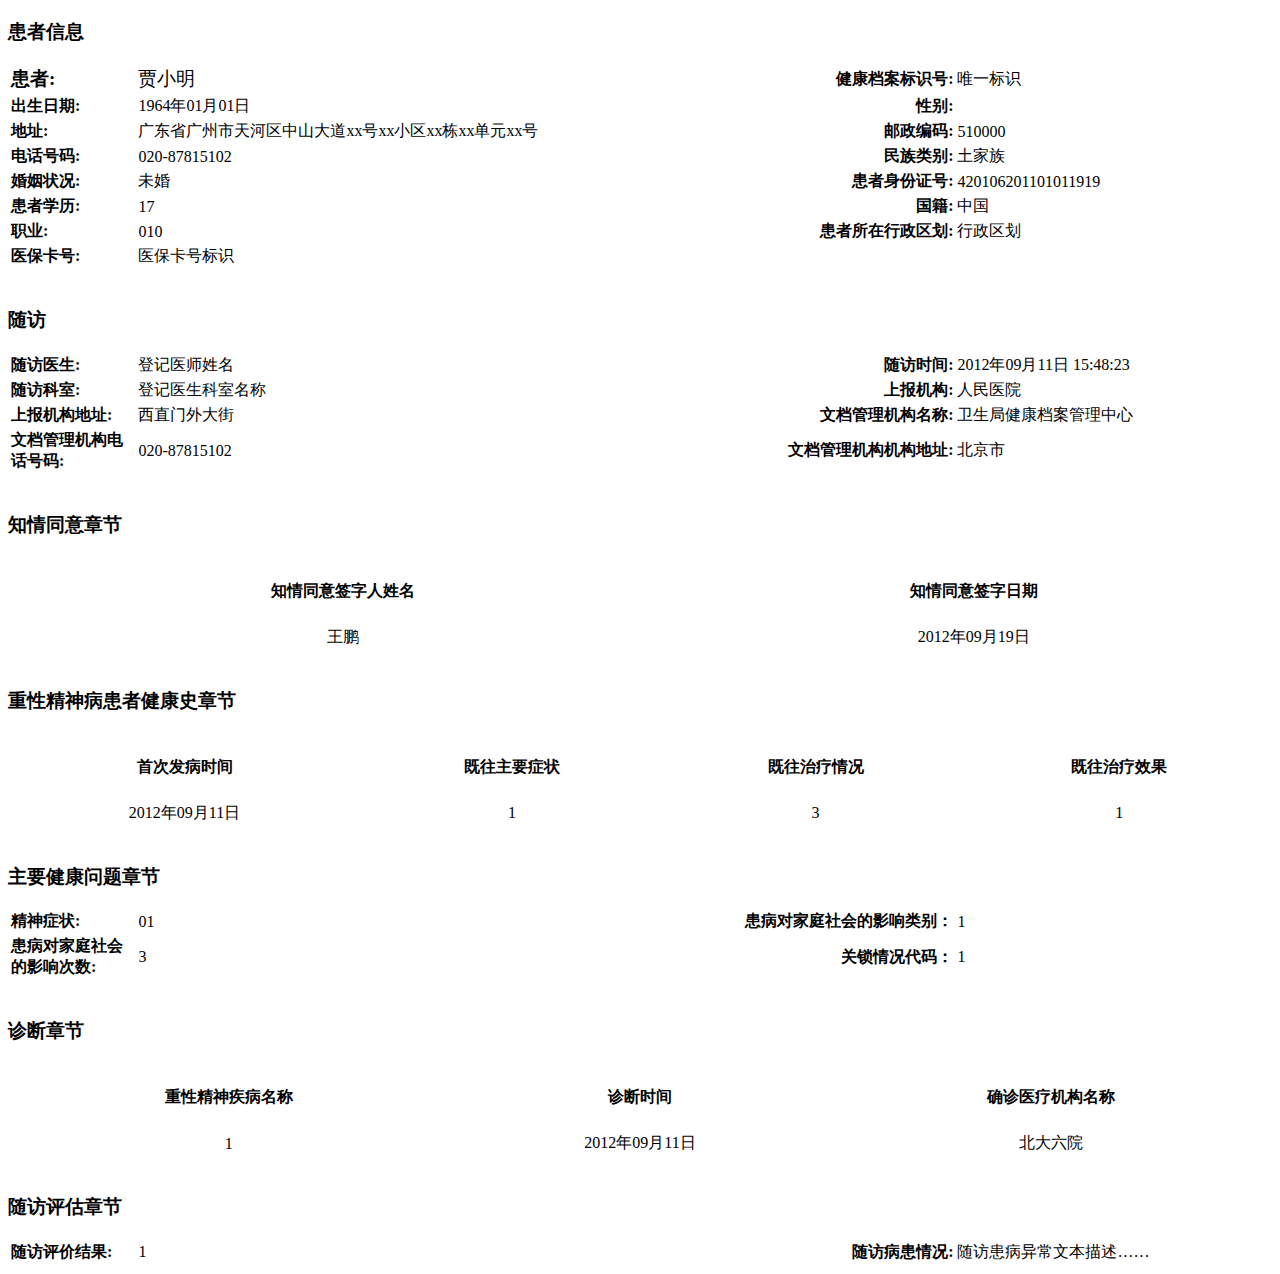
<file: src/test/resources/CDA_demo/重性精神病患者个人信息登记/重型精神病患者个人信息登记.html>
<!DOCTYPE HTML PUBLIC "-//W3C//DTD HTML 4.01//EN"><html>
	<title>&#37325;&#22411;&#31934;&#31070;&#30149;&#24739;&#32773;&#20010;&#20154;&#20449;&#24687;&#30331;&#35760;</title>
	<body>
		<table border="0" class="test" style="width:100%">
			<h3>&#24739;&#32773;&#20449;&#24687;</h3>
			<tr>
				<td width="10%"><big><b>&#24739;&#32773;: </b></big></td>
				<td width="40%"><big>&#36158;&#23567;&#26126;</big></td>
				<td width="25%" align="right"><b>&#20581;&#24247;&#26723;&#26696;&#26631;&#35782;&#21495;: </b></td>
				<td width="25%">&#21807;&#19968;&#26631;&#35782;</td>
			</tr>
			<tr>
				<td width="10%"><b>&#20986;&#29983;&#26085;&#26399;: </b></td>
				<td width="40%">1964&#24180;01&#26376;01&#26085;</td>
				<td width="25%" align="right"><b>&#24615;&#21035;: </b></td>
				<td codeSystem="GBT2261.1" width="25%" />
			</tr>
			<tr>
				<td width="10%"><b>&#22320;&#22336;: </b></td>
				<td width="40%">&#24191;&#19996;&#30465;&#24191;&#24030;&#24066;&#22825;&#27827;&#21306;&#20013;&#23665;&#22823;&#36947;xx&#21495;xx&#23567;&#21306;xx&#26635;xx&#21333;&#20803;xx&#21495;</td>
				<td width="25%" align="right"><b>&#37038;&#25919;&#32534;&#30721;: </b></td>
				<td width="25%">510000</td>
			</tr>
			<tr>
				<td width="10%"><b>&#30005;&#35805;&#21495;&#30721;: </b></td>
				<td width="40%">020-87815102</td>
				<td width="25%" align="right"><b>&#27665;&#26063;&#31867;&#21035;: </b></td>
				<td codeSystem="GB3304" width="25%">&#22303;&#23478;&#26063;</td>
			</tr>
			<tr>
				<td width="10%"><b>&#23130;&#23035;&#29366;&#20917;: </b></td>
				<td codeSystem="GBT2261.2" width="40%">&#26410;&#23130;</td>
				<td width="25%" align="right"><b>&#24739;&#32773;&#36523;&#20221;&#35777;&#21495;: </b></td>
				<td width="40%">420106201101011919</td>
			</tr>
			<tr>
				<td width="10%"><b>&#24739;&#32773;&#23398;&#21382;: </b></td>
				<td codeSystem="GBT4658" width="40%">17</td>
				<td width="25%" align="right"><b>&#22269;&#31821;: </b></td>
				<td width="40%">&#20013;&#22269;</td>
			</tr>
			<tr>
				<td width="10%"><b>&#32844;&#19994;: </b></td>
				<td codeSystem="GBT6565" width="40%">010</td>
				<td width="25%" align="right"><b>&#24739;&#32773;&#25152;&#22312;&#34892;&#25919;&#21306;&#21010;: </b></td>
				<td codeSystem="GBT2260" width="25%">&#34892;&#25919;&#21306;&#21010;</td>
			</tr>
			<tr>
				<td width="10%"><b>&#21307;&#20445;&#21345;&#21495;: </b></td>
				<td width="40%">&#21307;&#20445;&#21345;&#21495;&#26631;&#35782;</td>
			</tr>
		</table><br><table border="0" class="test" style="width:100%">
			<h3>&#38543;&#35775;</h3>
			<tr>
				<td width="10%"><b>&#38543;&#35775;&#21307;&#29983;: </b></td>
				<td width="40%">&#30331;&#35760;&#21307;&#24072;&#22995;&#21517;</td>
				<td width="25%" align="right"><b>&#38543;&#35775;&#26102;&#38388;: </b></td>
				<td width="25%">2012&#24180;09&#26376;11&#26085; 15:48:23</td>
			</tr>
			<tr>
				<td width="10%"><b>&#38543;&#35775;&#31185;&#23460;: </b></td>
				<td width="40%">&#30331;&#35760;&#21307;&#29983;&#31185;&#23460;&#21517;&#31216;</td>
				<td width="25%" align="right"><b>&#19978;&#25253;&#26426;&#26500;: </b></td>
				<td width="25%">&#20154;&#27665;&#21307;&#38498;</td>
			</tr>
			<tr>
				<td width="10%"><b>&#19978;&#25253;&#26426;&#26500;&#22320;&#22336;: </b></td>
				<td width="40%">&#35199;&#30452;&#38376;&#22806;&#22823;&#34903;</td>
				<td width="25%" align="right"><b>&#25991;&#26723;&#31649;&#29702;&#26426;&#26500;&#21517;&#31216;: </b></td>
				<td width="25%">&#21355;&#29983;&#23616;&#20581;&#24247;&#26723;&#26696;&#31649;&#29702;&#20013;&#24515;</td>
			</tr>
			<tr>
				<td width="10%"><b>&#25991;&#26723;&#31649;&#29702;&#26426;&#26500;&#30005;&#35805;&#21495;&#30721;: </b></td>
				<td width="40%">020-87815102</td>
				<td width="25%" align="right"><b>&#25991;&#26723;&#31649;&#29702;&#26426;&#26500;&#26426;&#26500;&#22320;&#22336;: </b></td>
				<td width="25%">&#21271;&#20140;&#24066;</td>
			</tr>
		</table><br><table border="0" class="test" style="width:100%">
			<h3>&#30693;&#24773;&#21516;&#24847;&#31456;&#33410;</h3>
			<thead>
				<tr>
					<th>
						<h4>&#30693;&#24773;&#21516;&#24847;&#31614;&#23383;&#20154;&#22995;&#21517;</h4>
					</th>
					<th>
						<h4>&#30693;&#24773;&#21516;&#24847;&#31614;&#23383;&#26085;&#26399;</h4>
					</th>
				</tr>
			</thead>
			<tbody align="center">
				<tr>
					<td>&#29579;&#40527;</td>
					<td>2012&#24180;09&#26376;19&#26085;</td>
				</tr>
			</tbody>
		</table><br><table border="0" class="test" style="width:100%">
			<h3>&#37325;&#24615;&#31934;&#31070;&#30149;&#24739;&#32773;&#20581;&#24247;&#21490;&#31456;&#33410;</h3>
			<thead>
				<tr>
					<th>
						<h4>&#39318;&#27425;&#21457;&#30149;&#26102;&#38388;</h4>
					</th>
					<th>
						<h4>&#26082;&#24448;&#20027;&#35201;&#30151;&#29366;</h4>
					</th>
					<th>
						<h4>&#26082;&#24448;&#27835;&#30103;&#24773;&#20917;</h4>
					</th>
					<th>
						<h4>&#26082;&#24448;&#27835;&#30103;&#25928;&#26524;</h4>
					</th>
				</tr>
			</thead>
			<tbody align="center">
				<tr>
					<td>2012&#24180;09&#26376;11&#26085;</td>
					<td codeSystem="CV04.01.009">1</td>
					<td codeSystem="">3</td>
					<td codeSystem="CV05.10.010">1</td>
				</tr>
			</tbody>
		</table><br><table border="0" class="test" style="width:100%">
			<h3>&#20027;&#35201;&#20581;&#24247;&#38382;&#39064;&#31456;&#33410;</h3>
			<tr>
				<td width="10%"><b>&#31934;&#31070;&#30151;&#29366;: </b></td>
				<td codeSystem="CV04.01.009" width="40%">01</td>
				<td width="25%" align="right"><b>&#24739;&#30149;&#23545;&#23478;&#24237;&#31038;&#20250;&#30340;&#24433;&#21709;&#31867;&#21035;&#65306;</b></td>
				<td width="25%" codeSystem="CV03.00.112">1</td>
			</tr>
			<tr>
				<td width="10%"><b>&#24739;&#30149;&#23545;&#23478;&#24237;&#31038;&#20250;&#30340;&#24433;&#21709;&#27425;&#25968;: </b></td>
				<td width="40%">3</td>
				<td width="25%" align="right"><b>&#20851;&#38145;&#24773;&#20917;&#20195;&#30721;&#65306;</b></td>
				<td width="25%" codeSystem="">1</td>
			</tr>
		</table><br><table border="0" class="test" style="width:100%">
			<h3>&#35786;&#26029;&#31456;&#33410;</h3>
			<thead>
				<tr>
					<th>
						<h4>&#37325;&#24615;&#31934;&#31070;&#30142;&#30149;&#21517;&#31216;</h4>
					</th>
					<th>
						<h4>&#35786;&#26029;&#26102;&#38388;</h4>
					</th>
					<th>
						<h4>&#30830;&#35786;&#21307;&#30103;&#26426;&#26500;&#21517;&#31216;</h4>
					</th>
				</tr>
			</thead>
			<tbody align="center">
				<tr>
					<td codeSystem="CV05.01.036">1</td>
					<td>2012&#24180;09&#26376;11&#26085;</td>
					<td>&#21271;&#22823;&#20845;&#38498;</td>
				</tr>
			</tbody>
		</table><br><table border="0" class="test" style="width:100%">
			<h3>&#38543;&#35775;&#35780;&#20272;&#31456;&#33410;</h3>
			<tr>
				<td width="10%"><b>&#38543;&#35775;&#35780;&#20215;&#32467;&#26524;: </b></td>
				<td codeSystem="CV05.10.012" width="40%">1</td>
				<td width="25%" align="right"><b>&#38543;&#35775;&#30149;&#24739;&#24773;&#20917;: </b></td>
				<td width="25%">&#38543;&#35775;&#24739;&#30149;&#24322;&#24120;&#25991;&#26412;&#25551;&#36848;&#8230;&#8230;</td>
			</tr>
		</table>
	</body>
</html>
</file>
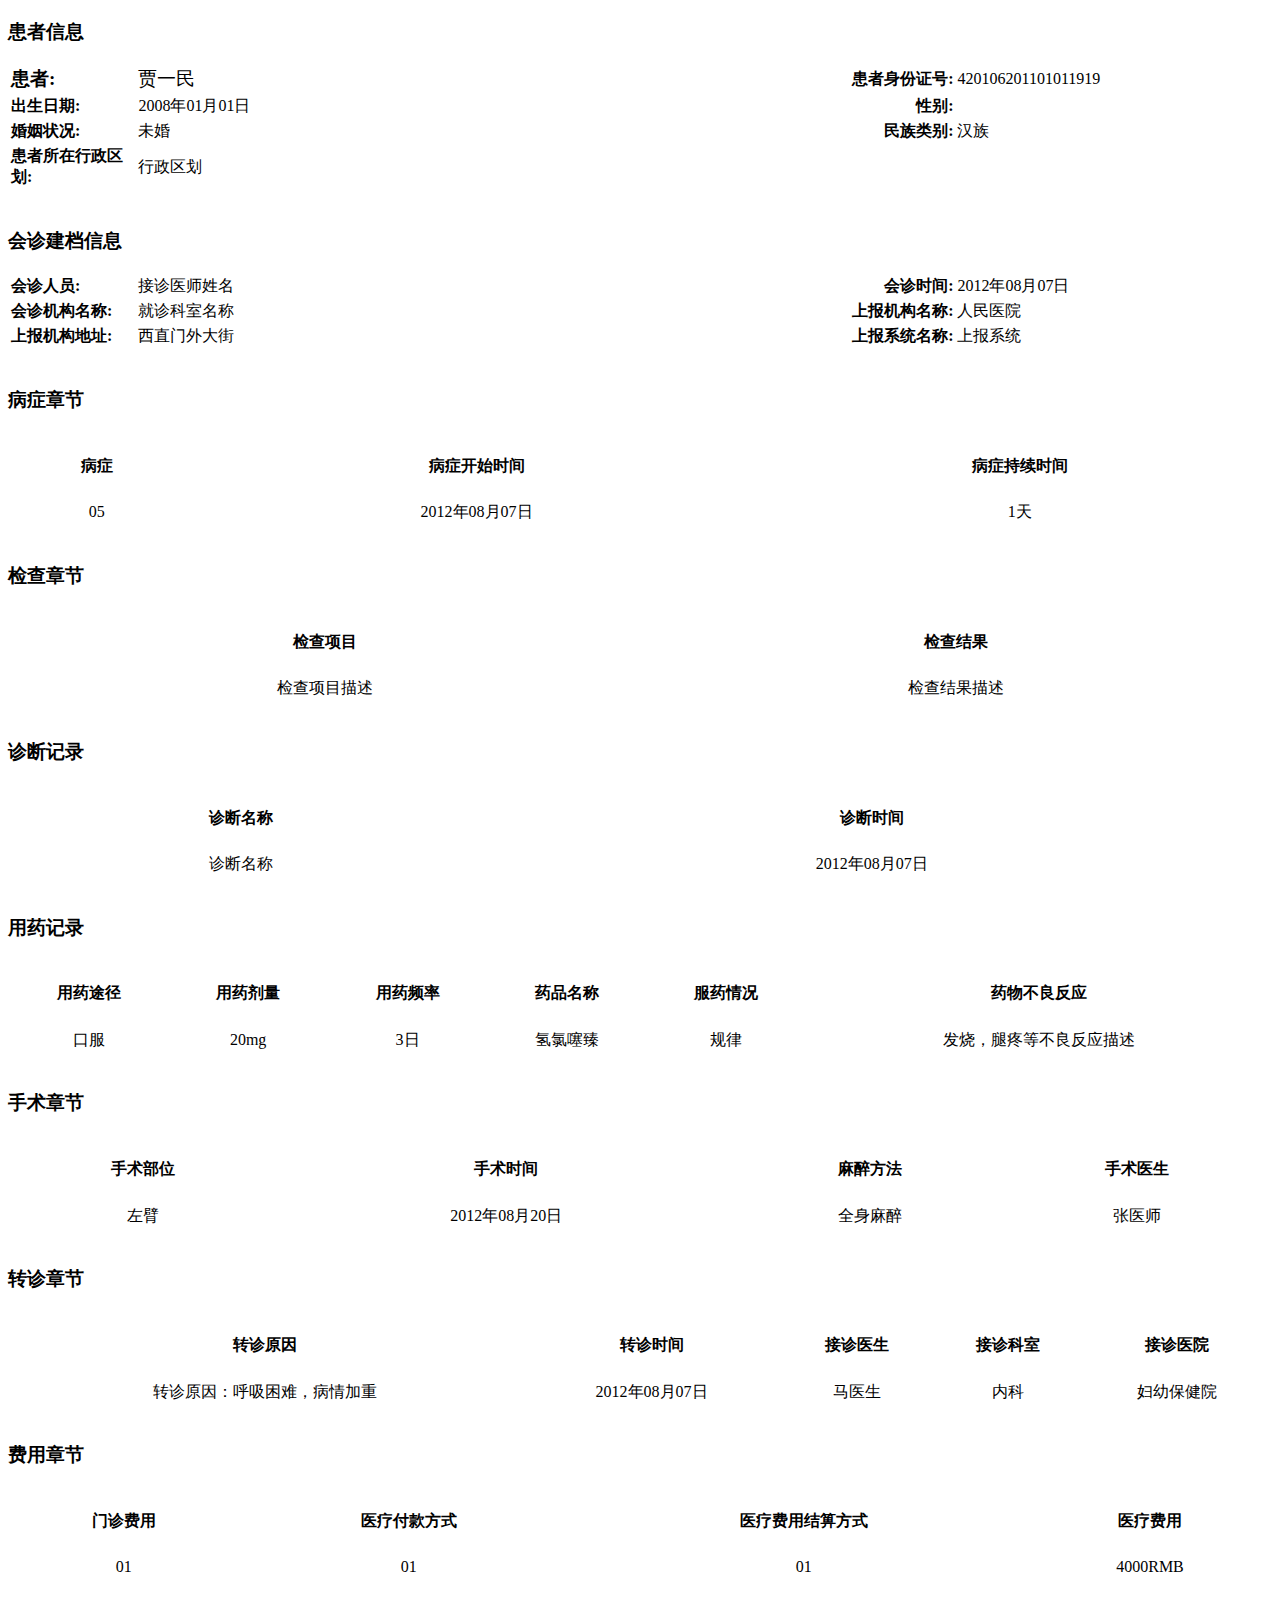
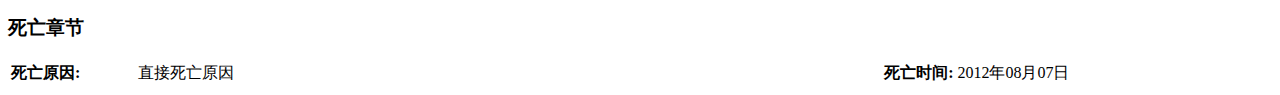
<file: src/test/resources/CDA_demo/门诊临床服务/门诊.html>
<!DOCTYPE HTML PUBLIC "-//W3C//DTD HTML 4.01//EN"><html>
	<title>&#38376;&#35786;&#20020;&#24202;&#26381;&#21153;</title>
	<body>
		<table border="0" class="test" style="width:100%">
			<h3>&#24739;&#32773;&#20449;&#24687;</h3>
			<tr>
				<td width="10%"><big><b>&#24739;&#32773;: </b></big></td>
				<td width="40%"><big>&#36158;&#19968;&#27665;</big></td>
				<td width="25%" align="right"><b>&#24739;&#32773;&#36523;&#20221;&#35777;&#21495;: </b></td>
				<td width="25%">420106201101011919</td>
			</tr>
			<tr>
				<td width="10%"><b>&#20986;&#29983;&#26085;&#26399;: </b></td>
				<td width="40%">2008&#24180;01&#26376;01&#26085;</td>
				<td width="25%" align="right"><b>&#24615;&#21035;: </b></td>
				<td codeSystem="GBT2261.1" width="25%" />
			</tr>
			<tr>
				<td width="10%"><b>&#23130;&#23035;&#29366;&#20917;: </b></td>
				<td codeSystem="GBT2261.2" width="40%">&#26410;&#23130;</td>
				<td width="25%" align="right"><b>&#27665;&#26063;&#31867;&#21035;: </b></td>
				<td codeSystem="GB3304" width="25%">&#27721;&#26063;</td>
			</tr>
			<tr>
				<td width="10%"><b>&#24739;&#32773;&#25152;&#22312;&#34892;&#25919;&#21306;&#21010;: </b></td>
				<td codeSystem="GBT2260">&#34892;&#25919;&#21306;&#21010;</td>
			</tr>
		</table><br><table border="0" class="test" style="width:100%">
			<h3>&#20250;&#35786;&#24314;&#26723;&#20449;&#24687;</h3>
			<tr>
				<td width="10%"><b>&#20250;&#35786;&#20154;&#21592;: </b></td>
				<td width="40%">&#25509;&#35786;&#21307;&#24072;&#22995;&#21517;</td>
				<td width="25%" align="right"><b>&#20250;&#35786;&#26102;&#38388;: </b></td>
				<td width="25%">2012&#24180;08&#26376;07&#26085;</td>
			</tr>
			<tr>
				<td width="10%"><b>&#20250;&#35786;&#26426;&#26500;&#21517;&#31216;: </b></td>
				<td width="40%">&#23601;&#35786;&#31185;&#23460;&#21517;&#31216;</td>
				<td width="25%" align="right"><b>&#19978;&#25253;&#26426;&#26500;&#21517;&#31216;: </b></td>
				<td width="25%">&#20154;&#27665;&#21307;&#38498;</td>
			</tr>
			<tr>
				<td width="10%"><b>&#19978;&#25253;&#26426;&#26500;&#22320;&#22336;: </b></td>
				<td width="40%">&#35199;&#30452;&#38376;&#22806;&#22823;&#34903;</td>
				<td width="25%" align="right"><b>&#19978;&#25253;&#31995;&#32479;&#21517;&#31216;: </b></td>
				<td width="25%">&#19978;&#25253;&#31995;&#32479;</td>
			</tr>
		</table><br><table border="0" class="test" style="width:100%">
			<h3>&#30149;&#30151;&#31456;&#33410;</h3>
			<thead>
				<tr>
					<th>
						<h4>&#30149;&#30151;</h4>
					</th>
					<th>
						<h4>&#30149;&#30151;&#24320;&#22987;&#26102;&#38388;</h4>
					</th>
					<th>
						<h4>&#30149;&#30151;&#25345;&#32493;&#26102;&#38388;</h4>
					</th>
				</tr>
			</thead>
			<tbody align="center">
				<tr>
					<td>05</td>
					<td>2012&#24180;08&#26376;07&#26085;</td>
					<td>1&#22825;</td>
				</tr>
			</tbody>
		</table><br><table border="0" class="test" style="width:100%">
			<h3>&#26816;&#26597;&#31456;&#33410;</h3>
			<thead>
				<tr>
					<th>
						<h4>&#26816;&#26597;&#39033;&#30446;</h4>
					</th>
					<th>
						<h4>&#26816;&#26597;&#32467;&#26524;</h4>
					</th>
				</tr>
			</thead>
			<tbody align="center">
				<tr>
					<td>&#26816;&#26597;&#39033;&#30446;&#25551;&#36848;</td>
					<td>&#26816;&#26597;&#32467;&#26524;&#25551;&#36848;</td>
				</tr>
			</tbody>
		</table><br><table border="0" class="test" style="width:100%">
			<h3>&#35786;&#26029;&#35760;&#24405;</h3>
			<thead>
				<tr>
					<th>
						<h4>&#35786;&#26029;&#21517;&#31216;</h4>
					</th>
					<th>
						<h4>&#35786;&#26029;&#26102;&#38388;</h4>
					</th>
				</tr>
			</thead>
			<tbody align="center">
				<tr>
					<td>&#35786;&#26029;&#21517;&#31216;</td>
					<td>2012&#24180;08&#26376;07&#26085;</td>
				</tr>
			</tbody>
		</table><br><table border="0" class="test" style="width:100%">
			<h3>&#29992;&#33647;&#35760;&#24405;</h3>
			<thead>
				<tr>
					<th>
						<h4>&#29992;&#33647;&#36884;&#24452;</h4>
					</th>
					<th>
						<h4>&#29992;&#33647;&#21058;&#37327;</h4>
					</th>
					<th>
						<h4>&#29992;&#33647;&#39057;&#29575;</h4>
					</th>
					<th>
						<h4>&#33647;&#21697;&#21517;&#31216;</h4>
					</th>
					<th>
						<h4>&#26381;&#33647;&#24773;&#20917;</h4>
					</th>
					<th>
						<h4>&#33647;&#29289;&#19981;&#33391;&#21453;&#24212;</h4>
					</th>
				</tr>
			</thead>
			<tbody align="center">
				<tr>
					<td codeSystem="CV06.00.102">&#21475;&#26381;</td>
					<td>20mg</td>
					<td>3&#26085;</td>
					<td>&#27682;&#27695;&#22139;&#33275;</td>
					<td codeSystem="">&#35268;&#24459;</td>
					<td>&#21457;&#28903;&#65292;&#33151;&#30140;&#31561;&#19981;&#33391;&#21453;&#24212;&#25551;&#36848;</td>
				</tr>
			</tbody>
		</table><br><table border="0" class="test" style="width:100%">
			<h3>&#25163;&#26415;&#31456;&#33410;</h3>
			<thead>
				<tr>
					<th>
						<h4>&#25163;&#26415;&#37096;&#20301;</h4>
					</th>
					<th>
						<h4>&#25163;&#26415;&#26102;&#38388;</h4>
					</th>
					<th>
						<h4>&#40635;&#37257;&#26041;&#27861;</h4>
					</th>
					<th>
						<h4>&#25163;&#26415;&#21307;&#29983;</h4>
					</th>
				</tr>
			</thead>
			<tbody align="center">
				<tr>
					<td codeSystem="ICD9CM">&#24038;&#33218;</td>
					<td>2012&#24180;08&#26376;20&#26085;</td>
					<td codeSystem="CV06.00.103">&#20840;&#36523;&#40635;&#37257;</td>
					<td>&#24352;&#21307;&#24072;</td>
				</tr>
			</tbody>
		</table><br><table border="0" class="test" style="width:100%">
			<h3>&#36716;&#35786;&#31456;&#33410;</h3>
			<thead>
				<tr>
					<th>
						<h4>&#36716;&#35786;&#21407;&#22240;</h4>
					</th>
					<th>
						<h4>&#36716;&#35786;&#26102;&#38388;</h4>
					</th>
					<th>
						<h4>&#25509;&#35786;&#21307;&#29983;</h4>
					</th>
					<th>
						<h4>&#25509;&#35786;&#31185;&#23460;</h4>
					</th>
					<th>
						<h4>&#25509;&#35786;&#21307;&#38498;</h4>
					</th>
				</tr>
			</thead>
			<tbody align="center">
				<tr>
					<td>&#36716;&#35786;&#21407;&#22240;&#65306;&#21628;&#21560;&#22256;&#38590;&#65292;&#30149;&#24773;&#21152;&#37325;</td>
					<td>2012&#24180;08&#26376;07&#26085;</td>
					<td>&#39532;&#21307;&#29983;</td>
					<td>&#20869;&#31185;</td>
					<td>&#22919;&#24188;&#20445;&#20581;&#38498;</td>
				</tr>
			</tbody>
		</table><br><table border="0" class="test" style="width:100%">
			<h3>&#36153;&#29992;&#31456;&#33410;</h3>
			<thead>
				<tr>
					<th>
						<h4>&#38376;&#35786;&#36153;&#29992;</h4>
					</th>
					<th>
						<h4>&#21307;&#30103;&#20184;&#27454;&#26041;&#24335;</h4>
					</th>
					<th>
						<h4>&#21307;&#30103;&#36153;&#29992;&#32467;&#31621;&#26041;&#24335;</h4>
					</th>
					<th>
						<h4>&#21307;&#30103;&#36153;&#29992;</h4>
					</th>
				</tr>
			</thead>
			<tbody align="center">
				<tr>
					<td codeSystem="CV07.10.001">01</td>
					<td codeSystem="CV07.10.003">01</td>
					<td codeSystem="CV07.10.004">01</td>
					<td>4000RMB</td>
				</tr>
			</tbody>
		</table><br><table border="0" class="test" style="width:100%">
			<h3>&#27515;&#20129;&#31456;&#33410;</h3>
			<tr>
				<td width="10%"><b>&#27515;&#20129;&#21407;&#22240;: </b></td>
				<td width="40%">&#30452;&#25509;&#27515;&#20129;&#21407;&#22240;</td>
				<td width="25%" align="right"><b>&#27515;&#20129;&#26102;&#38388;: </b></td>
				<td width="25%">2012&#24180;08&#26376;07&#26085;</td>
			</tr>
		</table>
	</body>
</html>
</file>
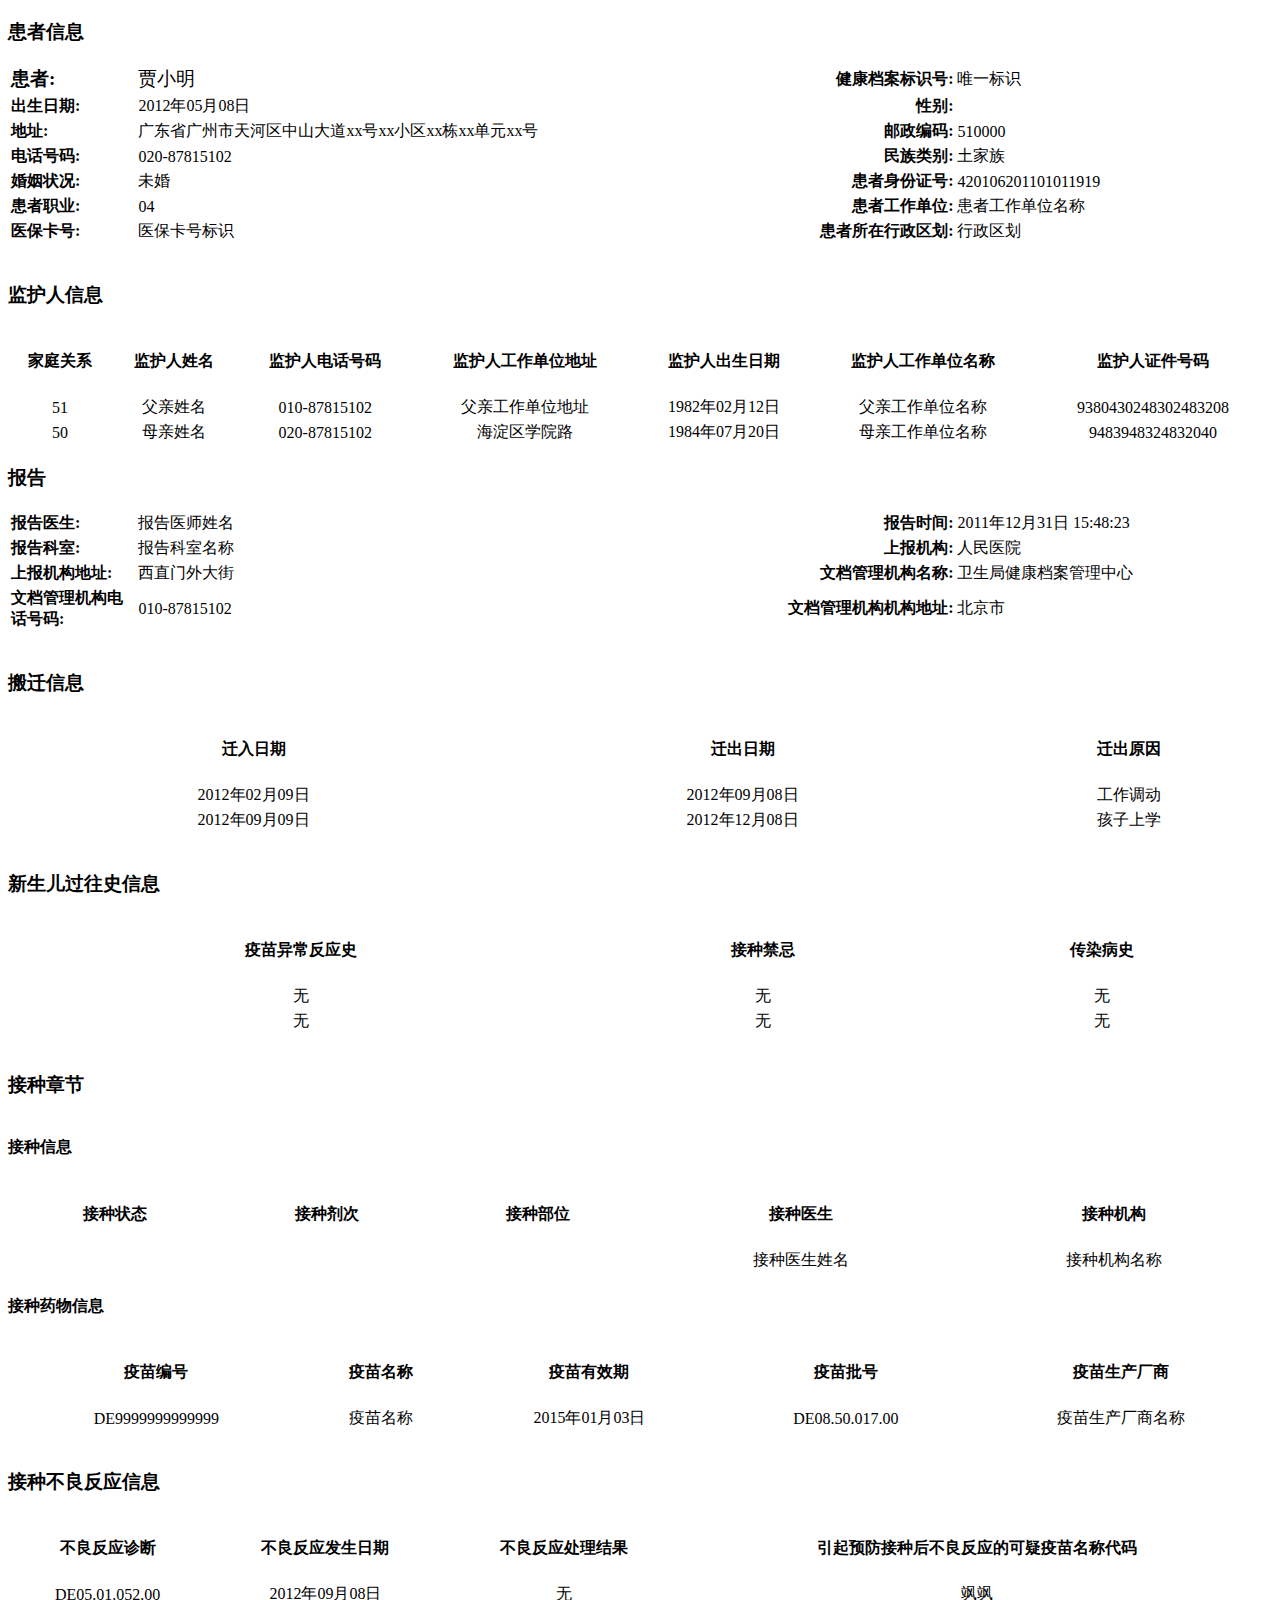
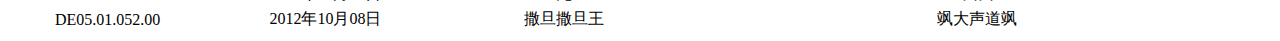
<file: src/test/resources/CDA_demo/预防接种报告/预防接种报告.html>
<!DOCTYPE HTML PUBLIC "-//W3C//DTD HTML 4.01//EN"><html>
	<title>&#39044;&#38450;&#25509;&#31181;&#25253;&#21578;</title>
	<body>
		<table border="0" class="test" style="width:100%">
			<h3>&#24739;&#32773;&#20449;&#24687;</h3>
			<tr>
				<td width="10%"><big><b>&#24739;&#32773;: </b></big></td>
				<td width="40%"><big>&#36158;&#23567;&#26126;</big></td>
				<td width="25%" align="right"><b>&#20581;&#24247;&#26723;&#26696;&#26631;&#35782;&#21495;: </b></td>
				<td width="25%">&#21807;&#19968;&#26631;&#35782;</td>
			</tr>
			<tr>
				<td width="10%"><b>&#20986;&#29983;&#26085;&#26399;: </b></td>
				<td width="40%">2012&#24180;05&#26376;08&#26085;</td>
				<td width="25%" align="right"><b>&#24615;&#21035;: </b></td>
				<td codeSystem="GBT2261.1" width="25%" />
			</tr>
			<tr>
				<td width="10%"><b>&#22320;&#22336;: </b></td>
				<td width="40%">&#24191;&#19996;&#30465;&#24191;&#24030;&#24066;&#22825;&#27827;&#21306;&#20013;&#23665;&#22823;&#36947;xx&#21495;xx&#23567;&#21306;xx&#26635;xx&#21333;&#20803;xx&#21495;</td>
				<td width="25%" align="right"><b>&#37038;&#25919;&#32534;&#30721;: </b></td>
				<td width="25%">510000</td>
			</tr>
			<tr>
				<td width="10%"><b>&#30005;&#35805;&#21495;&#30721;: </b></td>
				<td width="40%">020-87815102</td>
				<td width="25%" align="right"><b>&#27665;&#26063;&#31867;&#21035;: </b></td>
				<td codeSystem="GB3304" width="25%">&#22303;&#23478;&#26063;</td>
			</tr>
			<tr>
				<td width="10%"><b>&#23130;&#23035;&#29366;&#20917;: </b></td>
				<td codeSystem="GBT2261.2" width="40%">&#26410;&#23130;</td>
				<td width="25%" align="right"><b>&#24739;&#32773;&#36523;&#20221;&#35777;&#21495;: </b></td>
				<td width="40%">420106201101011919</td>
			</tr>
			<tr>
				<td width="10%"><b>&#24739;&#32773;&#32844;&#19994;: </b></td>
				<td codeSystem="GBT6565" width="40%">04</td>
				<td width="25%" align="right"><b>&#24739;&#32773;&#24037;&#20316;&#21333;&#20301;: </b></td>
				<td width="25%">&#24739;&#32773;&#24037;&#20316;&#21333;&#20301;&#21517;&#31216;</td>
			</tr>
			<tr>
				<td width="10%"><b>&#21307;&#20445;&#21345;&#21495;: </b></td>
				<td width="40%">&#21307;&#20445;&#21345;&#21495;&#26631;&#35782;</td>
				<td width="25%" align="right"><b>&#24739;&#32773;&#25152;&#22312;&#34892;&#25919;&#21306;&#21010;: </b></td>
				<td codeSystem="GBT2260" width="25%">&#34892;&#25919;&#21306;&#21010;</td>
			</tr>
		</table><br><table border="0" class="test" style="width:100%">
			<h3>&#30417;&#25252;&#20154;&#20449;&#24687;</h3>
			<thead>
				<tr>
					<th>
						<h4>&#23478;&#24237;&#20851;&#31995;</h4>
					</th>
					<th>
						<h4>&#30417;&#25252;&#20154;&#22995;&#21517;</h4>
					</th>
					<th>
						<h4>&#30417;&#25252;&#20154;&#30005;&#35805;&#21495;&#30721;</h4>
					</th>
					<th>
						<h4>&#30417;&#25252;&#20154;&#24037;&#20316;&#21333;&#20301;&#22320;&#22336;</h4>
					</th>
					<th>
						<h4>&#30417;&#25252;&#20154;&#20986;&#29983;&#26085;&#26399;</h4>
					</th>
					<th>
						<h4>&#30417;&#25252;&#20154;&#24037;&#20316;&#21333;&#20301;&#21517;&#31216;</h4>
					</th>
					<th>
						<h4>&#30417;&#25252;&#20154;&#35777;&#20214;&#21495;&#30721;</h4>
					</th>
				</tr>
			</thead>
			<tbody align="center">
				<tr>
					<td>51</td>
					<td>&#29238;&#20146;&#22995;&#21517;</td>
					<td>010-87815102</td>
					<td>&#29238;&#20146;&#24037;&#20316;&#21333;&#20301;&#22320;&#22336;</td>
					<td>1982&#24180;02&#26376;12&#26085;</td>
					<td>&#29238;&#20146;&#24037;&#20316;&#21333;&#20301;&#21517;&#31216;</td>
					<td>9380430248302483208</td>
				</tr>
				<tr>
					<td>50</td>
					<td>&#27597;&#20146;&#22995;&#21517;</td>
					<td>020-87815102</td>
					<td>&#28023;&#28096;&#21306;&#23398;&#38498;&#36335;</td>
					<td>1984&#24180;07&#26376;20&#26085;</td>
					<td>&#27597;&#20146;&#24037;&#20316;&#21333;&#20301;&#21517;&#31216;</td>
					<td>9483948324832040</td>
				</tr>
			</tbody>
		</table>
		<table border="0" class="test" style="width:100%">
			<h3>&#25253;&#21578;</h3>
			<tr>
				<td width="10%"><b>&#25253;&#21578;&#21307;&#29983;: </b></td>
				<td width="40%">&#25253;&#21578;&#21307;&#24072;&#22995;&#21517;</td>
				<td width="25%" align="right"><b>&#25253;&#21578;&#26102;&#38388;: </b></td>
				<td width="25%">2011&#24180;12&#26376;31&#26085; 15:48:23</td>
			</tr>
			<tr>
				<td width="10%"><b>&#25253;&#21578;&#31185;&#23460;: </b></td>
				<td width="40%">&#25253;&#21578;&#31185;&#23460;&#21517;&#31216;</td>
				<td width="25%" align="right"><b>&#19978;&#25253;&#26426;&#26500;: </b></td>
				<td width="25%">&#20154;&#27665;&#21307;&#38498;</td>
			</tr>
			<tr>
				<td width="10%"><b>&#19978;&#25253;&#26426;&#26500;&#22320;&#22336;: </b></td>
				<td width="40%">&#35199;&#30452;&#38376;&#22806;&#22823;&#34903;</td>
				<td width="25%" align="right"><b>&#25991;&#26723;&#31649;&#29702;&#26426;&#26500;&#21517;&#31216;: </b></td>
				<td width="25%">&#21355;&#29983;&#23616;&#20581;&#24247;&#26723;&#26696;&#31649;&#29702;&#20013;&#24515;</td>
			</tr>
			<tr>
				<td width="10%"><b>&#25991;&#26723;&#31649;&#29702;&#26426;&#26500;&#30005;&#35805;&#21495;&#30721;: </b></td>
				<td width="40%">010-87815102</td>
				<td width="25%" align="right"><b>&#25991;&#26723;&#31649;&#29702;&#26426;&#26500;&#26426;&#26500;&#22320;&#22336;: </b></td>
				<td width="25%">&#21271;&#20140;&#24066;</td>
			</tr>
		</table><br><table border="0" class="test" style="width:100%">
			<h3>&#25644;&#36801;&#20449;&#24687;</h3>
			<thead>
				<tr>
					<th>
						<h4>&#36801;&#20837;&#26085;&#26399;</h4>
					</th>
					<th>
						<h4>&#36801;&#20986;&#26085;&#26399;</h4>
					</th>
					<th>
						<h4>&#36801;&#20986;&#21407;&#22240;</h4>
					</th>
				</tr>
			</thead>
			<tbody align="center">
				<tr>
					<td>2012&#24180;02&#26376;09&#26085;</td>
					<td>2012&#24180;09&#26376;08&#26085;</td>
					<td>&#24037;&#20316;&#35843;&#21160;</td>
				</tr>
				<tr>
					<td>2012&#24180;09&#26376;09&#26085;</td>
					<td>2012&#24180;12&#26376;08&#26085;</td>
					<td>&#23401;&#23376;&#19978;&#23398;</td>
				</tr>
			</tbody>
		</table><br><table border="0" class="test" style="width:100%">
			<h3>&#26032;&#29983;&#20799;&#36807;&#24448;&#21490;&#20449;&#24687;</h3>
			<thead>
				<tr>
					<th>
						<h4>&#30123;&#33495;&#24322;&#24120;&#21453;&#24212;&#21490;</h4>
					</th>
					<th>
						<h4>&#25509;&#31181;&#31105;&#24524;</h4>
					</th>
					<th>
						<h4>&#20256;&#26579;&#30149;&#21490;</h4>
					</th>
				</tr>
			</thead>
			<tbody align="center">
				<tr>
					<td>&#26080;</td>
					<td>&#26080;</td>
					<td>&#26080;</td>
				</tr>
				<tr>
					<td>&#26080;</td>
					<td>&#26080;</td>
					<td>&#26080;</td>
				</tr>
			</tbody>
		</table><br><table>
			<h3>&#25509;&#31181;&#31456;&#33410;</h3>
			<table border="0" class="test" style="width:100%">
				<h4>&#25509;&#31181;&#20449;&#24687;</h4>
				<thead>
					<tr>
						<th>
							<h4>&#25509;&#31181;&#29366;&#24577;</h4>
						</th>
						<th>
							<h4>&#25509;&#31181;&#21058;&#27425;</h4>
						</th>
						<th>
							<h4>&#25509;&#31181;&#37096;&#20301;</h4>
						</th>
						<th>
							<h4>&#25509;&#31181;&#21307;&#29983;</h4>
						</th>
						<th>
							<h4>&#25509;&#31181;&#26426;&#26500;</h4>
						</th>
					</tr>
				</thead>
				<tbody align="center">
					<tr>
						<td></td>
						<td></td>
						<td></td>
						<td>&#25509;&#31181;&#21307;&#29983;&#22995;&#21517;</td>
						<td>&#25509;&#31181;&#26426;&#26500;&#21517;&#31216;</td>
					</tr>
				</tbody>
			</table>
			<table border="0" class="test" style="width:100%">
				<h4>&#25509;&#31181;&#33647;&#29289;&#20449;&#24687;</h4>
				<thead>
					<tr>
						<th>
							<h4>&#30123;&#33495;&#32534;&#21495;</h4>
						</th>
						<th>
							<h4>&#30123;&#33495;&#21517;&#31216;</h4>
						</th>
						<th>
							<h4>&#30123;&#33495;&#26377;&#25928;&#26399;</h4>
						</th>
						<th>
							<h4>&#30123;&#33495;&#25209;&#21495;</h4>
						</th>
						<th>
							<h4>&#30123;&#33495;&#29983;&#20135;&#21378;&#21830;</h4>
						</th>
					</tr>
				</thead>
				<tbody align="center">
					<tr>
						<td>DE9999999999999</td>
						<td>&#30123;&#33495;&#21517;&#31216;</td>
						<td>2015&#24180;01&#26376;03&#26085;</td>
						<td>DE08.50.017.00</td>
						<td>&#30123;&#33495;&#29983;&#20135;&#21378;&#21830;&#21517;&#31216;</td>
					</tr>
				</tbody>
			</table>
		</table><br><table border="0" class="test" style="width:100%">
			<h3>&#25509;&#31181;&#19981;&#33391;&#21453;&#24212;&#20449;&#24687;</h3>
			<thead>
				<tr>
					<th>
						<h4>&#19981;&#33391;&#21453;&#24212;&#35786;&#26029;</h4>
					</th>
					<th>
						<h4>&#19981;&#33391;&#21453;&#24212;&#21457;&#29983;&#26085;&#26399;</h4>
					</th>
					<th>
						<h4>&#19981;&#33391;&#21453;&#24212;&#22788;&#29702;&#32467;&#26524;</h4>
					</th>
					<th>
						<h4>&#24341;&#36215;&#39044;&#38450;&#25509;&#31181;&#21518;&#19981;&#33391;&#21453;&#24212;&#30340;&#21487;&#30097;&#30123;&#33495;&#21517;&#31216;&#20195;&#30721;</h4>
					</th>
				</tr>
			</thead>
			<tbody align="center">
				<tr>
					<td>DE05.01.052.00</td>
					<td>2012&#24180;09&#26376;08&#26085;</td>
					<td>&#26080;</td>
					<td>&#39122;&#39122;</td>
				</tr>
				<tr>
					<td>DE05.01.052.00</td>
					<td>2012&#24180;10&#26376;08&#26085;</td>
					<td>&#25746;&#26086;&#25746;&#26086;&#29579;</td>
					<td>&#39122;&#22823;&#22768;&#36947;&#39122;</td>
				</tr>
			</tbody>
		</table>
	</body>
</html>
</file>
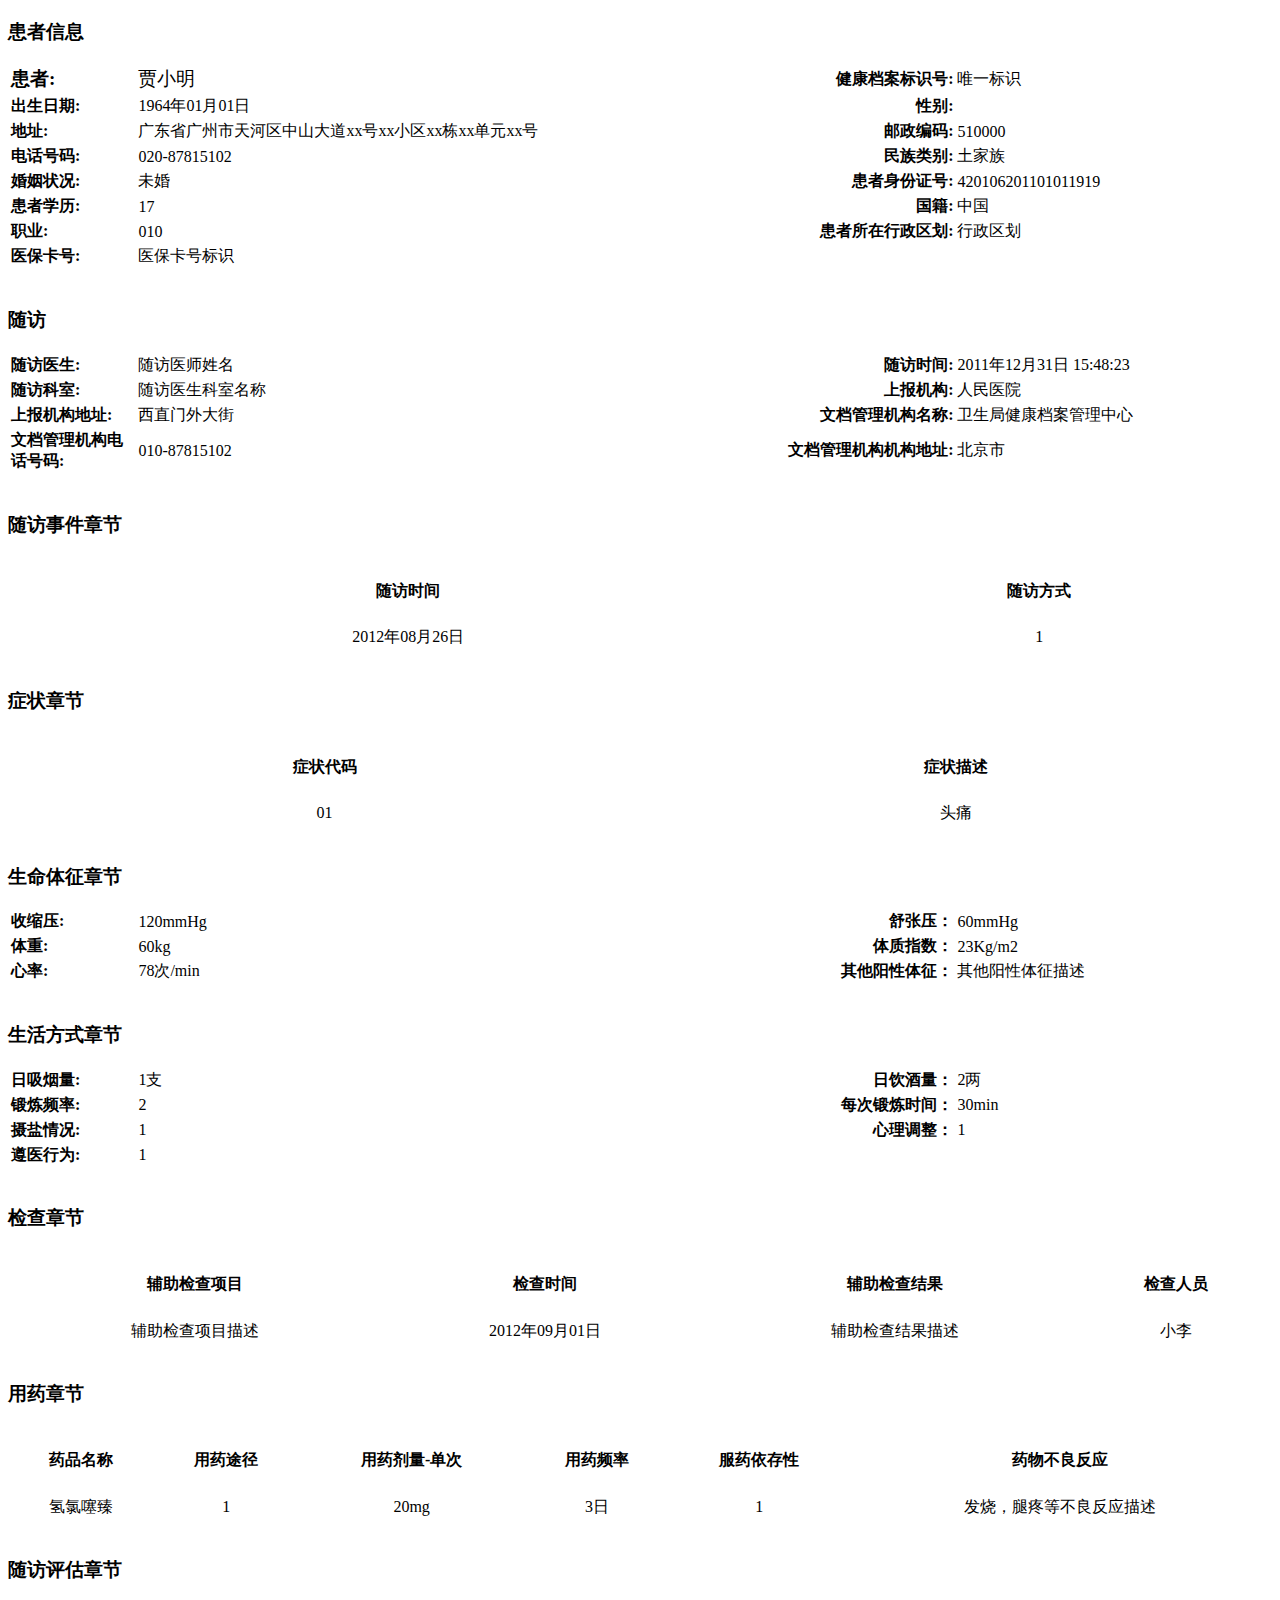
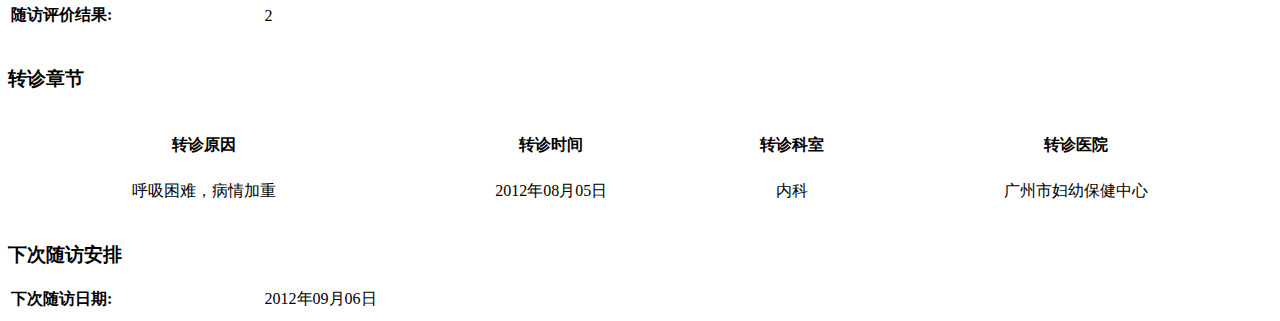
<file: src/test/resources/CDA_demo/高血压患者随访服务/高血压患者随访.html>
<!DOCTYPE HTML PUBLIC "-//W3C//DTD HTML 4.01//EN"><html>
	<title>&#39640;&#34880;&#21387;&#24739;&#32773;&#38543;&#35775;&#26381;&#21153;</title>
	<body>
		<table border="0" class="test" style="width:100%">
			<h3>&#24739;&#32773;&#20449;&#24687;</h3>
			<tr>
				<td width="10%"><big><b>&#24739;&#32773;: </b></big></td>
				<td width="40%"><big>&#36158;&#23567;&#26126;</big></td>
				<td width="25%" align="right"><b>&#20581;&#24247;&#26723;&#26696;&#26631;&#35782;&#21495;: </b></td>
				<td width="25%">&#21807;&#19968;&#26631;&#35782;</td>
			</tr>
			<tr>
				<td width="10%"><b>&#20986;&#29983;&#26085;&#26399;: </b></td>
				<td width="40%">1964&#24180;01&#26376;01&#26085;</td>
				<td width="25%" align="right"><b>&#24615;&#21035;: </b></td>
				<td codeSystem="GBT2261.1" width="25%" />
			</tr>
			<tr>
				<td width="10%"><b>&#22320;&#22336;: </b></td>
				<td width="40%">&#24191;&#19996;&#30465;&#24191;&#24030;&#24066;&#22825;&#27827;&#21306;&#20013;&#23665;&#22823;&#36947;xx&#21495;xx&#23567;&#21306;xx&#26635;xx&#21333;&#20803;xx&#21495;</td>
				<td width="25%" align="right"><b>&#37038;&#25919;&#32534;&#30721;: </b></td>
				<td width="25%">510000</td>
			</tr>
			<tr>
				<td width="10%"><b>&#30005;&#35805;&#21495;&#30721;: </b></td>
				<td width="40%">020-87815102</td>
				<td width="25%" align="right"><b>&#27665;&#26063;&#31867;&#21035;: </b></td>
				<td codeSystem="GB3304" width="25%">&#22303;&#23478;&#26063;</td>
			</tr>
			<tr>
				<td width="10%"><b>&#23130;&#23035;&#29366;&#20917;: </b></td>
				<td codeSystem="GBT2261.2" width="40%">&#26410;&#23130;</td>
				<td width="25%" align="right"><b>&#24739;&#32773;&#36523;&#20221;&#35777;&#21495;: </b></td>
				<td width="25%">420106201101011919</td>
			</tr>
			<tr>
				<td width="10%"><b>&#24739;&#32773;&#23398;&#21382;: </b></td>
				<td codeSystem="GBT4658" width="40%">17</td>
				<td width="25%" align="right"><b>&#22269;&#31821;: </b></td>
				<td width="40%">&#20013;&#22269;</td>
			</tr>
			<tr>
				<td width="10%"><b>&#32844;&#19994;: </b></td>
				<td codeSystem="GBT6565" width="40%">010</td>
				<td width="25%" align="right"><b>&#24739;&#32773;&#25152;&#22312;&#34892;&#25919;&#21306;&#21010;: </b></td>
				<td codeSystem="GBT2260" width="25%">&#34892;&#25919;&#21306;&#21010;</td>
			</tr>
			<tr>
				<td width="10%"><b>&#21307;&#20445;&#21345;&#21495;: </b></td>
				<td width="40%">&#21307;&#20445;&#21345;&#21495;&#26631;&#35782;</td>
			</tr>
		</table><br><table border="0" class="test" style="width:100%">
			<h3>&#38543;&#35775;</h3>
			<tr>
				<td width="10%"><b>&#38543;&#35775;&#21307;&#29983;: </b></td>
				<td width="40%">&#38543;&#35775;&#21307;&#24072;&#22995;&#21517;</td>
				<td width="25%" align="right"><b>&#38543;&#35775;&#26102;&#38388;: </b></td>
				<td width="25%">2011&#24180;12&#26376;31&#26085; 15:48:23</td>
			</tr>
			<tr>
				<td width="10%"><b>&#38543;&#35775;&#31185;&#23460;: </b></td>
				<td width="40%">&#38543;&#35775;&#21307;&#29983;&#31185;&#23460;&#21517;&#31216;</td>
				<td width="25%" align="right"><b>&#19978;&#25253;&#26426;&#26500;: </b></td>
				<td width="25%">&#20154;&#27665;&#21307;&#38498;</td>
			</tr>
			<tr>
				<td width="10%"><b>&#19978;&#25253;&#26426;&#26500;&#22320;&#22336;: </b></td>
				<td width="40%">&#35199;&#30452;&#38376;&#22806;&#22823;&#34903;</td>
				<td width="25%" align="right"><b>&#25991;&#26723;&#31649;&#29702;&#26426;&#26500;&#21517;&#31216;: </b></td>
				<td width="25%">&#21355;&#29983;&#23616;&#20581;&#24247;&#26723;&#26696;&#31649;&#29702;&#20013;&#24515;</td>
			</tr>
			<tr>
				<td width="10%"><b>&#25991;&#26723;&#31649;&#29702;&#26426;&#26500;&#30005;&#35805;&#21495;&#30721;: </b></td>
				<td width="40%">010-87815102</td>
				<td width="25%" align="right"><b>&#25991;&#26723;&#31649;&#29702;&#26426;&#26500;&#26426;&#26500;&#22320;&#22336;: </b></td>
				<td width="25%">&#21271;&#20140;&#24066;</td>
			</tr>
		</table><br><table border="0" class="test" style="width:100%">
			<h3>&#38543;&#35775;&#20107;&#20214;&#31456;&#33410;</h3>
			<thead>
				<tr>
					<th>
						<h4>&#38543;&#35775;&#26102;&#38388;</h4>
					</th>
					<th>
						<h4>&#38543;&#35775;&#26041;&#24335;</h4>
					</th>
				</tr>
			</thead>
			<tbody align="center">
				<tr>
					<td>2012&#24180;08&#26376;26&#26085;</td>
					<td codeSystem="CV06.00.207">1</td>
				</tr>
			</tbody>
		</table><br><table border="0" class="test" style="width:100%">
			<h3>&#30151;&#29366;&#31456;&#33410;</h3>
			<thead>
				<tr>
					<th>
						<h4>&#30151;&#29366;&#20195;&#30721;</h4>
					</th>
					<th>
						<h4>&#30151;&#29366;&#25551;&#36848;</h4>
					</th>
				</tr>
			</thead>
			<tbody align="center">
				<tr>
					<td codeSystem="ICD10R">01</td>
					<td>&#22836;&#30171;</td>
				</tr>
			</tbody>
		</table><br><table border="0" class="test" style="width:100%">
			<h3>&#29983;&#21629;&#20307;&#24449;&#31456;&#33410;</h3>
			<tr>
				<td width="10%"><b>&#25910;&#32553;&#21387;: </b></td>
				<td width="40%">120mmHg</td>
				<td width="25%" align="right"><b>&#33298;&#24352;&#21387;&#65306;</b></td>
				<td width="25%">60mmHg</td>
			</tr>
			<tr>
				<td width="10%"><b>&#20307;&#37325;: </b></td>
				<td width="40%">60kg</td>
				<td width="25%" align="right"><b>&#20307;&#36136;&#25351;&#25968;&#65306;</b></td>
				<td width="25%">23Kg/m2</td>
			</tr>
			<tr>
				<td width="10%"><b>&#24515;&#29575;: </b></td>
				<td width="40%">78&#27425;/min</td>
				<td width="25%" align="right"><b>&#20854;&#20182;&#38451;&#24615;&#20307;&#24449;&#65306;</b></td>
				<td width="25%">&#20854;&#20182;&#38451;&#24615;&#20307;&#24449;&#25551;&#36848;</td>
			</tr>
		</table><br><table border="0" class="test" style="width:100%">
			<h3>&#29983;&#27963;&#26041;&#24335;&#31456;&#33410;</h3>
			<tr>
				<td width="10%"><b>&#26085;&#21560;&#28895;&#37327;: </b></td>
				<td width="40%">1&#25903;</td>
				<td width="25%" align="right"><b>&#26085;&#39278;&#37202;&#37327;&#65306;</b></td>
				<td width="25%">2&#20004;</td>
			</tr>
			<tr>
				<td width="10%"><b>&#38203;&#28860;&#39057;&#29575;: </b></td>
				<td width="40%">2</td>
				<td width="25%" align="right"><b>&#27599;&#27425;&#38203;&#28860;&#26102;&#38388;&#65306;</b></td>
				<td width="25%">30min</td>
			</tr>
			<tr>
				<td width="10%"><b>&#25668;&#30416;&#24773;&#20917;: </b></td>
				<td codeSystem="" width="40%">1</td>
				<td width="25%" align="right"><b>&#24515;&#29702;&#35843;&#25972;&#65306;</b></td>
				<td codeSystem="" width="25%">1</td>
			</tr>
			<tr>
				<td width="10%"><b>&#36981;&#21307;&#34892;&#20026;: </b></td>
				<td codeSystem="" width="40%">1</td>
			</tr>
		</table><br><table border="0" class="test" style="width:100%">
			<h3>&#26816;&#26597;&#31456;&#33410;</h3>
			<thead>
				<tr>
					<th>
						<h4>&#36741;&#21161;&#26816;&#26597;&#39033;&#30446;</h4>
					</th>
					<th>
						<h4>&#26816;&#26597;&#26102;&#38388;</h4>
					</th>
					<th>
						<h4>&#36741;&#21161;&#26816;&#26597;&#32467;&#26524;</h4>
					</th>
					<th>
						<h4>&#26816;&#26597;&#20154;&#21592;</h4>
					</th>
				</tr>
			</thead>
			<tbody align="center">
				<tr>
					<td>&#36741;&#21161;&#26816;&#26597;&#39033;&#30446;&#25551;&#36848;</td>
					<td>2012&#24180;09&#26376;01&#26085;</td>
					<td>&#36741;&#21161;&#26816;&#26597;&#32467;&#26524;&#25551;&#36848;</td>
					<td>&#23567;&#26446;</td>
				</tr>
			</tbody>
		</table><br><table border="0" class="test" style="width:100%">
			<h3>&#29992;&#33647;&#31456;&#33410;</h3>
			<thead>
				<tr>
					<th>
						<h4>&#33647;&#21697;&#21517;&#31216;</h4>
					</th>
					<th>
						<h4>&#29992;&#33647;&#36884;&#24452;</h4>
					</th>
					<th>
						<h4>&#29992;&#33647;&#21058;&#37327;-&#21333;&#27425;</h4>
					</th>
					<th>
						<h4>&#29992;&#33647;&#39057;&#29575;</h4>
					</th>
					<th>
						<h4>&#26381;&#33647;&#20381;&#23384;&#24615;</h4>
					</th>
					<th>
						<h4>&#33647;&#29289;&#19981;&#33391;&#21453;&#24212;</h4>
					</th>
				</tr>
			</thead>
			<tbody align="center">
				<tr>
					<td>&#27682;&#27695;&#22139;&#33275;</td>
					<td codeSystem="CV06.00.102">1</td>
					<td>20mg</td>
					<td>3&#26085;</td>
					<td>1</td>
					<td>&#21457;&#28903;&#65292;&#33151;&#30140;&#31561;&#19981;&#33391;&#21453;&#24212;&#25551;&#36848;</td>
				</tr>
			</tbody>
		</table><br><table border="0" class="test" style="width:100%">
			<h3>&#38543;&#35775;&#35780;&#20272;&#31456;&#33410;</h3>
			<tr>
				<td width="10%"><b>&#38543;&#35775;&#35780;&#20215;&#32467;&#26524;: </b></td>
				<td codeSystem="CV05.10.012" width="40%">2</td>
			</tr>
		</table><br><table border="0" class="test" style="width:100%">
			<h3>&#36716;&#35786;&#31456;&#33410;</h3>
			<thead>
				<tr>
					<th>
						<h4>&#36716;&#35786;&#21407;&#22240;</h4>
					</th>
					<th>
						<h4>&#36716;&#35786;&#26102;&#38388;</h4>
					</th>
					<th>
						<h4>&#36716;&#35786;&#31185;&#23460;</h4>
					</th>
					<th>
						<h4>&#36716;&#35786;&#21307;&#38498;</h4>
					</th>
				</tr>
			</thead>
			<tbody align="center">
				<tr>
					<td>&#21628;&#21560;&#22256;&#38590;&#65292;&#30149;&#24773;&#21152;&#37325;</td>
					<td>2012&#24180;08&#26376;05&#26085;</td>
					<td>&#20869;&#31185;</td>
					<td>&#24191;&#24030;&#24066;&#22919;&#24188;&#20445;&#20581;&#20013;&#24515;</td>
				</tr>
			</tbody>
		</table><br><table border="0" class="test" style="width:100%">
			<h3>&#19979;&#27425;&#38543;&#35775;&#23433;&#25490;</h3>
			<tr>
				<td width="10%"><b>&#19979;&#27425;&#38543;&#35775;&#26085;&#26399;: </b></td>
				<td width="40%">2012&#24180;09&#26376;06&#26085;</td>
			</tr>
		</table>
	</body>
</html>
</file>
